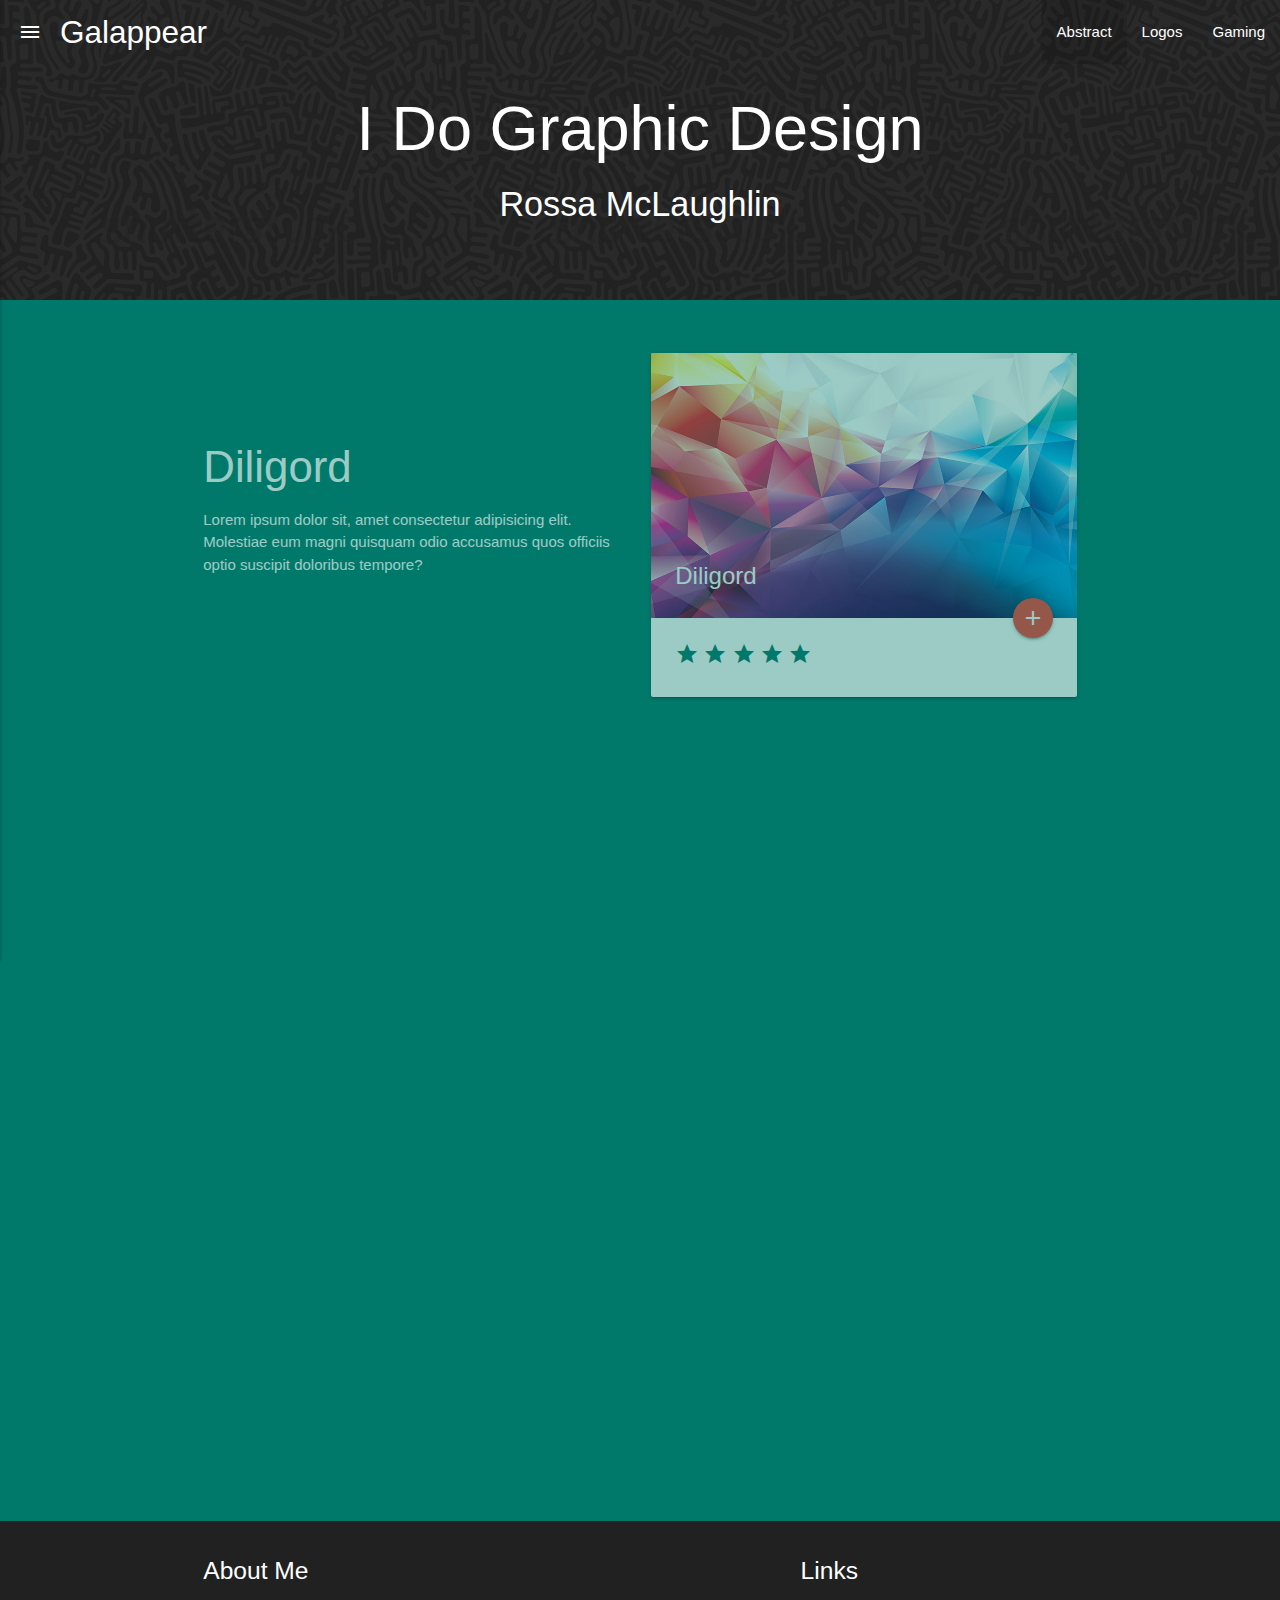
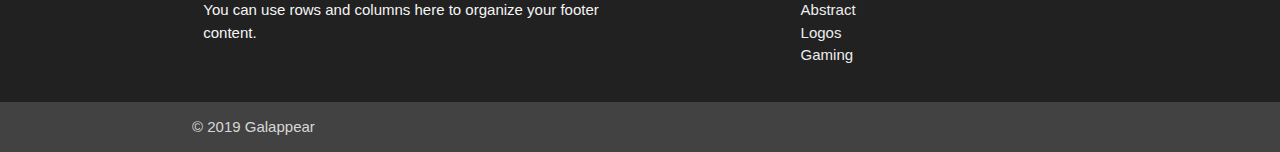
<file: index.html>
<!DOCTYPE html>
<html>
  <head>
    <!--Import Google Icon Font-->
    <link
      href="https://fonts.googleapis.com/icon?family=Material+Icons"
      rel="stylesheet"
    />
    <!--Import materialize.css-->
    <link
      type="text/css"
      rel="stylesheet"
      href="css/materialize.min.css"
      media="screen,projection"
    />
    <link type="text/css" rel="stylesheet" href="css/main.css" />

    <!--Let browser know website is optimized for mobile-->
    <meta name="viewport" content="width=device-width, initial-scale=1.0" />
    <title>Galappear</title>
  </head>

  <body>
    <!-- Header -->
    <header class="main-header">
      <nav class="transparent z-depth-0">
        <div class="nav-wrapper">
          <a
            href="#"
            data-activates="mobile-nav"
            class="sidenav-trigger show-on-large"
          >
            <i class="material-icons">menu</i>
          </a>
          <a href="index.html" class="brand-logo">
            Galappear
          </a>
          <ul class="right hide-on-med-and-down">
            <li class="active">
              <a href="index.html">Abstract</a>
            </li>
            <li>
              <a href="logos.html">Logos</a>
            </li>
            <li>
              <a href="gaming.html">Gaming</a>
            </li>
          </ul>
        </div>
        <ul class="sidenav" id="mobile-nav">
          <li>
            <a href="index.html">Abstract</a>
          </li>
          <li>
            <a href="logos.html">Logos</a>
          </li>
          <li>
            <a href="gaming.html">Gaming</a>
          </li>
        </ul>
      </nav>
      <h1 class="center">I Do Graphic Design</h1>
      <h4 class="center">Rossa McLaughlin</h4>
    </header>

    <!-- Section: Main -->
    <section class="section section-main">
      <div class="container">
        <!-- Row 1 -->
        <div class="row row-1">
          <div class="col m6 hide-on-small-only">
            <div class="img-content">
              <h3>Diligord</h3>
              Lorem ipsum dolor sit, amet consectetur adipisicing elit.
              Molestiae eum magni quisquam odio accusamus quos officiis optio
              suscipit doloribus tempore?
            </div>
          </div>
          <div class="col m6">
            <div class="card">
              <div class="card-image">
                <img src="img/gallery/abstract1.jpg" alt="" />
                <span class="card-title">Diligord</span>
                <a
                  href="#abstract1"
                  class="btn-floating halfway-fab waves-effect waves-light red modal-trigger"
                >
                  <i class="material-icons">add</i>
                </a>
              </div>
              <div class="card-content">
                <p>
                  <i class="material-icons">star</i>
                  <i class="material-icons">star</i>
                  <i class="material-icons">star</i>
                  <i class="material-icons">star</i>
                  <i class="material-icons">star</i>
                </p>
              </div>
            </div>
          </div>
        </div>

        <!-- Row 2 -->
        <div class="row row-2">
          <div class="col m6">
            <div class="card">
              <div class="card-image">
                <img src="img/gallery/abstract2.jpg" alt="" />
                <span class="card-title">Aleressa</span>
                <a
                  href="#abstract2"
                  class="btn-floating halfway-fab waves-effect waves-light red modal-trigger"
                >
                  <i class="material-icons">add</i>
                </a>
              </div>
              <div class="card-content">
                <p>
                  <i class="material-icons">star</i>
                  <i class="material-icons">star</i>
                  <i class="material-icons">star</i>
                  <i class="material-icons">star</i>
                  <i class="material-icons">star_half</i>
                </p>
              </div>
            </div>
          </div>
          <div class="col m6 hide-on-small-only">
            <div class="img-content">
              <h3>Aleressa</h3>
              Lorem ipsum dolor sit, amet consectetur adipisicing elit.
              Molestiae eum magni quisquam odio accusamus quos officiis optio
              suscipit doloribus tempore?
            </div>
          </div>
        </div>

        <!-- Row 3 -->
        <div class="row row-3">
          <div class="col m6 hide-on-small-only">
            <div class="img-content">
              <h3>Recogged</h3>
              Lorem ipsum dolor sit, amet consectetur adipisicing elit.
              Molestiae eum magni quisquam odio accusamus quos officiis optio
              suscipit doloribus tempore?
            </div>
          </div>
          <div class="col m6">
            <div class="card">
              <div class="card-image">
                <img src="img/gallery/abstract3.jpg" alt="" />
                <span class="card-title">Recogged</span>
                <a
                  href="#abstract3"
                  class="btn-floating halfway-fab waves-effect waves-light red modal-trigger"
                >
                  <i class="material-icons">add</i>
                </a>
              </div>
              <div class="card-content">
                <p>
                  <i class="material-icons">star</i>
                  <i class="material-icons">star</i>
                  <i class="material-icons">star</i>
                  <i class="material-icons">star</i>
                  <i class="material-icons">star</i>
                </p>
              </div>
            </div>
          </div>
        </div>
      </div>
    </section>

    <!-- Footer -->
    <footer class="page-footer">
      <div class="container">
        <div class="row">
          <div class="col l6 s12">
            <h5 class="white-text">About Me</h5>
            <p class="grey-text text-lighten-4">
              You can use rows and columns here to organize your footer content.
            </p>
          </div>
          <div class="col l4 offset-l2 s12">
            <h5 class="white-text">Links</h5>
            <ul>
              <li>
                <a class="grey-text text-lighten-3" href="index.html"
                  >Abstract</a
                >
              </li>
              <li>
                <a class="grey-text text-lighten-3" href="logos.html">Logos</a>
              </li>
              <li>
                <a class="grey-text text-lighten-3" href="gaming.html"
                  >Gaming</a
                >
              </li>
            </ul>
          </div>
        </div>
      </div>
      <div class="footer-copyright">
        <div class="container">
          © 2019 Galappear
        </div>
      </div>
    </footer>

    <!-- Modal 1 -->
    <div id="abstract1" class="modal">
      <div class="modal-content">
        <h4>Diligord</h4>
        <img src="img/gallery/abstract1.jpg" alt="" class="responsive-img" />
        Lorem ipsum dolor sit amet, consectetur adipisicing elit. Consequatur
        consectetur tenetur, exercitationem neque fuga fugit maiores. Facilis
        maxime deleniti fugiat.
      </div>
      <div class="modal-footer">
        <p>
          <i class="material-icons">star</i>
          <i class="material-icons">star</i>
          <i class="material-icons">star</i>
          <i class="material-icons">star</i>
          <i class="material-icons">star</i>
        </p>
      </div>
    </div>

    <!-- Modal 2 -->
    <div id="abstract2" class="modal">
      <div class="modal-content">
        <h4>Aleressa</h4>
        <img src="img/gallery/abstract2.jpg" alt="" class="responsive-img" />
        Lorem ipsum dolor sit amet, consectetur adipisicing elit. Consequatur
        consectetur tenetur, exercitationem neque fuga fugit maiores. Facilis
        maxime deleniti fugiat.
      </div>
      <div class="modal-footer">
        <p>
          <i class="material-icons">star</i>
          <i class="material-icons">star</i>
          <i class="material-icons">star</i>
          <i class="material-icons">star</i>
          <i class="material-icons">star_half</i>
        </p>
      </div>
    </div>

    <!-- Modal 3 -->
    <div id="abstract3" class="modal">
      <div class="modal-content">
        <h4>Recogged</h4>
        <img src="img/gallery/abstract3.jpg" alt="" class="responsive-img" />
        Lorem ipsum dolor sit amet, consectetur adipisicing elit. Consequatur
        consectetur tenetur, exercitationem neque fuga fugit maiores. Facilis
        maxime deleniti fugiat.
      </div>
      <div class="modal-footer">
        <p>
          <i class="material-icons">star</i>
          <i class="material-icons">star</i>
          <i class="material-icons">star</i>
          <i class="material-icons">star</i>
          <i class="material-icons">star</i>
        </p>
      </div>
    </div>

    <!--Import jQuery before materialize.js-->
    <script
      type="text/javascript"
      src="https://code.jquery.com/jquery-3.2.1.min.js"
    ></script>
    <script type="text/javascript" src="js/materialize.min.js"></script>
    <script>
      $(document).ready(function() {
        // Init Side Nav
        $(".sidenav-trigger").sideNav();

        // Init Modal
        $(".modal").modal();

        // Scrollfire
        const options = [
          {
            selector: ".row-1",
            offset: 50,
            callback: function(el) {
              Materialize.fadeInImage($(el));
            }
          },
          {
            selector: ".row-2",
            offset: 300,
            callback: function(el) {
              Materialize.fadeInImage($(el));
            }
          },
          {
            selector: ".row-3",
            offset: 400,
            callback: function(el) {
              Materialize.fadeInImage($(el));
            }
          }
        ];

        Materialize.scrollFire(options);
      });
    </script>
  </body>
</html>
</file>
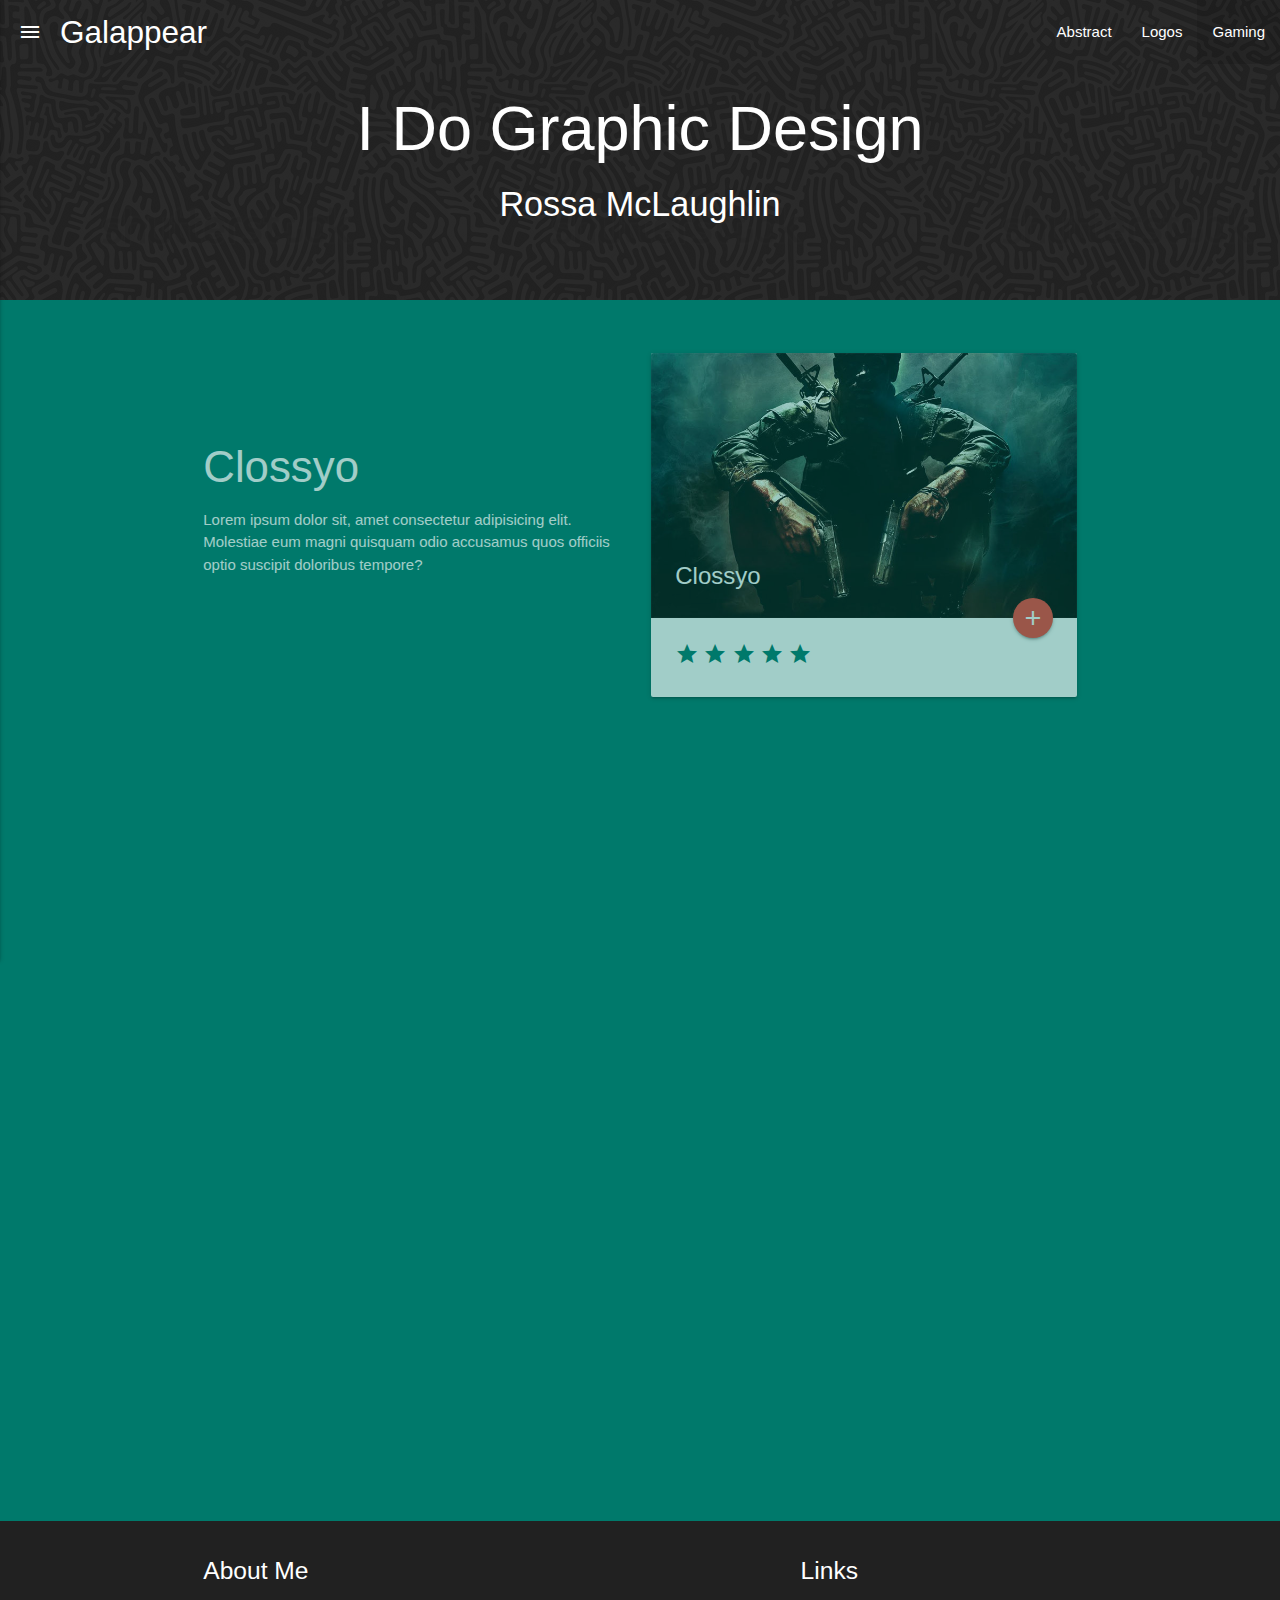
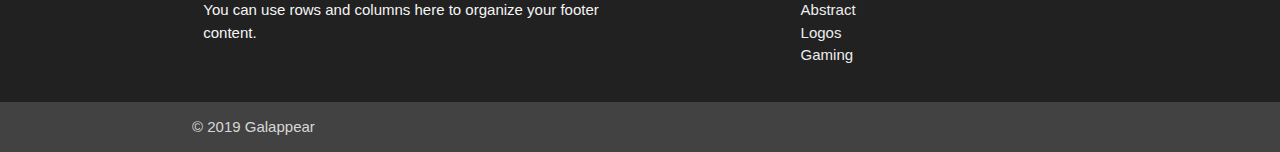
<file: gaming.html>
<!DOCTYPE html>
<html>
  <head>
    <!--Import Google Icon Font-->
    <link
      href="https://fonts.googleapis.com/icon?family=Material+Icons"
      rel="stylesheet"
    />
    <!--Import materialize.css-->
    <link
      type="text/css"
      rel="stylesheet"
      href="css/materialize.min.css"
      media="screen,projection"
    />
    <link type="text/css" rel="stylesheet" href="css/main.css" />

    <!--Let browser know website is optimized for mobile-->
    <meta name="viewport" content="width=device-width, initial-scale=1.0" />
    <title>Galappear</title>
  </head>

  <body>
    <!-- Header -->
    <header class="main-header">
      <nav class="transparent z-depth-0">
        <div class="nav-wrapper">
          <a
            href="#"
            data-activates="mobile-nav"
            class="sidenav-trigger show-on-large"
          >
            <i class="material-icons">menu</i>
          </a>
          <a href="index.html" class="brand-logo">
            Galappear
          </a>
          <ul class="right hide-on-med-and-down">
            <li>
              <a href="index.html">Abstract</a>
            </li>
            <li>
              <a href="logos.html">Logos</a>
            </li>
            <li class="active">
              <a href="gaming.html">Gaming</a>
            </li>
          </ul>
        </div>
        <ul class="sidenav" id="mobile-nav">
          <li>
            <a href="index.html">Abstract</a>
          </li>
          <li>
            <a href="logos.html">Logos</a>
          </li>
          <li>
            <a href="gaming.html">Gaming</a>
          </li>
        </ul>
      </nav>
      <h1 class="center">I Do Graphic Design</h1>
      <h4 class="center">Rossa McLaughlin</h4>
    </header>

    <!-- Section: Main -->
    <section class="section section-main">
      <div class="container">
        <!-- Row 1 -->
        <div class="row row-1">
          <div class="col m6 hide-on-small-only">
            <div class="img-content">
              <h3>Clossyo</h3>
              Lorem ipsum dolor sit, amet consectetur adipisicing elit.
              Molestiae eum magni quisquam odio accusamus quos officiis optio
              suscipit doloribus tempore?
            </div>
          </div>
          <div class="col m6">
            <div class="card">
              <div class="card-image">
                <img src="img/gallery/gaming1.jpg" alt="" />
                <span class="card-title">Clossyo</span>
                <a
                  href="#gaming1"
                  class="btn-floating halfway-fab waves-effect waves-light red modal-trigger"
                >
                  <i class="material-icons">add</i>
                </a>
              </div>
              <div class="card-content">
                <p>
                  <i class="material-icons">star</i>
                  <i class="material-icons">star</i>
                  <i class="material-icons">star</i>
                  <i class="material-icons">star</i>
                  <i class="material-icons">star</i>
                </p>
              </div>
            </div>
          </div>
        </div>

        <!-- Row 2 -->
        <div class="row row-2">
          <div class="col m6">
            <div class="card">
              <div class="card-image">
                <img src="img/gallery/gaming2.jpg" alt="" />
                <span class="card-title">Voyflen</span>
                <a
                  href="#gaming2"
                  class="btn-floating halfway-fab waves-effect waves-light red modal-trigger"
                >
                  <i class="material-icons">add</i>
                </a>
              </div>
              <div class="card-content">
                <p>
                  <i class="material-icons">star</i>
                  <i class="material-icons">star</i>
                  <i class="material-icons">star</i>
                  <i class="material-icons">star</i>
                  <i class="material-icons">star</i>
                </p>
              </div>
            </div>
          </div>
          <div class="col m6 hide-on-small-only">
            <div class="img-content">
              <h3>Voyflen</h3>
              Lorem ipsum dolor sit, amet consectetur adipisicing elit.
              Molestiae eum magni quisquam odio accusamus quos officiis optio
              suscipit doloribus tempore?
            </div>
          </div>
        </div>

        <!-- Row 3 -->
        <div class="row row-3">
          <div class="col m6 hide-on-small-only">
            <div class="img-content">
              <h3>Rendann</h3>
              Lorem ipsum dolor sit, amet consectetur adipisicing elit.
              Molestiae eum magni quisquam odio accusamus quos officiis optio
              suscipit doloribus tempore?
            </div>
          </div>
          <div class="col m6">
            <div class="card">
              <div class="card-image">
                <img src="img/gallery/gaming3.jpg" alt="" />
                <span class="card-title">Rendann</span>
                <a
                  href="#gaming3"
                  class="btn-floating halfway-fab waves-effect waves-light red modal-trigger"
                >
                  <i class="material-icons">add</i>
                </a>
              </div>
              <div class="card-content">
                <p>
                  <i class="material-icons">star</i>
                  <i class="material-icons">star</i>
                  <i class="material-icons">star</i>
                  <i class="material-icons">star</i>
                  <i class="material-icons">star</i>
                </p>
              </div>
            </div>
          </div>
        </div>
      </div>
    </section>

    <!-- Footer -->
    <footer class="page-footer">
      <div class="container">
        <div class="row">
          <div class="col l6 s12">
            <h5 class="white-text">About Me</h5>
            <p class="grey-text text-lighten-4">
              You can use rows and columns here to organize your footer content.
            </p>
          </div>
          <div class="col l4 offset-l2 s12">
            <h5 class="white-text">Links</h5>
            <ul>
              <li>
                <a class="grey-text text-lighten-3" href="index.html"
                  >Abstract</a
                >
              </li>
              <li>
                <a class="grey-text text-lighten-3" href="logos.html">Logos</a>
              </li>
              <li>
                <a class="grey-text text-lighten-3" href="gaming.html"
                  >Gaming</a
                >
              </li>
            </ul>
          </div>
        </div>
      </div>
      <div class="footer-copyright">
        <div class="container">
          © 2019 Galappear
        </div>
      </div>
    </footer>

    <!-- Modal 1 -->
    <div id="gaming1" class="modal">
      <div class="modal-content">
        <h4>Clossyo</h4>
        <img src="img/gallery/gaming1.jpg" alt="" class="responsive-img" />
        Lorem ipsum dolor sit amet, consectetur adipisicing elit. Consequatur
        consectetur tenetur, exercitationem neque fuga fugit maiores. Facilis
        maxime deleniti fugiat.
      </div>
      <div class="modal-footer">
        <p>
          <i class="material-icons">star</i>
          <i class="material-icons">star</i>
          <i class="material-icons">star</i>
          <i class="material-icons">star</i>
          <i class="material-icons">star_half</i>
        </p>
      </div>
    </div>

    <!-- Modal 2 -->
    <div id="gaming2" class="modal">
      <div class="modal-content">
        <h4>Voyflen</h4>
        <img src="img/gallery/gaming2.jpg" alt="" class="responsive-img" />
        Lorem ipsum dolor sit amet, consectetur adipisicing elit. Consequatur
        consectetur tenetur, exercitationem neque fuga fugit maiores. Facilis
        maxime deleniti fugiat.
      </div>
      <div class="modal-footer">
        <p>
          <i class="material-icons">star</i>
          <i class="material-icons">star</i>
          <i class="material-icons">star</i>
          <i class="material-icons">star</i>
          <i class="material-icons">star</i>
        </p>
      </div>
    </div>

    <!-- Modal 3 -->
    <div id="gaming3" class="modal">
      <div class="modal-content">
        <h4>Rendann</h4>
        <img src="img/gallery/gaming3.jpg" alt="" class="responsive-img" />
        Lorem ipsum dolor sit amet, consectetur adipisicing elit. Consequatur
        consectetur tenetur, exercitationem neque fuga fugit maiores. Facilis
        maxime deleniti fugiat.
      </div>
      <div class="modal-footer">
        <p>
          <i class="material-icons">star</i>
          <i class="material-icons">star</i>
          <i class="material-icons">star</i>
          <i class="material-icons">star</i>
          <i class="material-icons">star_half</i>
        </p>
      </div>
    </div>

    <!--Import jQuery before materialize.js-->
    <script
      type="text/javascript"
      src="https://code.jquery.com/jquery-3.2.1.min.js"
    ></script>
    <script type="text/javascript" src="js/materialize.min.js"></script>
    <script>
      $(document).ready(function() {
        // Init Side Nav
        $(".sidenav-trigger").sideNav();

        // Init Modal
        $(".modal").modal();

        // Scrollfire
        const options = [
          {
            selector: ".row-1",
            offset: 50,
            callback: function(el) {
              Materialize.fadeInImage($(el));
            }
          },
          {
            selector: ".row-2",
            offset: 300,
            callback: function(el) {
              Materialize.fadeInImage($(el));
            }
          },
          {
            selector: ".row-3",
            offset: 400,
            callback: function(el) {
              Materialize.fadeInImage($(el));
            }
          }
        ];

        Materialize.scrollFire(options);
      });
    </script>
  </body>
</html>
</file>
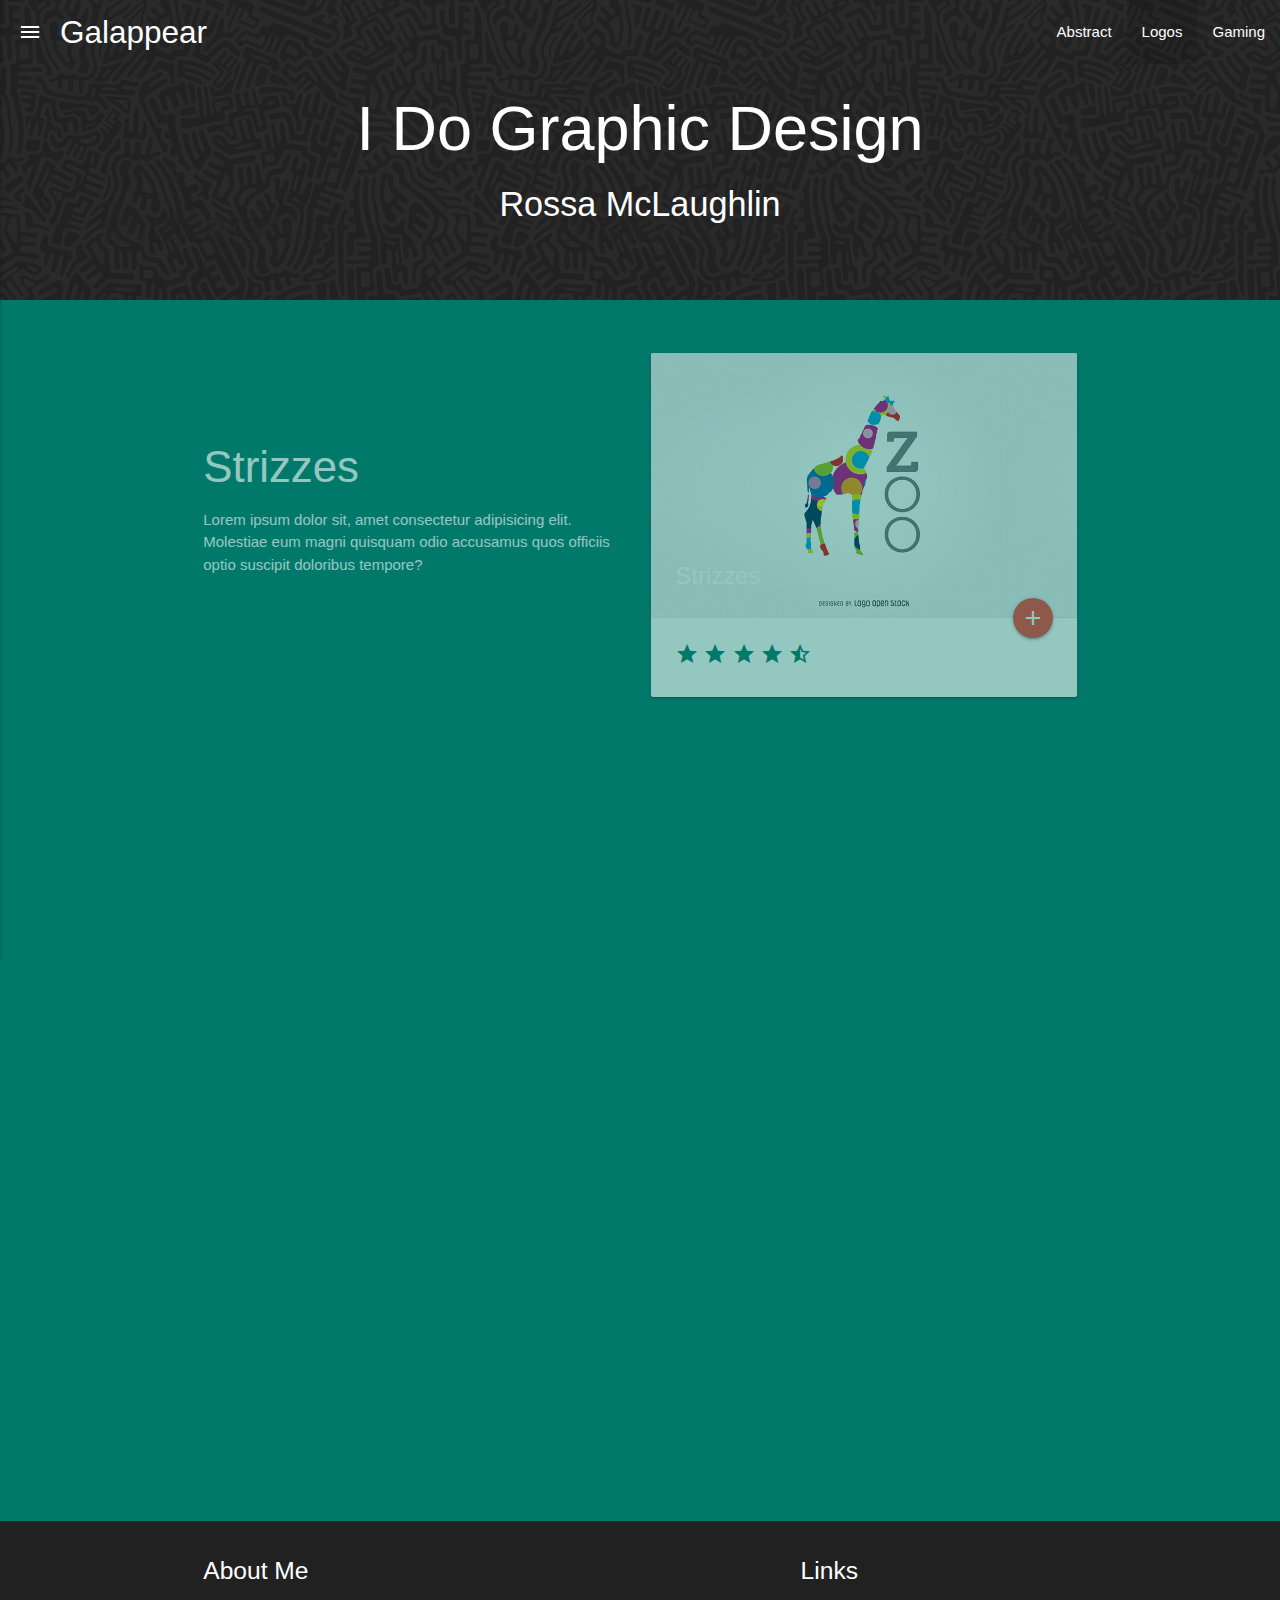
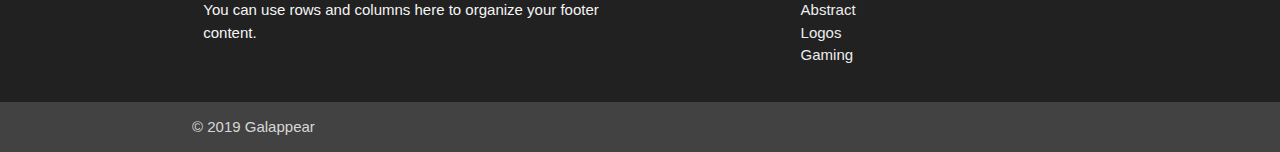
<file: logos.html>
<!DOCTYPE html>
<html>
  <head>
    <!--Import Google Icon Font-->
    <link
      href="https://fonts.googleapis.com/icon?family=Material+Icons"
      rel="stylesheet"
    />
    <!--Import materialize.css-->
    <link
      type="text/css"
      rel="stylesheet"
      href="css/materialize.min.css"
      media="screen,projection"
    />
    <link type="text/css" rel="stylesheet" href="css/main.css" />

    <!--Let browser know website is optimized for mobile-->
    <meta name="viewport" content="width=device-width, initial-scale=1.0" />
    <title>Galappear</title>
  </head>

  <body>
    <!-- Header -->
    <header class="main-header">
      <nav class="transparent z-depth-0">
        <div class="nav-wrapper">
          <a
            href="#"
            data-activates="mobile-nav"
            class="sidenav-trigger show-on-large"
          >
            <i class="material-icons">menu</i>
          </a>
          <a href="index.html" class="brand-logo">
            Galappear
          </a>
          <ul class="right hide-on-med-and-down">
            <li>
              <a href="index.html">Abstract</a>
            </li>
            <li class="active">
              <a href="logos.html">Logos</a>
            </li>
            <li>
              <a href="gaming.html">Gaming</a>
            </li>
          </ul>
        </div>
        <ul class="sidenav" id="mobile-nav">
          <li>
            <a href="index.html">Abstract</a>
          </li>
          <li>
            <a href="logos.html">Logos</a>
          </li>
          <li>
            <a href="gaming.html">Gaming</a>
          </li>
        </ul>
      </nav>
      <h1 class="center">I Do Graphic Design</h1>
      <h4 class="center">Rossa McLaughlin</h4>
    </header>

    <!-- Section: Main -->
    <section class="section section-main">
      <div class="container">
        <!-- Row 1 -->
        <div class="row row-1">
          <div class="col m6 hide-on-small-only">
            <div class="img-content">
              <h3>Strizzes</h3>
              Lorem ipsum dolor sit, amet consectetur adipisicing elit.
              Molestiae eum magni quisquam odio accusamus quos officiis optio
              suscipit doloribus tempore?
            </div>
          </div>
          <div class="col m6">
            <div class="card">
              <div class="card-image">
                <img src="img/gallery/logo1.jpg" alt="" />
                <span class="card-title">Strizzes</span>
                <a
                  href="#logo1"
                  class="btn-floating halfway-fab waves-effect waves-light red modal-trigger"
                >
                  <i class="material-icons">add</i>
                </a>
              </div>
              <div class="card-content">
                <p>
                  <i class="material-icons">star</i>
                  <i class="material-icons">star</i>
                  <i class="material-icons">star</i>
                  <i class="material-icons">star</i>
                  <i class="material-icons">star_half</i>
                </p>
              </div>
            </div>
          </div>
        </div>

        <!-- Row 2 -->
        <div class="row row-2">
          <div class="col m6">
            <div class="card">
              <div class="card-image">
                <img src="img/gallery/logo2.jpg" alt="" />
                <span class="card-title">Unix</span>
                <a
                  href="#logo2"
                  class="btn-floating halfway-fab waves-effect waves-light red modal-trigger"
                >
                  <i class="material-icons">add</i>
                </a>
              </div>
              <div class="card-content">
                <p>
                  <i class="material-icons">star</i>
                  <i class="material-icons">star</i>
                  <i class="material-icons">star</i>
                  <i class="material-icons">star</i>
                  <i class="material-icons">star</i>
                </p>
              </div>
            </div>
          </div>
          <div class="col m6 hide-on-small-only">
            <div class="img-content">
              <h3>Unix</h3>
              Lorem ipsum dolor sit, amet consectetur adipisicing elit.
              Molestiae eum magni quisquam odio accusamus quos officiis optio
              suscipit doloribus tempore?
            </div>
          </div>
        </div>

        <!-- Row 3 -->
        <div class="row row-3">
          <div class="col m6 hide-on-small-only">
            <div class="img-content">
              <h3>Hosting</h3>
              Lorem ipsum dolor sit, amet consectetur adipisicing elit.
              Molestiae eum magni quisquam odio accusamus quos officiis optio
              suscipit doloribus tempore?
            </div>
          </div>
          <div class="col m6">
            <div class="card">
              <div class="card-image">
                <img src="img/gallery/logo3.jpg" alt="" />
                <span class="card-title">Hosting</span>
                <a
                  href="#logo3"
                  class="btn-floating halfway-fab waves-effect waves-light red modal-trigger"
                >
                  <i class="material-icons">add</i>
                </a>
              </div>
              <div class="card-content">
                <p>
                  <i class="material-icons">star</i>
                  <i class="material-icons">star</i>
                  <i class="material-icons">star</i>
                  <i class="material-icons">star</i>
                  <i class="material-icons">star_half</i>
                </p>
              </div>
            </div>
          </div>
        </div>
      </div>
    </section>

    <!-- Footer -->
    <footer class="page-footer">
      <div class="container">
        <div class="row">
          <div class="col l6 s12">
            <h5 class="white-text">About Me</h5>
            <p class="grey-text text-lighten-4">
              You can use rows and columns here to organize your footer content.
            </p>
          </div>
          <div class="col l4 offset-l2 s12">
            <h5 class="white-text">Links</h5>
            <ul>
              <li>
                <a class="grey-text text-lighten-3" href="index.html"
                  >Abstract</a
                >
              </li>
              <li>
                <a class="grey-text text-lighten-3" href="logos.html">Logos</a>
              </li>
              <li>
                <a class="grey-text text-lighten-3" href="gaming.html"
                  >Gaming</a
                >
              </li>
            </ul>
          </div>
        </div>
      </div>
      <div class="footer-copyright">
        <div class="container">
          © 2019 Galappear
        </div>
      </div>
    </footer>

    <!-- Modal 1 -->
    <div id="logo1" class="modal">
      <div class="modal-content">
        <h4>Strizzes</h4>
        <img src="img/gallery/logo1.jpg" alt="" class="responsive-img" />
        Lorem ipsum dolor sit amet, consectetur adipisicing elit. Consequatur
        consectetur tenetur, exercitationem neque fuga fugit maiores. Facilis
        maxime deleniti fugiat.
      </div>
      <div class="modal-footer">
        <p>
          <i class="material-icons">star</i>
          <i class="material-icons">star</i>
          <i class="material-icons">star</i>
          <i class="material-icons">star</i>
          <i class="material-icons">star_half</i>
        </p>
      </div>
    </div>

    <!-- Modal 2 -->
    <div id="logo2" class="modal">
      <div class="modal-content">
        <h4>Unix</h4>
        <img src="img/gallery/logo2.jpg" alt="" class="responsive-img" />
        Lorem ipsum dolor sit amet, consectetur adipisicing elit. Consequatur
        consectetur tenetur, exercitationem neque fuga fugit maiores. Facilis
        maxime deleniti fugiat.
      </div>
      <div class="modal-footer">
        <p>
          <i class="material-icons">star</i>
          <i class="material-icons">star</i>
          <i class="material-icons">star</i>
          <i class="material-icons">star</i>
          <i class="material-icons">star</i>
        </p>
      </div>
    </div>

    <!-- Modal 3 -->
    <div id="logo3" class="modal">
      <div class="modal-content">
        <h4>Hosting</h4>
        <img src="img/gallery/logo3.jpg" alt="" class="responsive-img" />
        Lorem ipsum dolor sit amet, consectetur adipisicing elit. Consequatur
        consectetur tenetur, exercitationem neque fuga fugit maiores. Facilis
        maxime deleniti fugiat.
      </div>
      <div class="modal-footer">
        <p>
          <i class="material-icons">star</i>
          <i class="material-icons">star</i>
          <i class="material-icons">star</i>
          <i class="material-icons">star</i>
          <i class="material-icons">star_half</i>
        </p>
      </div>
    </div>

    <!--Import jQuery before materialize.js-->
    <script
      type="text/javascript"
      src="https://code.jquery.com/jquery-3.2.1.min.js"
    ></script>
    <script type="text/javascript" src="js/materialize.min.js"></script>
    <script>
      $(document).ready(function() {
        // Init Side Nav
        $(".sidenav-trigger").sideNav();

        // Init Modal
        $(".modal").modal();

        // Scrollfire
        const options = [
          {
            selector: ".row-1",
            offset: 50,
            callback: function(el) {
              Materialize.fadeInImage($(el));
            }
          },
          {
            selector: ".row-2",
            offset: 300,
            callback: function(el) {
              Materialize.fadeInImage($(el));
            }
          },
          {
            selector: ".row-3",
            offset: 400,
            callback: function(el) {
              Materialize.fadeInImage($(el));
            }
          }
        ];

        Materialize.scrollFire(options);
      });
    </script>
  </body>
</html>
</file>
<file: css/main.css>
.materialize-red {
  background-color: #e51c23 !important; }

.materialize-red-text {
  color: #e51c23 !important; }

.materialize-red.lighten-5 {
  background-color: #fdeaeb !important; }

.materialize-red-text.text-lighten-5 {
  color: #fdeaeb !important; }

.materialize-red.lighten-4 {
  background-color: #f8c1c3 !important; }

.materialize-red-text.text-lighten-4 {
  color: #f8c1c3 !important; }

.materialize-red.lighten-3 {
  background-color: #f3989b !important; }

.materialize-red-text.text-lighten-3 {
  color: #f3989b !important; }

.materialize-red.lighten-2 {
  background-color: #ee6e73 !important; }

.materialize-red-text.text-lighten-2 {
  color: #ee6e73 !important; }

.materialize-red.lighten-1 {
  background-color: #ea454b !important; }

.materialize-red-text.text-lighten-1 {
  color: #ea454b !important; }

.materialize-red.darken-1 {
  background-color: #d0181e !important; }

.materialize-red-text.text-darken-1 {
  color: #d0181e !important; }

.materialize-red.darken-2 {
  background-color: #b9151b !important; }

.materialize-red-text.text-darken-2 {
  color: #b9151b !important; }

.materialize-red.darken-3 {
  background-color: #a21318 !important; }

.materialize-red-text.text-darken-3 {
  color: #a21318 !important; }

.materialize-red.darken-4 {
  background-color: #8b1014 !important; }

.materialize-red-text.text-darken-4 {
  color: #8b1014 !important; }

.red {
  background-color: #F44336 !important; }

.red-text {
  color: #F44336 !important; }

.red.lighten-5 {
  background-color: #FFEBEE !important; }

.red-text.text-lighten-5 {
  color: #FFEBEE !important; }

.red.lighten-4 {
  background-color: #FFCDD2 !important; }

.red-text.text-lighten-4 {
  color: #FFCDD2 !important; }

.red.lighten-3 {
  background-color: #EF9A9A !important; }

.red-text.text-lighten-3 {
  color: #EF9A9A !important; }

.red.lighten-2 {
  background-color: #E57373 !important; }

.red-text.text-lighten-2 {
  color: #E57373 !important; }

.red.lighten-1 {
  background-color: #EF5350 !important; }

.red-text.text-lighten-1 {
  color: #EF5350 !important; }

.red.darken-1 {
  background-color: #E53935 !important; }

.red-text.text-darken-1 {
  color: #E53935 !important; }

.red.darken-2 {
  background-color: #D32F2F !important; }

.red-text.text-darken-2 {
  color: #D32F2F !important; }

.red.darken-3 {
  background-color: #C62828 !important; }

.red-text.text-darken-3 {
  color: #C62828 !important; }

.red.darken-4 {
  background-color: #B71C1C !important; }

.red-text.text-darken-4 {
  color: #B71C1C !important; }

.red.accent-1 {
  background-color: #FF8A80 !important; }

.red-text.text-accent-1 {
  color: #FF8A80 !important; }

.red.accent-2 {
  background-color: #FF5252 !important; }

.red-text.text-accent-2 {
  color: #FF5252 !important; }

.red.accent-3 {
  background-color: #FF1744 !important; }

.red-text.text-accent-3 {
  color: #FF1744 !important; }

.red.accent-4 {
  background-color: #D50000 !important; }

.red-text.text-accent-4 {
  color: #D50000 !important; }

.pink {
  background-color: #e91e63 !important; }

.pink-text {
  color: #e91e63 !important; }

.pink.lighten-5 {
  background-color: #fce4ec !important; }

.pink-text.text-lighten-5 {
  color: #fce4ec !important; }

.pink.lighten-4 {
  background-color: #f8bbd0 !important; }

.pink-text.text-lighten-4 {
  color: #f8bbd0 !important; }

.pink.lighten-3 {
  background-color: #f48fb1 !important; }

.pink-text.text-lighten-3 {
  color: #f48fb1 !important; }

.pink.lighten-2 {
  background-color: #f06292 !important; }

.pink-text.text-lighten-2 {
  color: #f06292 !important; }

.pink.lighten-1 {
  background-color: #ec407a !important; }

.pink-text.text-lighten-1 {
  color: #ec407a !important; }

.pink.darken-1 {
  background-color: #d81b60 !important; }

.pink-text.text-darken-1 {
  color: #d81b60 !important; }

.pink.darken-2 {
  background-color: #c2185b !important; }

.pink-text.text-darken-2 {
  color: #c2185b !important; }

.pink.darken-3 {
  background-color: #ad1457 !important; }

.pink-text.text-darken-3 {
  color: #ad1457 !important; }

.pink.darken-4 {
  background-color: #880e4f !important; }

.pink-text.text-darken-4 {
  color: #880e4f !important; }

.pink.accent-1 {
  background-color: #ff80ab !important; }

.pink-text.text-accent-1 {
  color: #ff80ab !important; }

.pink.accent-2 {
  background-color: #ff4081 !important; }

.pink-text.text-accent-2 {
  color: #ff4081 !important; }

.pink.accent-3 {
  background-color: #f50057 !important; }

.pink-text.text-accent-3 {
  color: #f50057 !important; }

.pink.accent-4 {
  background-color: #c51162 !important; }

.pink-text.text-accent-4 {
  color: #c51162 !important; }

.purple {
  background-color: #9c27b0 !important; }

.purple-text {
  color: #9c27b0 !important; }

.purple.lighten-5 {
  background-color: #f3e5f5 !important; }

.purple-text.text-lighten-5 {
  color: #f3e5f5 !important; }

.purple.lighten-4 {
  background-color: #e1bee7 !important; }

.purple-text.text-lighten-4 {
  color: #e1bee7 !important; }

.purple.lighten-3 {
  background-color: #ce93d8 !important; }

.purple-text.text-lighten-3 {
  color: #ce93d8 !important; }

.purple.lighten-2 {
  background-color: #ba68c8 !important; }

.purple-text.text-lighten-2 {
  color: #ba68c8 !important; }

.purple.lighten-1 {
  background-color: #ab47bc !important; }

.purple-text.text-lighten-1 {
  color: #ab47bc !important; }

.purple.darken-1 {
  background-color: #8e24aa !important; }

.purple-text.text-darken-1 {
  color: #8e24aa !important; }

.purple.darken-2 {
  background-color: #7b1fa2 !important; }

.purple-text.text-darken-2 {
  color: #7b1fa2 !important; }

.purple.darken-3 {
  background-color: #6a1b9a !important; }

.purple-text.text-darken-3 {
  color: #6a1b9a !important; }

.purple.darken-4 {
  background-color: #4a148c !important; }

.purple-text.text-darken-4 {
  color: #4a148c !important; }

.purple.accent-1 {
  background-color: #ea80fc !important; }

.purple-text.text-accent-1 {
  color: #ea80fc !important; }

.purple.accent-2 {
  background-color: #e040fb !important; }

.purple-text.text-accent-2 {
  color: #e040fb !important; }

.purple.accent-3 {
  background-color: #d500f9 !important; }

.purple-text.text-accent-3 {
  color: #d500f9 !important; }

.purple.accent-4 {
  background-color: #aa00ff !important; }

.purple-text.text-accent-4 {
  color: #aa00ff !important; }

.deep-purple {
  background-color: #673ab7 !important; }

.deep-purple-text {
  color: #673ab7 !important; }

.deep-purple.lighten-5 {
  background-color: #ede7f6 !important; }

.deep-purple-text.text-lighten-5 {
  color: #ede7f6 !important; }

.deep-purple.lighten-4 {
  background-color: #d1c4e9 !important; }

.deep-purple-text.text-lighten-4 {
  color: #d1c4e9 !important; }

.deep-purple.lighten-3 {
  background-color: #b39ddb !important; }

.deep-purple-text.text-lighten-3 {
  color: #b39ddb !important; }

.deep-purple.lighten-2 {
  background-color: #9575cd !important; }

.deep-purple-text.text-lighten-2 {
  color: #9575cd !important; }

.deep-purple.lighten-1 {
  background-color: #7e57c2 !important; }

.deep-purple-text.text-lighten-1 {
  color: #7e57c2 !important; }

.deep-purple.darken-1 {
  background-color: #5e35b1 !important; }

.deep-purple-text.text-darken-1 {
  color: #5e35b1 !important; }

.deep-purple.darken-2 {
  background-color: #512da8 !important; }

.deep-purple-text.text-darken-2 {
  color: #512da8 !important; }

.deep-purple.darken-3 {
  background-color: #4527a0 !important; }

.deep-purple-text.text-darken-3 {
  color: #4527a0 !important; }

.deep-purple.darken-4 {
  background-color: #311b92 !important; }

.deep-purple-text.text-darken-4 {
  color: #311b92 !important; }

.deep-purple.accent-1 {
  background-color: #b388ff !important; }

.deep-purple-text.text-accent-1 {
  color: #b388ff !important; }

.deep-purple.accent-2 {
  background-color: #7c4dff !important; }

.deep-purple-text.text-accent-2 {
  color: #7c4dff !important; }

.deep-purple.accent-3 {
  background-color: #651fff !important; }

.deep-purple-text.text-accent-3 {
  color: #651fff !important; }

.deep-purple.accent-4 {
  background-color: #6200ea !important; }

.deep-purple-text.text-accent-4 {
  color: #6200ea !important; }

.indigo {
  background-color: #3f51b5 !important; }

.indigo-text {
  color: #3f51b5 !important; }

.indigo.lighten-5 {
  background-color: #e8eaf6 !important; }

.indigo-text.text-lighten-5 {
  color: #e8eaf6 !important; }

.indigo.lighten-4 {
  background-color: #c5cae9 !important; }

.indigo-text.text-lighten-4 {
  color: #c5cae9 !important; }

.indigo.lighten-3 {
  background-color: #9fa8da !important; }

.indigo-text.text-lighten-3 {
  color: #9fa8da !important; }

.indigo.lighten-2 {
  background-color: #7986cb !important; }

.indigo-text.text-lighten-2 {
  color: #7986cb !important; }

.indigo.lighten-1 {
  background-color: #5c6bc0 !important; }

.indigo-text.text-lighten-1 {
  color: #5c6bc0 !important; }

.indigo.darken-1 {
  background-color: #3949ab !important; }

.indigo-text.text-darken-1 {
  color: #3949ab !important; }

.indigo.darken-2 {
  background-color: #303f9f !important; }

.indigo-text.text-darken-2 {
  color: #303f9f !important; }

.indigo.darken-3 {
  background-color: #283593 !important; }

.indigo-text.text-darken-3 {
  color: #283593 !important; }

.indigo.darken-4 {
  background-color: #1a237e !important; }

.indigo-text.text-darken-4 {
  color: #1a237e !important; }

.indigo.accent-1 {
  background-color: #8c9eff !important; }

.indigo-text.text-accent-1 {
  color: #8c9eff !important; }

.indigo.accent-2 {
  background-color: #536dfe !important; }

.indigo-text.text-accent-2 {
  color: #536dfe !important; }

.indigo.accent-3 {
  background-color: #3d5afe !important; }

.indigo-text.text-accent-3 {
  color: #3d5afe !important; }

.indigo.accent-4 {
  background-color: #304ffe !important; }

.indigo-text.text-accent-4 {
  color: #304ffe !important; }

.blue {
  background-color: #2196F3 !important; }

.blue-text {
  color: #2196F3 !important; }

.blue.lighten-5 {
  background-color: #E3F2FD !important; }

.blue-text.text-lighten-5 {
  color: #E3F2FD !important; }

.blue.lighten-4 {
  background-color: #BBDEFB !important; }

.blue-text.text-lighten-4 {
  color: #BBDEFB !important; }

.blue.lighten-3 {
  background-color: #90CAF9 !important; }

.blue-text.text-lighten-3 {
  color: #90CAF9 !important; }

.blue.lighten-2 {
  background-color: #64B5F6 !important; }

.blue-text.text-lighten-2 {
  color: #64B5F6 !important; }

.blue.lighten-1 {
  background-color: #42A5F5 !important; }

.blue-text.text-lighten-1 {
  color: #42A5F5 !important; }

.blue.darken-1 {
  background-color: #1E88E5 !important; }

.blue-text.text-darken-1 {
  color: #1E88E5 !important; }

.blue.darken-2 {
  background-color: #1976D2 !important; }

.blue-text.text-darken-2 {
  color: #1976D2 !important; }

.blue.darken-3 {
  background-color: #1565C0 !important; }

.blue-text.text-darken-3 {
  color: #1565C0 !important; }

.blue.darken-4 {
  background-color: #0D47A1 !important; }

.blue-text.text-darken-4 {
  color: #0D47A1 !important; }

.blue.accent-1 {
  background-color: #82B1FF !important; }

.blue-text.text-accent-1 {
  color: #82B1FF !important; }

.blue.accent-2 {
  background-color: #448AFF !important; }

.blue-text.text-accent-2 {
  color: #448AFF !important; }

.blue.accent-3 {
  background-color: #2979FF !important; }

.blue-text.text-accent-3 {
  color: #2979FF !important; }

.blue.accent-4 {
  background-color: #2962FF !important; }

.blue-text.text-accent-4 {
  color: #2962FF !important; }

.light-blue {
  background-color: #03a9f4 !important; }

.light-blue-text {
  color: #03a9f4 !important; }

.light-blue.lighten-5 {
  background-color: #e1f5fe !important; }

.light-blue-text.text-lighten-5 {
  color: #e1f5fe !important; }

.light-blue.lighten-4 {
  background-color: #b3e5fc !important; }

.light-blue-text.text-lighten-4 {
  color: #b3e5fc !important; }

.light-blue.lighten-3 {
  background-color: #81d4fa !important; }

.light-blue-text.text-lighten-3 {
  color: #81d4fa !important; }

.light-blue.lighten-2 {
  background-color: #4fc3f7 !important; }

.light-blue-text.text-lighten-2 {
  color: #4fc3f7 !important; }

.light-blue.lighten-1 {
  background-color: #29b6f6 !important; }

.light-blue-text.text-lighten-1 {
  color: #29b6f6 !important; }

.light-blue.darken-1 {
  background-color: #039be5 !important; }

.light-blue-text.text-darken-1 {
  color: #039be5 !important; }

.light-blue.darken-2 {
  background-color: #0288d1 !important; }

.light-blue-text.text-darken-2 {
  color: #0288d1 !important; }

.light-blue.darken-3 {
  background-color: #0277bd !important; }

.light-blue-text.text-darken-3 {
  color: #0277bd !important; }

.light-blue.darken-4 {
  background-color: #01579b !important; }

.light-blue-text.text-darken-4 {
  color: #01579b !important; }

.light-blue.accent-1 {
  background-color: #80d8ff !important; }

.light-blue-text.text-accent-1 {
  color: #80d8ff !important; }

.light-blue.accent-2 {
  background-color: #40c4ff !important; }

.light-blue-text.text-accent-2 {
  color: #40c4ff !important; }

.light-blue.accent-3 {
  background-color: #00b0ff !important; }

.light-blue-text.text-accent-3 {
  color: #00b0ff !important; }

.light-blue.accent-4 {
  background-color: #0091ea !important; }

.light-blue-text.text-accent-4 {
  color: #0091ea !important; }

.cyan {
  background-color: #00bcd4 !important; }

.cyan-text {
  color: #00bcd4 !important; }

.cyan.lighten-5 {
  background-color: #e0f7fa !important; }

.cyan-text.text-lighten-5 {
  color: #e0f7fa !important; }

.cyan.lighten-4 {
  background-color: #b2ebf2 !important; }

.cyan-text.text-lighten-4 {
  color: #b2ebf2 !important; }

.cyan.lighten-3 {
  background-color: #80deea !important; }

.cyan-text.text-lighten-3 {
  color: #80deea !important; }

.cyan.lighten-2 {
  background-color: #4dd0e1 !important; }

.cyan-text.text-lighten-2 {
  color: #4dd0e1 !important; }

.cyan.lighten-1 {
  background-color: #26c6da !important; }

.cyan-text.text-lighten-1 {
  color: #26c6da !important; }

.cyan.darken-1 {
  background-color: #00acc1 !important; }

.cyan-text.text-darken-1 {
  color: #00acc1 !important; }

.cyan.darken-2 {
  background-color: #0097a7 !important; }

.cyan-text.text-darken-2 {
  color: #0097a7 !important; }

.cyan.darken-3 {
  background-color: #00838f !important; }

.cyan-text.text-darken-3 {
  color: #00838f !important; }

.cyan.darken-4 {
  background-color: #006064 !important; }

.cyan-text.text-darken-4 {
  color: #006064 !important; }

.cyan.accent-1 {
  background-color: #84ffff !important; }

.cyan-text.text-accent-1 {
  color: #84ffff !important; }

.cyan.accent-2 {
  background-color: #18ffff !important; }

.cyan-text.text-accent-2 {
  color: #18ffff !important; }

.cyan.accent-3 {
  background-color: #00e5ff !important; }

.cyan-text.text-accent-3 {
  color: #00e5ff !important; }

.cyan.accent-4 {
  background-color: #00b8d4 !important; }

.cyan-text.text-accent-4 {
  color: #00b8d4 !important; }

.teal {
  background-color: #009688 !important; }

.teal-text {
  color: #009688 !important; }

.teal.lighten-5 {
  background-color: #e0f2f1 !important; }

.teal-text.text-lighten-5 {
  color: #e0f2f1 !important; }

.teal.lighten-4 {
  background-color: #b2dfdb !important; }

.teal-text.text-lighten-4 {
  color: #b2dfdb !important; }

.teal.lighten-3 {
  background-color: #80cbc4 !important; }

.teal-text.text-lighten-3 {
  color: #80cbc4 !important; }

.teal.lighten-2 {
  background-color: #4db6ac !important; }

.teal-text.text-lighten-2 {
  color: #4db6ac !important; }

.teal.lighten-1 {
  background-color: #26a69a !important; }

.teal-text.text-lighten-1 {
  color: #26a69a !important; }

.teal.darken-1 {
  background-color: #00897b !important; }

.teal-text.text-darken-1 {
  color: #00897b !important; }

.teal.darken-2 {
  background-color: #00796b !important; }

.teal-text.text-darken-2 {
  color: #00796b !important; }

.teal.darken-3 {
  background-color: #00695c !important; }

.teal-text.text-darken-3 {
  color: #00695c !important; }

.teal.darken-4 {
  background-color: #004d40 !important; }

.teal-text.text-darken-4 {
  color: #004d40 !important; }

.teal.accent-1 {
  background-color: #a7ffeb !important; }

.teal-text.text-accent-1 {
  color: #a7ffeb !important; }

.teal.accent-2 {
  background-color: #64ffda !important; }

.teal-text.text-accent-2 {
  color: #64ffda !important; }

.teal.accent-3 {
  background-color: #1de9b6 !important; }

.teal-text.text-accent-3 {
  color: #1de9b6 !important; }

.teal.accent-4 {
  background-color: #00bfa5 !important; }

.teal-text.text-accent-4 {
  color: #00bfa5 !important; }

.green {
  background-color: #4CAF50 !important; }

.green-text {
  color: #4CAF50 !important; }

.green.lighten-5 {
  background-color: #E8F5E9 !important; }

.green-text.text-lighten-5 {
  color: #E8F5E9 !important; }

.green.lighten-4 {
  background-color: #C8E6C9 !important; }

.green-text.text-lighten-4 {
  color: #C8E6C9 !important; }

.green.lighten-3 {
  background-color: #A5D6A7 !important; }

.green-text.text-lighten-3 {
  color: #A5D6A7 !important; }

.green.lighten-2 {
  background-color: #81C784 !important; }

.green-text.text-lighten-2 {
  color: #81C784 !important; }

.green.lighten-1 {
  background-color: #66BB6A !important; }

.green-text.text-lighten-1 {
  color: #66BB6A !important; }

.green.darken-1 {
  background-color: #43A047 !important; }

.green-text.text-darken-1 {
  color: #43A047 !important; }

.green.darken-2 {
  background-color: #388E3C !important; }

.green-text.text-darken-2 {
  color: #388E3C !important; }

.green.darken-3 {
  background-color: #2E7D32 !important; }

.green-text.text-darken-3 {
  color: #2E7D32 !important; }

.green.darken-4 {
  background-color: #1B5E20 !important; }

.green-text.text-darken-4 {
  color: #1B5E20 !important; }

.green.accent-1 {
  background-color: #B9F6CA !important; }

.green-text.text-accent-1 {
  color: #B9F6CA !important; }

.green.accent-2 {
  background-color: #69F0AE !important; }

.green-text.text-accent-2 {
  color: #69F0AE !important; }

.green.accent-3 {
  background-color: #00E676 !important; }

.green-text.text-accent-3 {
  color: #00E676 !important; }

.green.accent-4 {
  background-color: #00C853 !important; }

.green-text.text-accent-4 {
  color: #00C853 !important; }

.light-green {
  background-color: #8bc34a !important; }

.light-green-text {
  color: #8bc34a !important; }

.light-green.lighten-5 {
  background-color: #f1f8e9 !important; }

.light-green-text.text-lighten-5 {
  color: #f1f8e9 !important; }

.light-green.lighten-4 {
  background-color: #dcedc8 !important; }

.light-green-text.text-lighten-4 {
  color: #dcedc8 !important; }

.light-green.lighten-3 {
  background-color: #c5e1a5 !important; }

.light-green-text.text-lighten-3 {
  color: #c5e1a5 !important; }

.light-green.lighten-2 {
  background-color: #aed581 !important; }

.light-green-text.text-lighten-2 {
  color: #aed581 !important; }

.light-green.lighten-1 {
  background-color: #9ccc65 !important; }

.light-green-text.text-lighten-1 {
  color: #9ccc65 !important; }

.light-green.darken-1 {
  background-color: #7cb342 !important; }

.light-green-text.text-darken-1 {
  color: #7cb342 !important; }

.light-green.darken-2 {
  background-color: #689f38 !important; }

.light-green-text.text-darken-2 {
  color: #689f38 !important; }

.light-green.darken-3 {
  background-color: #558b2f !important; }

.light-green-text.text-darken-3 {
  color: #558b2f !important; }

.light-green.darken-4 {
  background-color: #33691e !important; }

.light-green-text.text-darken-4 {
  color: #33691e !important; }

.light-green.accent-1 {
  background-color: #ccff90 !important; }

.light-green-text.text-accent-1 {
  color: #ccff90 !important; }

.light-green.accent-2 {
  background-color: #b2ff59 !important; }

.light-green-text.text-accent-2 {
  color: #b2ff59 !important; }

.light-green.accent-3 {
  background-color: #76ff03 !important; }

.light-green-text.text-accent-3 {
  color: #76ff03 !important; }

.light-green.accent-4 {
  background-color: #64dd17 !important; }

.light-green-text.text-accent-4 {
  color: #64dd17 !important; }

.lime {
  background-color: #cddc39 !important; }

.lime-text {
  color: #cddc39 !important; }

.lime.lighten-5 {
  background-color: #f9fbe7 !important; }

.lime-text.text-lighten-5 {
  color: #f9fbe7 !important; }

.lime.lighten-4 {
  background-color: #f0f4c3 !important; }

.lime-text.text-lighten-4 {
  color: #f0f4c3 !important; }

.lime.lighten-3 {
  background-color: #e6ee9c !important; }

.lime-text.text-lighten-3 {
  color: #e6ee9c !important; }

.lime.lighten-2 {
  background-color: #dce775 !important; }

.lime-text.text-lighten-2 {
  color: #dce775 !important; }

.lime.lighten-1 {
  background-color: #d4e157 !important; }

.lime-text.text-lighten-1 {
  color: #d4e157 !important; }

.lime.darken-1 {
  background-color: #c0ca33 !important; }

.lime-text.text-darken-1 {
  color: #c0ca33 !important; }

.lime.darken-2 {
  background-color: #afb42b !important; }

.lime-text.text-darken-2 {
  color: #afb42b !important; }

.lime.darken-3 {
  background-color: #9e9d24 !important; }

.lime-text.text-darken-3 {
  color: #9e9d24 !important; }

.lime.darken-4 {
  background-color: #827717 !important; }

.lime-text.text-darken-4 {
  color: #827717 !important; }

.lime.accent-1 {
  background-color: #f4ff81 !important; }

.lime-text.text-accent-1 {
  color: #f4ff81 !important; }

.lime.accent-2 {
  background-color: #eeff41 !important; }

.lime-text.text-accent-2 {
  color: #eeff41 !important; }

.lime.accent-3 {
  background-color: #c6ff00 !important; }

.lime-text.text-accent-3 {
  color: #c6ff00 !important; }

.lime.accent-4 {
  background-color: #aeea00 !important; }

.lime-text.text-accent-4 {
  color: #aeea00 !important; }

.yellow {
  background-color: #ffeb3b !important; }

.yellow-text {
  color: #ffeb3b !important; }

.yellow.lighten-5 {
  background-color: #fffde7 !important; }

.yellow-text.text-lighten-5 {
  color: #fffde7 !important; }

.yellow.lighten-4 {
  background-color: #fff9c4 !important; }

.yellow-text.text-lighten-4 {
  color: #fff9c4 !important; }

.yellow.lighten-3 {
  background-color: #fff59d !important; }

.yellow-text.text-lighten-3 {
  color: #fff59d !important; }

.yellow.lighten-2 {
  background-color: #fff176 !important; }

.yellow-text.text-lighten-2 {
  color: #fff176 !important; }

.yellow.lighten-1 {
  background-color: #ffee58 !important; }

.yellow-text.text-lighten-1 {
  color: #ffee58 !important; }

.yellow.darken-1 {
  background-color: #fdd835 !important; }

.yellow-text.text-darken-1 {
  color: #fdd835 !important; }

.yellow.darken-2 {
  background-color: #fbc02d !important; }

.yellow-text.text-darken-2 {
  color: #fbc02d !important; }

.yellow.darken-3 {
  background-color: #f9a825 !important; }

.yellow-text.text-darken-3 {
  color: #f9a825 !important; }

.yellow.darken-4 {
  background-color: #f57f17 !important; }

.yellow-text.text-darken-4 {
  color: #f57f17 !important; }

.yellow.accent-1 {
  background-color: #ffff8d !important; }

.yellow-text.text-accent-1 {
  color: #ffff8d !important; }

.yellow.accent-2 {
  background-color: #ffff00 !important; }

.yellow-text.text-accent-2 {
  color: #ffff00 !important; }

.yellow.accent-3 {
  background-color: #ffea00 !important; }

.yellow-text.text-accent-3 {
  color: #ffea00 !important; }

.yellow.accent-4 {
  background-color: #ffd600 !important; }

.yellow-text.text-accent-4 {
  color: #ffd600 !important; }

.amber {
  background-color: #ffc107 !important; }

.amber-text {
  color: #ffc107 !important; }

.amber.lighten-5 {
  background-color: #fff8e1 !important; }

.amber-text.text-lighten-5 {
  color: #fff8e1 !important; }

.amber.lighten-4 {
  background-color: #ffecb3 !important; }

.amber-text.text-lighten-4 {
  color: #ffecb3 !important; }

.amber.lighten-3 {
  background-color: #ffe082 !important; }

.amber-text.text-lighten-3 {
  color: #ffe082 !important; }

.amber.lighten-2 {
  background-color: #ffd54f !important; }

.amber-text.text-lighten-2 {
  color: #ffd54f !important; }

.amber.lighten-1 {
  background-color: #ffca28 !important; }

.amber-text.text-lighten-1 {
  color: #ffca28 !important; }

.amber.darken-1 {
  background-color: #ffb300 !important; }

.amber-text.text-darken-1 {
  color: #ffb300 !important; }

.amber.darken-2 {
  background-color: #ffa000 !important; }

.amber-text.text-darken-2 {
  color: #ffa000 !important; }

.amber.darken-3 {
  background-color: #ff8f00 !important; }

.amber-text.text-darken-3 {
  color: #ff8f00 !important; }

.amber.darken-4 {
  background-color: #ff6f00 !important; }

.amber-text.text-darken-4 {
  color: #ff6f00 !important; }

.amber.accent-1 {
  background-color: #ffe57f !important; }

.amber-text.text-accent-1 {
  color: #ffe57f !important; }

.amber.accent-2 {
  background-color: #ffd740 !important; }

.amber-text.text-accent-2 {
  color: #ffd740 !important; }

.amber.accent-3 {
  background-color: #ffc400 !important; }

.amber-text.text-accent-3 {
  color: #ffc400 !important; }

.amber.accent-4 {
  background-color: #ffab00 !important; }

.amber-text.text-accent-4 {
  color: #ffab00 !important; }

.orange {
  background-color: #ff9800 !important; }

.orange-text {
  color: #ff9800 !important; }

.orange.lighten-5 {
  background-color: #fff3e0 !important; }

.orange-text.text-lighten-5 {
  color: #fff3e0 !important; }

.orange.lighten-4 {
  background-color: #ffe0b2 !important; }

.orange-text.text-lighten-4 {
  color: #ffe0b2 !important; }

.orange.lighten-3 {
  background-color: #ffcc80 !important; }

.orange-text.text-lighten-3 {
  color: #ffcc80 !important; }

.orange.lighten-2 {
  background-color: #ffb74d !important; }

.orange-text.text-lighten-2 {
  color: #ffb74d !important; }

.orange.lighten-1 {
  background-color: #ffa726 !important; }

.orange-text.text-lighten-1 {
  color: #ffa726 !important; }

.orange.darken-1 {
  background-color: #fb8c00 !important; }

.orange-text.text-darken-1 {
  color: #fb8c00 !important; }

.orange.darken-2 {
  background-color: #f57c00 !important; }

.orange-text.text-darken-2 {
  color: #f57c00 !important; }

.orange.darken-3 {
  background-color: #ef6c00 !important; }

.orange-text.text-darken-3 {
  color: #ef6c00 !important; }

.orange.darken-4 {
  background-color: #e65100 !important; }

.orange-text.text-darken-4 {
  color: #e65100 !important; }

.orange.accent-1 {
  background-color: #ffd180 !important; }

.orange-text.text-accent-1 {
  color: #ffd180 !important; }

.orange.accent-2 {
  background-color: #ffab40 !important; }

.orange-text.text-accent-2 {
  color: #ffab40 !important; }

.orange.accent-3 {
  background-color: #ff9100 !important; }

.orange-text.text-accent-3 {
  color: #ff9100 !important; }

.orange.accent-4 {
  background-color: #ff6d00 !important; }

.orange-text.text-accent-4 {
  color: #ff6d00 !important; }

.deep-orange {
  background-color: #ff5722 !important; }

.deep-orange-text {
  color: #ff5722 !important; }

.deep-orange.lighten-5 {
  background-color: #fbe9e7 !important; }

.deep-orange-text.text-lighten-5 {
  color: #fbe9e7 !important; }

.deep-orange.lighten-4 {
  background-color: #ffccbc !important; }

.deep-orange-text.text-lighten-4 {
  color: #ffccbc !important; }

.deep-orange.lighten-3 {
  background-color: #ffab91 !important; }

.deep-orange-text.text-lighten-3 {
  color: #ffab91 !important; }

.deep-orange.lighten-2 {
  background-color: #ff8a65 !important; }

.deep-orange-text.text-lighten-2 {
  color: #ff8a65 !important; }

.deep-orange.lighten-1 {
  background-color: #ff7043 !important; }

.deep-orange-text.text-lighten-1 {
  color: #ff7043 !important; }

.deep-orange.darken-1 {
  background-color: #f4511e !important; }

.deep-orange-text.text-darken-1 {
  color: #f4511e !important; }

.deep-orange.darken-2 {
  background-color: #e64a19 !important; }

.deep-orange-text.text-darken-2 {
  color: #e64a19 !important; }

.deep-orange.darken-3 {
  background-color: #d84315 !important; }

.deep-orange-text.text-darken-3 {
  color: #d84315 !important; }

.deep-orange.darken-4 {
  background-color: #bf360c !important; }

.deep-orange-text.text-darken-4 {
  color: #bf360c !important; }

.deep-orange.accent-1 {
  background-color: #ff9e80 !important; }

.deep-orange-text.text-accent-1 {
  color: #ff9e80 !important; }

.deep-orange.accent-2 {
  background-color: #ff6e40 !important; }

.deep-orange-text.text-accent-2 {
  color: #ff6e40 !important; }

.deep-orange.accent-3 {
  background-color: #ff3d00 !important; }

.deep-orange-text.text-accent-3 {
  color: #ff3d00 !important; }

.deep-orange.accent-4 {
  background-color: #dd2c00 !important; }

.deep-orange-text.text-accent-4 {
  color: #dd2c00 !important; }

.brown {
  background-color: #795548 !important; }

.brown-text {
  color: #795548 !important; }

.brown.lighten-5 {
  background-color: #efebe9 !important; }

.brown-text.text-lighten-5 {
  color: #efebe9 !important; }

.brown.lighten-4 {
  background-color: #d7ccc8 !important; }

.brown-text.text-lighten-4 {
  color: #d7ccc8 !important; }

.brown.lighten-3 {
  background-color: #bcaaa4 !important; }

.brown-text.text-lighten-3 {
  color: #bcaaa4 !important; }

.brown.lighten-2 {
  background-color: #a1887f !important; }

.brown-text.text-lighten-2 {
  color: #a1887f !important; }

.brown.lighten-1 {
  background-color: #8d6e63 !important; }

.brown-text.text-lighten-1 {
  color: #8d6e63 !important; }

.brown.darken-1 {
  background-color: #6d4c41 !important; }

.brown-text.text-darken-1 {
  color: #6d4c41 !important; }

.brown.darken-2 {
  background-color: #5d4037 !important; }

.brown-text.text-darken-2 {
  color: #5d4037 !important; }

.brown.darken-3 {
  background-color: #4e342e !important; }

.brown-text.text-darken-3 {
  color: #4e342e !important; }

.brown.darken-4 {
  background-color: #3e2723 !important; }

.brown-text.text-darken-4 {
  color: #3e2723 !important; }

.blue-grey {
  background-color: #607d8b !important; }

.blue-grey-text {
  color: #607d8b !important; }

.blue-grey.lighten-5 {
  background-color: #eceff1 !important; }

.blue-grey-text.text-lighten-5 {
  color: #eceff1 !important; }

.blue-grey.lighten-4 {
  background-color: #cfd8dc !important; }

.blue-grey-text.text-lighten-4 {
  color: #cfd8dc !important; }

.blue-grey.lighten-3 {
  background-color: #b0bec5 !important; }

.blue-grey-text.text-lighten-3 {
  color: #b0bec5 !important; }

.blue-grey.lighten-2 {
  background-color: #90a4ae !important; }

.blue-grey-text.text-lighten-2 {
  color: #90a4ae !important; }

.blue-grey.lighten-1 {
  background-color: #78909c !important; }

.blue-grey-text.text-lighten-1 {
  color: #78909c !important; }

.blue-grey.darken-1 {
  background-color: #546e7a !important; }

.blue-grey-text.text-darken-1 {
  color: #546e7a !important; }

.blue-grey.darken-2 {
  background-color: #455a64 !important; }

.blue-grey-text.text-darken-2 {
  color: #455a64 !important; }

.blue-grey.darken-3 {
  background-color: #37474f !important; }

.blue-grey-text.text-darken-3 {
  color: #37474f !important; }

.blue-grey.darken-4 {
  background-color: #263238 !important; }

.blue-grey-text.text-darken-4 {
  color: #263238 !important; }

.grey {
  background-color: #9e9e9e !important; }

.grey-text {
  color: #9e9e9e !important; }

.grey.lighten-5 {
  background-color: #fafafa !important; }

.grey-text.text-lighten-5 {
  color: #fafafa !important; }

.grey.lighten-4 {
  background-color: #f5f5f5 !important; }

.grey-text.text-lighten-4 {
  color: #f5f5f5 !important; }

.grey.lighten-3 {
  background-color: #eeeeee !important; }

.grey-text.text-lighten-3 {
  color: #eeeeee !important; }

.grey.lighten-2 {
  background-color: #e0e0e0 !important; }

.grey-text.text-lighten-2 {
  color: #e0e0e0 !important; }

.grey.lighten-1 {
  background-color: #bdbdbd !important; }

.grey-text.text-lighten-1 {
  color: #bdbdbd !important; }

.grey.darken-1 {
  background-color: #757575 !important; }

.grey-text.text-darken-1 {
  color: #757575 !important; }

.grey.darken-2 {
  background-color: #616161 !important; }

.grey-text.text-darken-2 {
  color: #616161 !important; }

.grey.darken-3 {
  background-color: #424242 !important; }

.grey-text.text-darken-3 {
  color: #424242 !important; }

.grey.darken-4 {
  background-color: #212121 !important; }

.grey-text.text-darken-4 {
  color: #212121 !important; }

.black {
  background-color: #000000 !important; }

.black-text {
  color: #000000 !important; }

.white {
  background-color: #FFFFFF !important; }

.white-text {
  color: #FFFFFF !important; }

.transparent {
  background-color: transparent !important; }

.transparent-text {
  color: transparent !important; }

/*! normalize.css v7.0.0 | MIT License | github.com/necolas/normalize.css */
/* Document
   ========================================================================== */
/**
 * 1. Correct the line height in all browsers.
 * 2. Prevent adjustments of font size after orientation changes in
 *    IE on Windows Phone and in iOS.
 */
html {
  line-height: 1.15;
  /* 1 */
  -ms-text-size-adjust: 100%;
  /* 2 */
  -webkit-text-size-adjust: 100%;
  /* 2 */ }

/* Sections
   ========================================================================== */
/**
 * Remove the margin in all browsers (opinionated).
 */
body {
  margin: 0; }

/**
 * Add the correct display in IE 9-.
 */
article,
aside,
footer,
header,
nav,
section {
  display: block; }

/**
 * Correct the font size and margin on `h1` elements within `section` and
 * `article` contexts in Chrome, Firefox, and Safari.
 */
h1 {
  font-size: 2em;
  margin: 0.67em 0; }

/* Grouping content
   ========================================================================== */
/**
 * Add the correct display in IE 9-.
 * 1. Add the correct display in IE.
 */
figcaption,
figure,
main {
  /* 1 */
  display: block; }

/**
 * Add the correct margin in IE 8.
 */
figure {
  margin: 1em 40px; }

/**
 * 1. Add the correct box sizing in Firefox.
 * 2. Show the overflow in Edge and IE.
 */
hr {
  box-sizing: content-box;
  /* 1 */
  height: 0;
  /* 1 */
  overflow: visible;
  /* 2 */ }

/**
 * 1. Correct the inheritance and scaling of font size in all browsers.
 * 2. Correct the odd `em` font sizing in all browsers.
 */
pre {
  font-family: monospace, monospace;
  /* 1 */
  font-size: 1em;
  /* 2 */ }

/* Text-level semantics
   ========================================================================== */
/**
 * 1. Remove the gray background on active links in IE 10.
 * 2. Remove gaps in links underline in iOS 8+ and Safari 8+.
 */
a {
  background-color: transparent;
  /* 1 */
  -webkit-text-decoration-skip: objects;
  /* 2 */ }

/**
 * 1. Remove the bottom border in Chrome 57- and Firefox 39-.
 * 2. Add the correct text decoration in Chrome, Edge, IE, Opera, and Safari.
 */
abbr[title] {
  border-bottom: none;
  /* 1 */
  text-decoration: underline;
  /* 2 */
  text-decoration: underline dotted;
  /* 2 */ }

/**
 * Prevent the duplicate application of `bolder` by the next rule in Safari 6.
 */
b,
strong {
  font-weight: inherit; }

/**
 * Add the correct font weight in Chrome, Edge, and Safari.
 */
b,
strong {
  font-weight: bolder; }

/**
 * 1. Correct the inheritance and scaling of font size in all browsers.
 * 2. Correct the odd `em` font sizing in all browsers.
 */
code,
kbd,
samp {
  font-family: monospace, monospace;
  /* 1 */
  font-size: 1em;
  /* 2 */ }

/**
 * Add the correct font style in Android 4.3-.
 */
dfn {
  font-style: italic; }

/**
 * Add the correct background and color in IE 9-.
 */
mark {
  background-color: #ff0;
  color: #000; }

/**
 * Add the correct font size in all browsers.
 */
small {
  font-size: 80%; }

/**
 * Prevent `sub` and `sup` elements from affecting the line height in
 * all browsers.
 */
sub,
sup {
  font-size: 75%;
  line-height: 0;
  position: relative;
  vertical-align: baseline; }

sub {
  bottom: -0.25em; }

sup {
  top: -0.5em; }

/* Embedded content
   ========================================================================== */
/**
 * Add the correct display in IE 9-.
 */
audio,
video {
  display: inline-block; }

/**
 * Add the correct display in iOS 4-7.
 */
audio:not([controls]) {
  display: none;
  height: 0; }

/**
 * Remove the border on images inside links in IE 10-.
 */
img {
  border-style: none; }

/**
 * Hide the overflow in IE.
 */
svg:not(:root) {
  overflow: hidden; }

/* Forms
   ========================================================================== */
/**
 * 1. Change the font styles in all browsers (opinionated).
 * 2. Remove the margin in Firefox and Safari.
 */
button,
input,
optgroup,
select,
textarea {
  font-family: sans-serif;
  /* 1 */
  font-size: 100%;
  /* 1 */
  line-height: 1.15;
  /* 1 */
  margin: 0;
  /* 2 */ }

/**
 * Show the overflow in IE.
 * 1. Show the overflow in Edge.
 */
button,
input {
  /* 1 */
  overflow: visible; }

/**
 * Remove the inheritance of text transform in Edge, Firefox, and IE.
 * 1. Remove the inheritance of text transform in Firefox.
 */
button,
select {
  /* 1 */
  text-transform: none; }

/**
 * 1. Prevent a WebKit bug where (2) destroys native `audio` and `video`
 *    controls in Android 4.
 * 2. Correct the inability to style clickable types in iOS and Safari.
 */
button,
html [type="button"],
[type="reset"],
[type="submit"] {
  -webkit-appearance: button;
  /* 2 */ }

/**
 * Remove the inner border and padding in Firefox.
 */
button::-moz-focus-inner,
[type="button"]::-moz-focus-inner,
[type="reset"]::-moz-focus-inner,
[type="submit"]::-moz-focus-inner {
  border-style: none;
  padding: 0; }

/**
 * Restore the focus styles unset by the previous rule.
 */
button:-moz-focusring,
[type="button"]:-moz-focusring,
[type="reset"]:-moz-focusring,
[type="submit"]:-moz-focusring {
  outline: 1px dotted ButtonText; }

/**
 * Correct the padding in Firefox.
 */
fieldset {
  padding: 0.35em 0.75em 0.625em; }

/**
 * 1. Correct the text wrapping in Edge and IE.
 * 2. Correct the color inheritance from `fieldset` elements in IE.
 * 3. Remove the padding so developers are not caught out when they zero out
 *    `fieldset` elements in all browsers.
 */
legend {
  box-sizing: border-box;
  /* 1 */
  color: inherit;
  /* 2 */
  display: table;
  /* 1 */
  max-width: 100%;
  /* 1 */
  padding: 0;
  /* 3 */
  white-space: normal;
  /* 1 */ }

/**
 * 1. Add the correct display in IE 9-.
 * 2. Add the correct vertical alignment in Chrome, Firefox, and Opera.
 */
progress {
  display: inline-block;
  /* 1 */
  vertical-align: baseline;
  /* 2 */ }

/**
 * Remove the default vertical scrollbar in IE.
 */
textarea {
  overflow: auto; }

/**
 * 1. Add the correct box sizing in IE 10-.
 * 2. Remove the padding in IE 10-.
 */
[type="checkbox"],
[type="radio"] {
  box-sizing: border-box;
  /* 1 */
  padding: 0;
  /* 2 */ }

/**
 * Correct the cursor style of increment and decrement buttons in Chrome.
 */
[type="number"]::-webkit-inner-spin-button,
[type="number"]::-webkit-outer-spin-button {
  height: auto; }

/**
 * 1. Correct the odd appearance in Chrome and Safari.
 * 2. Correct the outline style in Safari.
 */
[type="search"] {
  -webkit-appearance: textfield;
  /* 1 */
  outline-offset: -2px;
  /* 2 */ }

/**
 * Remove the inner padding and cancel buttons in Chrome and Safari on macOS.
 */
[type="search"]::-webkit-search-cancel-button,
[type="search"]::-webkit-search-decoration {
  -webkit-appearance: none; }

/**
 * 1. Correct the inability to style clickable types in iOS and Safari.
 * 2. Change font properties to `inherit` in Safari.
 */
::-webkit-file-upload-button {
  -webkit-appearance: button;
  /* 1 */
  font: inherit;
  /* 2 */ }

/* Interactive
   ========================================================================== */
/*
 * Add the correct display in IE 9-.
 * 1. Add the correct display in Edge, IE, and Firefox.
 */
details,
menu {
  display: block; }

/*
 * Add the correct display in all browsers.
 */
summary {
  display: list-item; }

/* Scripting
   ========================================================================== */
/**
 * Add the correct display in IE 9-.
 */
canvas {
  display: inline-block; }

/**
 * Add the correct display in IE.
 */
template {
  display: none; }

/* Hidden
   ========================================================================== */
/**
 * Add the correct display in IE 10-.
 */
[hidden] {
  display: none; }

html {
  box-sizing: border-box; }

*, *:before, *:after {
  box-sizing: inherit; }

button,
input,
optgroup,
select,
textarea {
  font-family: -apple-system, BlinkMacSystemFont, "Segoe UI", Roboto, Oxygen-Sans, Ubuntu, Cantarell, "Helvetica Neue", sans-serif; }

ul:not(.browser-default) {
  padding-left: 0;
  list-style-type: none; }
  ul:not(.browser-default) > li {
    list-style-type: none; }

a {
  color: #039be5;
  text-decoration: none;
  -webkit-tap-highlight-color: transparent; }

.valign-wrapper {
  display: flex;
  align-items: center; }

.clearfix {
  clear: both; }

.z-depth-0 {
  box-shadow: none !important; }

/* 2dp elevation modified*/
.z-depth-1, nav, .card-panel, .card, .toast, .btn, .btn-large, .btn-small, .btn-floating, .dropdown-content, .collapsible, .sidenav {
  box-shadow: 0 2px 2px 0 rgba(0, 0, 0, 0.14), 0 3px 1px -2px rgba(0, 0, 0, 0.12), 0 1px 5px 0 rgba(0, 0, 0, 0.2); }

.z-depth-1-half, .btn:hover, .btn-large:hover, .btn-small:hover, .btn-floating:hover {
  box-shadow: 0 3px 3px 0 rgba(0, 0, 0, 0.14), 0 1px 7px 0 rgba(0, 0, 0, 0.12), 0 3px 1px -1px rgba(0, 0, 0, 0.2); }

/* 6dp elevation modified*/
.z-depth-2 {
  box-shadow: 0 4px 5px 0 rgba(0, 0, 0, 0.14), 0 1px 10px 0 rgba(0, 0, 0, 0.12), 0 2px 4px -1px rgba(0, 0, 0, 0.3); }

/* 12dp elevation modified*/
.z-depth-3 {
  box-shadow: 0 8px 17px 2px rgba(0, 0, 0, 0.14), 0 3px 14px 2px rgba(0, 0, 0, 0.12), 0 5px 5px -3px rgba(0, 0, 0, 0.2); }

/* 16dp elevation */
.z-depth-4 {
  box-shadow: 0 16px 24px 2px rgba(0, 0, 0, 0.14), 0 6px 30px 5px rgba(0, 0, 0, 0.12), 0 8px 10px -7px rgba(0, 0, 0, 0.2); }

/* 24dp elevation */
.z-depth-5, .modal {
  box-shadow: 0 24px 38px 3px rgba(0, 0, 0, 0.14), 0 9px 46px 8px rgba(0, 0, 0, 0.12), 0 11px 15px -7px rgba(0, 0, 0, 0.2); }

.hoverable {
  transition: box-shadow .25s; }
  .hoverable:hover {
    box-shadow: 0 8px 17px 0 rgba(0, 0, 0, 0.2), 0 6px 20px 0 rgba(0, 0, 0, 0.19); }

.divider {
  height: 1px;
  overflow: hidden;
  background-color: #e0e0e0; }

blockquote {
  margin: 20px 0;
  padding-left: 1.5rem;
  border-left: 5px solid #00796b; }

i {
  line-height: inherit; }
  i.left {
    float: left;
    margin-right: 15px; }
  i.right {
    float: right;
    margin-left: 15px; }
  i.tiny {
    font-size: 1rem; }
  i.small {
    font-size: 2rem; }
  i.medium {
    font-size: 4rem; }
  i.large {
    font-size: 6rem; }

img.responsive-img,
video.responsive-video {
  max-width: 100%;
  height: auto; }

.pagination li {
  display: inline-block;
  border-radius: 2px;
  text-align: center;
  vertical-align: top;
  height: 30px; }
  .pagination li a {
    color: #444;
    display: inline-block;
    font-size: 1.2rem;
    padding: 0 10px;
    line-height: 30px; }
  .pagination li.active a {
    color: #fff; }
  .pagination li.active {
    background-color: #00796b; }
  .pagination li.disabled a {
    cursor: default;
    color: #999; }
  .pagination li i {
    font-size: 2rem; }
.pagination li.pages ul li {
  display: inline-block;
  float: none; }

@media only screen and (max-width: 992px) {
  .pagination {
    width: 100%; }
    .pagination li.prev,
    .pagination li.next {
      width: 10%; }
    .pagination li.pages {
      width: 80%;
      overflow: hidden;
      white-space: nowrap; } }
.breadcrumb {
  font-size: 18px;
  color: rgba(255, 255, 255, 0.7); }
  .breadcrumb i,
  .breadcrumb [class^="mdi-"], .breadcrumb [class*="mdi-"],
  .breadcrumb i.material-icons {
    display: inline-block;
    float: left;
    font-size: 24px; }
  .breadcrumb:before {
    content: '\E5CC';
    color: rgba(255, 255, 255, 0.7);
    vertical-align: top;
    display: inline-block;
    font-family: 'Material Icons';
    font-weight: normal;
    font-style: normal;
    font-size: 25px;
    margin: 0 10px 0 8px;
    -webkit-font-smoothing: antialiased; }
  .breadcrumb:first-child:before {
    display: none; }
  .breadcrumb:last-child {
    color: #fff; }

.parallax-container {
  position: relative;
  overflow: hidden;
  height: 500px; }
  .parallax-container .parallax {
    position: absolute;
    top: 0;
    left: 0;
    right: 0;
    bottom: 0;
    z-index: -1; }
    .parallax-container .parallax img {
      opacity: 0;
      position: absolute;
      left: 50%;
      bottom: 0;
      min-width: 100%;
      min-height: 100%;
      transform: translate3d(0, 0, 0);
      transform: translateX(-50%); }

.pin-top, .pin-bottom {
  position: relative; }

.pinned {
  position: fixed !important; }

/*********************
  Transition Classes
**********************/
ul.staggered-list li {
  opacity: 0; }

.fade-in {
  opacity: 0;
  transform-origin: 0 50%; }

/*********************
  Media Query Classes
**********************/
@media only screen and (max-width: 600px) {
  .hide-on-small-only, .hide-on-small-and-down {
    display: none !important; } }

@media only screen and (max-width: 992px) {
  .hide-on-med-and-down {
    display: none !important; } }

@media only screen and (min-width: 601px) {
  .hide-on-med-and-up {
    display: none !important; } }

@media only screen and (min-width: 600px) and (max-width: 992px) {
  .hide-on-med-only {
    display: none !important; } }

@media only screen and (min-width: 993px) {
  .hide-on-large-only {
    display: none !important; } }

@media only screen and (min-width: 1201px) {
  .hide-on-extra-large-only {
    display: none !important; } }

@media only screen and (min-width: 1201px) {
  .show-on-extra-large {
    display: block !important; } }

@media only screen and (min-width: 993px) {
  .show-on-large {
    display: block !important; } }

@media only screen and (min-width: 600px) and (max-width: 992px) {
  .show-on-medium {
    display: block !important; } }

@media only screen and (max-width: 600px) {
  .show-on-small {
    display: block !important; } }

@media only screen and (min-width: 601px) {
  .show-on-medium-and-up {
    display: block !important; } }

@media only screen and (max-width: 992px) {
  .show-on-medium-and-down {
    display: block !important; } }

@media only screen and (max-width: 600px) {
  .center-on-small-only {
    text-align: center; } }

.page-footer {
  padding-top: 20px;
  color: #fff;
  background-color: #00796b; }
  .page-footer .footer-copyright {
    overflow: hidden;
    min-height: 50px;
    display: flex;
    align-items: center;
    justify-content: space-between;
    padding: 10px 0px;
    color: rgba(255, 255, 255, 0.8);
    background-color: rgba(51, 51, 51, 0.08); }

table, th, td {
  border: none; }

table {
  width: 100%;
  display: table;
  border-collapse: collapse;
  border-spacing: 0; }
  table.striped tr {
    border-bottom: none; }
  table.striped > tbody > tr:nth-child(odd) {
    background-color: rgba(242, 242, 242, 0.5); }
  table.striped > tbody > tr > td {
    border-radius: 0; }
  table.highlight > tbody > tr {
    transition: background-color .25s ease; }
    table.highlight > tbody > tr:hover {
      background-color: rgba(242, 242, 242, 0.5); }
  table.centered thead tr th, table.centered tbody tr td {
    text-align: center; }

tr {
  border-bottom: 1px solid rgba(0, 0, 0, 0.12); }

td, th {
  padding: 15px 5px;
  display: table-cell;
  text-align: left;
  vertical-align: middle;
  border-radius: 2px; }

@media only screen and (max-width: 992px) {
  table.responsive-table {
    width: 100%;
    border-collapse: collapse;
    border-spacing: 0;
    display: block;
    position: relative;
    /* sort out borders */ }
    table.responsive-table td:empty:before {
      content: '\00a0'; }
    table.responsive-table th,
    table.responsive-table td {
      margin: 0;
      vertical-align: top; }
    table.responsive-table th {
      text-align: left; }
    table.responsive-table thead {
      display: block;
      float: left; }
      table.responsive-table thead tr {
        display: block;
        padding: 0 10px 0 0; }
        table.responsive-table thead tr th::before {
          content: "\00a0"; }
    table.responsive-table tbody {
      display: block;
      width: auto;
      position: relative;
      overflow-x: auto;
      white-space: nowrap; }
      table.responsive-table tbody tr {
        display: inline-block;
        vertical-align: top; }
    table.responsive-table th {
      display: block;
      text-align: right; }
    table.responsive-table td {
      display: block;
      min-height: 1.25em;
      text-align: left; }
    table.responsive-table tr {
      border-bottom: none;
      padding: 0 10px; }
    table.responsive-table thead {
      border: 0;
      border-right: 1px solid rgba(0, 0, 0, 0.12); } }
.collection {
  margin: 0.5rem 0 1rem 0;
  border: 1px solid #e0e0e0;
  border-radius: 2px;
  overflow: hidden;
  position: relative; }
  .collection .collection-item {
    background-color: #fff;
    line-height: 1.5rem;
    padding: 10px 20px;
    margin: 0;
    border-bottom: 1px solid #e0e0e0; }
    .collection .collection-item.avatar {
      min-height: 84px;
      padding-left: 72px;
      position: relative; }
      .collection .collection-item.avatar:not(.circle-clipper) > .circle,
      .collection .collection-item.avatar :not(.circle-clipper) > .circle {
        position: absolute;
        width: 42px;
        height: 42px;
        overflow: hidden;
        left: 15px;
        display: inline-block;
        vertical-align: middle; }
      .collection .collection-item.avatar i.circle {
        font-size: 18px;
        line-height: 42px;
        color: #fff;
        background-color: #999;
        text-align: center; }
      .collection .collection-item.avatar .title {
        font-size: 16px; }
      .collection .collection-item.avatar p {
        margin: 0; }
      .collection .collection-item.avatar .secondary-content {
        position: absolute;
        top: 16px;
        right: 16px; }
    .collection .collection-item:last-child {
      border-bottom: none; }
    .collection .collection-item.active {
      background-color: #212121;
      color: #adadad; }
      .collection .collection-item.active .secondary-content {
        color: #fff; }
  .collection a.collection-item {
    display: block;
    transition: .25s;
    color: #212121; }
    .collection a.collection-item:not(.active):hover {
      background-color: #ddd; }
  .collection.with-header .collection-header {
    background-color: #fff;
    border-bottom: 1px solid #e0e0e0;
    padding: 10px 20px; }
  .collection.with-header .collection-item {
    padding-left: 30px; }
  .collection.with-header .collection-item.avatar {
    padding-left: 72px; }

.secondary-content {
  float: right;
  color: #212121; }

.collapsible .collection {
  margin: 0;
  border: none; }

.video-container {
  position: relative;
  padding-bottom: 56.25%;
  height: 0;
  overflow: hidden; }
  .video-container iframe, .video-container object, .video-container embed {
    position: absolute;
    top: 0;
    left: 0;
    width: 100%;
    height: 100%; }

.progress {
  position: relative;
  height: 4px;
  display: block;
  width: 100%;
  background-color: #878787;
  border-radius: 2px;
  margin: 0.5rem 0 1rem 0;
  overflow: hidden; }
  .progress .determinate {
    position: absolute;
    top: 0;
    left: 0;
    bottom: 0;
    background-color: #212121;
    transition: width .3s linear; }
  .progress .indeterminate {
    background-color: #212121; }
    .progress .indeterminate:before {
      content: '';
      position: absolute;
      background-color: inherit;
      top: 0;
      left: 0;
      bottom: 0;
      will-change: left, right;
      animation: indeterminate 2.1s cubic-bezier(0.65, 0.815, 0.735, 0.395) infinite; }
    .progress .indeterminate:after {
      content: '';
      position: absolute;
      background-color: inherit;
      top: 0;
      left: 0;
      bottom: 0;
      will-change: left, right;
      animation: indeterminate-short 2.1s cubic-bezier(0.165, 0.84, 0.44, 1) infinite;
      animation-delay: 1.15s; }

@keyframes indeterminate {
  0% {
    left: -35%;
    right: 100%; }
  60% {
    left: 100%;
    right: -90%; }
  100% {
    left: 100%;
    right: -90%; } }
@keyframes indeterminate-short {
  0% {
    left: -200%;
    right: 100%; }
  60% {
    left: 107%;
    right: -8%; }
  100% {
    left: 107%;
    right: -8%; } }
/*******************
  Utility Classes
*******************/
.hide {
  display: none !important; }

.left-align {
  text-align: left; }

.right-align {
  text-align: right; }

.center, .center-align {
  text-align: center; }

.left {
  float: left !important; }

.right {
  float: right !important; }

.no-select, input[type=range],
input[type=range] + .thumb {
  user-select: none; }

.circle {
  border-radius: 50%; }

.center-block {
  display: block;
  margin-left: auto;
  margin-right: auto; }

.truncate {
  display: block;
  white-space: nowrap;
  overflow: hidden;
  text-overflow: ellipsis; }

.no-padding {
  padding: 0 !important; }

span.badge {
  min-width: 3rem;
  padding: 0 6px;
  margin-left: 14px;
  text-align: center;
  font-size: 1rem;
  line-height: 22px;
  height: 22px;
  color: #757575;
  float: right;
  box-sizing: border-box; }
  span.badge.new {
    font-weight: 300;
    font-size: 0.8rem;
    color: #fff;
    background-color: #212121;
    border-radius: 2px; }
  span.badge.new:after {
    content: " new"; }
  span.badge[data-badge-caption]::after {
    content: " " attr(data-badge-caption); }

nav ul a span.badge {
  display: inline-block;
  float: none;
  margin-left: 4px;
  line-height: 22px;
  height: 22px;
  -webkit-font-smoothing: auto; }

.collection-item span.badge {
  margin-top: calc(0.75rem - 11px); }

.collapsible span.badge {
  margin-left: auto; }

.sidenav span.badge {
  margin-top: calc(24px - 11px); }

table span.badge {
  display: inline-block;
  float: none;
  margin-left: auto; }

/* This is needed for some mobile phones to display the Google Icon font properly */
.material-icons {
  text-rendering: optimizeLegibility;
  font-feature-settings: 'liga'; }

.container {
  margin: 0 auto;
  max-width: 1280px;
  width: 90%; }

@media only screen and (min-width: 601px) {
  .container {
    width: 85%; } }
@media only screen and (min-width: 993px) {
  .container {
    width: 70%; } }
.col .row {
  margin-left: -0.75rem;
  margin-right: -0.75rem; }

.section {
  padding-top: 1rem;
  padding-bottom: 1rem; }
  .section.no-pad {
    padding: 0; }
  .section.no-pad-bot {
    padding-bottom: 0; }
  .section.no-pad-top {
    padding-top: 0; }

.row {
  margin-left: auto;
  margin-right: auto;
  margin-bottom: 20px; }
  .row:after {
    content: "";
    display: table;
    clear: both; }
  .row .col {
    float: left;
    box-sizing: border-box;
    padding: 0 0.75rem;
    min-height: 1px; }
    .row .col[class*="push-"], .row .col[class*="pull-"] {
      position: relative; }
    .row .col.s1 {
      width: 8.3333333333%;
      margin-left: auto;
      left: auto;
      right: auto; }
    .row .col.s2 {
      width: 16.6666666667%;
      margin-left: auto;
      left: auto;
      right: auto; }
    .row .col.s3 {
      width: 25%;
      margin-left: auto;
      left: auto;
      right: auto; }
    .row .col.s4 {
      width: 33.3333333333%;
      margin-left: auto;
      left: auto;
      right: auto; }
    .row .col.s5 {
      width: 41.6666666667%;
      margin-left: auto;
      left: auto;
      right: auto; }
    .row .col.s6 {
      width: 50%;
      margin-left: auto;
      left: auto;
      right: auto; }
    .row .col.s7 {
      width: 58.3333333333%;
      margin-left: auto;
      left: auto;
      right: auto; }
    .row .col.s8 {
      width: 66.6666666667%;
      margin-left: auto;
      left: auto;
      right: auto; }
    .row .col.s9 {
      width: 75%;
      margin-left: auto;
      left: auto;
      right: auto; }
    .row .col.s10 {
      width: 83.3333333333%;
      margin-left: auto;
      left: auto;
      right: auto; }
    .row .col.s11 {
      width: 91.6666666667%;
      margin-left: auto;
      left: auto;
      right: auto; }
    .row .col.s12 {
      width: 100%;
      margin-left: auto;
      left: auto;
      right: auto; }
    .row .col.offset-s1 {
      margin-left: 8.3333333333%; }
    .row .col.pull-s1 {
      right: 8.3333333333%; }
    .row .col.push-s1 {
      left: 8.3333333333%; }
    .row .col.offset-s2 {
      margin-left: 16.6666666667%; }
    .row .col.pull-s2 {
      right: 16.6666666667%; }
    .row .col.push-s2 {
      left: 16.6666666667%; }
    .row .col.offset-s3 {
      margin-left: 25%; }
    .row .col.pull-s3 {
      right: 25%; }
    .row .col.push-s3 {
      left: 25%; }
    .row .col.offset-s4 {
      margin-left: 33.3333333333%; }
    .row .col.pull-s4 {
      right: 33.3333333333%; }
    .row .col.push-s4 {
      left: 33.3333333333%; }
    .row .col.offset-s5 {
      margin-left: 41.6666666667%; }
    .row .col.pull-s5 {
      right: 41.6666666667%; }
    .row .col.push-s5 {
      left: 41.6666666667%; }
    .row .col.offset-s6 {
      margin-left: 50%; }
    .row .col.pull-s6 {
      right: 50%; }
    .row .col.push-s6 {
      left: 50%; }
    .row .col.offset-s7 {
      margin-left: 58.3333333333%; }
    .row .col.pull-s7 {
      right: 58.3333333333%; }
    .row .col.push-s7 {
      left: 58.3333333333%; }
    .row .col.offset-s8 {
      margin-left: 66.6666666667%; }
    .row .col.pull-s8 {
      right: 66.6666666667%; }
    .row .col.push-s8 {
      left: 66.6666666667%; }
    .row .col.offset-s9 {
      margin-left: 75%; }
    .row .col.pull-s9 {
      right: 75%; }
    .row .col.push-s9 {
      left: 75%; }
    .row .col.offset-s10 {
      margin-left: 83.3333333333%; }
    .row .col.pull-s10 {
      right: 83.3333333333%; }
    .row .col.push-s10 {
      left: 83.3333333333%; }
    .row .col.offset-s11 {
      margin-left: 91.6666666667%; }
    .row .col.pull-s11 {
      right: 91.6666666667%; }
    .row .col.push-s11 {
      left: 91.6666666667%; }
    .row .col.offset-s12 {
      margin-left: 100%; }
    .row .col.pull-s12 {
      right: 100%; }
    .row .col.push-s12 {
      left: 100%; }
    @media only screen and (min-width: 601px) {
      .row .col.m1 {
        width: 8.3333333333%;
        margin-left: auto;
        left: auto;
        right: auto; }
      .row .col.m2 {
        width: 16.6666666667%;
        margin-left: auto;
        left: auto;
        right: auto; }
      .row .col.m3 {
        width: 25%;
        margin-left: auto;
        left: auto;
        right: auto; }
      .row .col.m4 {
        width: 33.3333333333%;
        margin-left: auto;
        left: auto;
        right: auto; }
      .row .col.m5 {
        width: 41.6666666667%;
        margin-left: auto;
        left: auto;
        right: auto; }
      .row .col.m6 {
        width: 50%;
        margin-left: auto;
        left: auto;
        right: auto; }
      .row .col.m7 {
        width: 58.3333333333%;
        margin-left: auto;
        left: auto;
        right: auto; }
      .row .col.m8 {
        width: 66.6666666667%;
        margin-left: auto;
        left: auto;
        right: auto; }
      .row .col.m9 {
        width: 75%;
        margin-left: auto;
        left: auto;
        right: auto; }
      .row .col.m10 {
        width: 83.3333333333%;
        margin-left: auto;
        left: auto;
        right: auto; }
      .row .col.m11 {
        width: 91.6666666667%;
        margin-left: auto;
        left: auto;
        right: auto; }
      .row .col.m12 {
        width: 100%;
        margin-left: auto;
        left: auto;
        right: auto; }
      .row .col.offset-m1 {
        margin-left: 8.3333333333%; }
      .row .col.pull-m1 {
        right: 8.3333333333%; }
      .row .col.push-m1 {
        left: 8.3333333333%; }
      .row .col.offset-m2 {
        margin-left: 16.6666666667%; }
      .row .col.pull-m2 {
        right: 16.6666666667%; }
      .row .col.push-m2 {
        left: 16.6666666667%; }
      .row .col.offset-m3 {
        margin-left: 25%; }
      .row .col.pull-m3 {
        right: 25%; }
      .row .col.push-m3 {
        left: 25%; }
      .row .col.offset-m4 {
        margin-left: 33.3333333333%; }
      .row .col.pull-m4 {
        right: 33.3333333333%; }
      .row .col.push-m4 {
        left: 33.3333333333%; }
      .row .col.offset-m5 {
        margin-left: 41.6666666667%; }
      .row .col.pull-m5 {
        right: 41.6666666667%; }
      .row .col.push-m5 {
        left: 41.6666666667%; }
      .row .col.offset-m6 {
        margin-left: 50%; }
      .row .col.pull-m6 {
        right: 50%; }
      .row .col.push-m6 {
        left: 50%; }
      .row .col.offset-m7 {
        margin-left: 58.3333333333%; }
      .row .col.pull-m7 {
        right: 58.3333333333%; }
      .row .col.push-m7 {
        left: 58.3333333333%; }
      .row .col.offset-m8 {
        margin-left: 66.6666666667%; }
      .row .col.pull-m8 {
        right: 66.6666666667%; }
      .row .col.push-m8 {
        left: 66.6666666667%; }
      .row .col.offset-m9 {
        margin-left: 75%; }
      .row .col.pull-m9 {
        right: 75%; }
      .row .col.push-m9 {
        left: 75%; }
      .row .col.offset-m10 {
        margin-left: 83.3333333333%; }
      .row .col.pull-m10 {
        right: 83.3333333333%; }
      .row .col.push-m10 {
        left: 83.3333333333%; }
      .row .col.offset-m11 {
        margin-left: 91.6666666667%; }
      .row .col.pull-m11 {
        right: 91.6666666667%; }
      .row .col.push-m11 {
        left: 91.6666666667%; }
      .row .col.offset-m12 {
        margin-left: 100%; }
      .row .col.pull-m12 {
        right: 100%; }
      .row .col.push-m12 {
        left: 100%; } }
    @media only screen and (min-width: 993px) {
      .row .col.l1 {
        width: 8.3333333333%;
        margin-left: auto;
        left: auto;
        right: auto; }
      .row .col.l2 {
        width: 16.6666666667%;
        margin-left: auto;
        left: auto;
        right: auto; }
      .row .col.l3 {
        width: 25%;
        margin-left: auto;
        left: auto;
        right: auto; }
      .row .col.l4 {
        width: 33.3333333333%;
        margin-left: auto;
        left: auto;
        right: auto; }
      .row .col.l5 {
        width: 41.6666666667%;
        margin-left: auto;
        left: auto;
        right: auto; }
      .row .col.l6 {
        width: 50%;
        margin-left: auto;
        left: auto;
        right: auto; }
      .row .col.l7 {
        width: 58.3333333333%;
        margin-left: auto;
        left: auto;
        right: auto; }
      .row .col.l8 {
        width: 66.6666666667%;
        margin-left: auto;
        left: auto;
        right: auto; }
      .row .col.l9 {
        width: 75%;
        margin-left: auto;
        left: auto;
        right: auto; }
      .row .col.l10 {
        width: 83.3333333333%;
        margin-left: auto;
        left: auto;
        right: auto; }
      .row .col.l11 {
        width: 91.6666666667%;
        margin-left: auto;
        left: auto;
        right: auto; }
      .row .col.l12 {
        width: 100%;
        margin-left: auto;
        left: auto;
        right: auto; }
      .row .col.offset-l1 {
        margin-left: 8.3333333333%; }
      .row .col.pull-l1 {
        right: 8.3333333333%; }
      .row .col.push-l1 {
        left: 8.3333333333%; }
      .row .col.offset-l2 {
        margin-left: 16.6666666667%; }
      .row .col.pull-l2 {
        right: 16.6666666667%; }
      .row .col.push-l2 {
        left: 16.6666666667%; }
      .row .col.offset-l3 {
        margin-left: 25%; }
      .row .col.pull-l3 {
        right: 25%; }
      .row .col.push-l3 {
        left: 25%; }
      .row .col.offset-l4 {
        margin-left: 33.3333333333%; }
      .row .col.pull-l4 {
        right: 33.3333333333%; }
      .row .col.push-l4 {
        left: 33.3333333333%; }
      .row .col.offset-l5 {
        margin-left: 41.6666666667%; }
      .row .col.pull-l5 {
        right: 41.6666666667%; }
      .row .col.push-l5 {
        left: 41.6666666667%; }
      .row .col.offset-l6 {
        margin-left: 50%; }
      .row .col.pull-l6 {
        right: 50%; }
      .row .col.push-l6 {
        left: 50%; }
      .row .col.offset-l7 {
        margin-left: 58.3333333333%; }
      .row .col.pull-l7 {
        right: 58.3333333333%; }
      .row .col.push-l7 {
        left: 58.3333333333%; }
      .row .col.offset-l8 {
        margin-left: 66.6666666667%; }
      .row .col.pull-l8 {
        right: 66.6666666667%; }
      .row .col.push-l8 {
        left: 66.6666666667%; }
      .row .col.offset-l9 {
        margin-left: 75%; }
      .row .col.pull-l9 {
        right: 75%; }
      .row .col.push-l9 {
        left: 75%; }
      .row .col.offset-l10 {
        margin-left: 83.3333333333%; }
      .row .col.pull-l10 {
        right: 83.3333333333%; }
      .row .col.push-l10 {
        left: 83.3333333333%; }
      .row .col.offset-l11 {
        margin-left: 91.6666666667%; }
      .row .col.pull-l11 {
        right: 91.6666666667%; }
      .row .col.push-l11 {
        left: 91.6666666667%; }
      .row .col.offset-l12 {
        margin-left: 100%; }
      .row .col.pull-l12 {
        right: 100%; }
      .row .col.push-l12 {
        left: 100%; } }
    @media only screen and (min-width: 1201px) {
      .row .col.xl1 {
        width: 8.3333333333%;
        margin-left: auto;
        left: auto;
        right: auto; }
      .row .col.xl2 {
        width: 16.6666666667%;
        margin-left: auto;
        left: auto;
        right: auto; }
      .row .col.xl3 {
        width: 25%;
        margin-left: auto;
        left: auto;
        right: auto; }
      .row .col.xl4 {
        width: 33.3333333333%;
        margin-left: auto;
        left: auto;
        right: auto; }
      .row .col.xl5 {
        width: 41.6666666667%;
        margin-left: auto;
        left: auto;
        right: auto; }
      .row .col.xl6 {
        width: 50%;
        margin-left: auto;
        left: auto;
        right: auto; }
      .row .col.xl7 {
        width: 58.3333333333%;
        margin-left: auto;
        left: auto;
        right: auto; }
      .row .col.xl8 {
        width: 66.6666666667%;
        margin-left: auto;
        left: auto;
        right: auto; }
      .row .col.xl9 {
        width: 75%;
        margin-left: auto;
        left: auto;
        right: auto; }
      .row .col.xl10 {
        width: 83.3333333333%;
        margin-left: auto;
        left: auto;
        right: auto; }
      .row .col.xl11 {
        width: 91.6666666667%;
        margin-left: auto;
        left: auto;
        right: auto; }
      .row .col.xl12 {
        width: 100%;
        margin-left: auto;
        left: auto;
        right: auto; }
      .row .col.offset-xl1 {
        margin-left: 8.3333333333%; }
      .row .col.pull-xl1 {
        right: 8.3333333333%; }
      .row .col.push-xl1 {
        left: 8.3333333333%; }
      .row .col.offset-xl2 {
        margin-left: 16.6666666667%; }
      .row .col.pull-xl2 {
        right: 16.6666666667%; }
      .row .col.push-xl2 {
        left: 16.6666666667%; }
      .row .col.offset-xl3 {
        margin-left: 25%; }
      .row .col.pull-xl3 {
        right: 25%; }
      .row .col.push-xl3 {
        left: 25%; }
      .row .col.offset-xl4 {
        margin-left: 33.3333333333%; }
      .row .col.pull-xl4 {
        right: 33.3333333333%; }
      .row .col.push-xl4 {
        left: 33.3333333333%; }
      .row .col.offset-xl5 {
        margin-left: 41.6666666667%; }
      .row .col.pull-xl5 {
        right: 41.6666666667%; }
      .row .col.push-xl5 {
        left: 41.6666666667%; }
      .row .col.offset-xl6 {
        margin-left: 50%; }
      .row .col.pull-xl6 {
        right: 50%; }
      .row .col.push-xl6 {
        left: 50%; }
      .row .col.offset-xl7 {
        margin-left: 58.3333333333%; }
      .row .col.pull-xl7 {
        right: 58.3333333333%; }
      .row .col.push-xl7 {
        left: 58.3333333333%; }
      .row .col.offset-xl8 {
        margin-left: 66.6666666667%; }
      .row .col.pull-xl8 {
        right: 66.6666666667%; }
      .row .col.push-xl8 {
        left: 66.6666666667%; }
      .row .col.offset-xl9 {
        margin-left: 75%; }
      .row .col.pull-xl9 {
        right: 75%; }
      .row .col.push-xl9 {
        left: 75%; }
      .row .col.offset-xl10 {
        margin-left: 83.3333333333%; }
      .row .col.pull-xl10 {
        right: 83.3333333333%; }
      .row .col.push-xl10 {
        left: 83.3333333333%; }
      .row .col.offset-xl11 {
        margin-left: 91.6666666667%; }
      .row .col.pull-xl11 {
        right: 91.6666666667%; }
      .row .col.push-xl11 {
        left: 91.6666666667%; }
      .row .col.offset-xl12 {
        margin-left: 100%; }
      .row .col.pull-xl12 {
        right: 100%; }
      .row .col.push-xl12 {
        left: 100%; } }

nav {
  color: #fff;
  background-color: #00796b;
  width: 100%;
  height: 56px;
  line-height: 56px; }
  nav.nav-extended {
    height: auto; }
    nav.nav-extended .nav-wrapper {
      min-height: 56px;
      height: auto; }
    nav.nav-extended .nav-content {
      position: relative;
      line-height: normal; }
  nav a {
    color: #fff; }
  nav i,
  nav [class^="mdi-"], nav [class*="mdi-"],
  nav i.material-icons {
    display: block;
    font-size: 24px;
    height: 56px;
    line-height: 56px; }
  nav .nav-wrapper {
    position: relative;
    height: 100%; }
  @media only screen and (min-width: 993px) {
    nav a.sidenav-trigger {
      display: none; } }
  nav .sidenav-trigger {
    float: left;
    position: relative;
    z-index: 1;
    height: 56px;
    margin: 0 18px; }
    nav .sidenav-trigger i {
      height: 56px;
      line-height: 56px; }
  nav .brand-logo {
    position: absolute;
    color: #fff;
    display: inline-block;
    font-size: 2.1rem;
    padding: 0; }
    nav .brand-logo.center {
      left: 50%;
      transform: translateX(-50%); }
    @media only screen and (max-width: 992px) {
      nav .brand-logo {
        left: 50%;
        transform: translateX(-50%); }
        nav .brand-logo.left, nav .brand-logo.right {
          padding: 0;
          transform: none; }
        nav .brand-logo.left {
          left: 0.5rem; }
        nav .brand-logo.right {
          right: 0.5rem;
          left: auto; } }
    nav .brand-logo.right {
      right: 0.5rem;
      padding: 0; }
    nav .brand-logo i,
    nav .brand-logo [class^="mdi-"], nav .brand-logo [class*="mdi-"],
    nav .brand-logo i.material-icons {
      float: left;
      margin-right: 15px; }
  nav .nav-title {
    display: inline-block;
    font-size: 32px;
    padding: 28px 0; }
  nav ul {
    margin: 0; }
    nav ul li {
      transition: background-color .3s;
      float: left;
      padding: 0; }
      nav ul li.active {
        background-color: rgba(0, 0, 0, 0.1); }
    nav ul a {
      transition: background-color .3s;
      font-size: 1rem;
      color: #fff;
      display: block;
      padding: 0 15px;
      cursor: pointer; }
      nav ul a.btn, nav ul a.btn-large, nav ul a.btn-small, nav ul a.btn-large, nav ul a.btn-flat, nav ul a.btn-floating {
        margin-top: -2px;
        margin-left: 15px;
        margin-right: 15px; }
        nav ul a.btn > .material-icons, nav ul a.btn-large > .material-icons, nav ul a.btn-small > .material-icons, nav ul a.btn-large > .material-icons, nav ul a.btn-flat > .material-icons, nav ul a.btn-floating > .material-icons {
          height: inherit;
          line-height: inherit; }
      nav ul a:hover {
        background-color: rgba(0, 0, 0, 0.1); }
    nav ul.left {
      float: left; }
  nav form {
    height: 100%; }
  nav .input-field {
    margin: 0;
    height: 100%; }
    nav .input-field input {
      height: 100%;
      font-size: 1.2rem;
      border: none;
      padding-left: 2rem; }
      nav .input-field input:focus, nav .input-field input[type=text]:valid, nav .input-field input[type=password]:valid, nav .input-field input[type=email]:valid, nav .input-field input[type=url]:valid, nav .input-field input[type=date]:valid {
        border: none;
        box-shadow: none; }
    nav .input-field label {
      top: 0;
      left: 0; }
      nav .input-field label i {
        color: rgba(255, 255, 255, 0.7);
        transition: color .3s; }
      nav .input-field label.active i {
        color: #fff; }

.navbar-fixed {
  position: relative;
  height: 56px;
  z-index: 997; }
  .navbar-fixed nav {
    position: fixed; }

@media only screen and (min-width: 601px) {
  nav.nav-extended .nav-wrapper {
    min-height: 64px; }

  nav, nav .nav-wrapper i, nav a.sidenav-trigger, nav a.sidenav-trigger i {
    height: 64px;
    line-height: 64px; }

  .navbar-fixed {
    height: 64px; } }
a {
  text-decoration: none; }

html {
  line-height: 1.5;
  font-family: -apple-system, BlinkMacSystemFont, "Segoe UI", Roboto, Oxygen-Sans, Ubuntu, Cantarell, "Helvetica Neue", sans-serif;
  font-weight: normal;
  color: rgba(0, 0, 0, 0.87); }
  @media only screen and (min-width: 0) {
    html {
      font-size: 14px; } }
  @media only screen and (min-width: 992px) {
    html {
      font-size: 14.5px; } }
  @media only screen and (min-width: 1200px) {
    html {
      font-size: 15px; } }

h1, h2, h3, h4, h5, h6 {
  font-weight: 400;
  line-height: 1.3; }

h1 a, h2 a, h3 a, h4 a, h5 a, h6 a {
  font-weight: inherit; }

h1 {
  font-size: 4.2rem;
  line-height: 110%;
  margin: 2.8rem 0 1.68rem 0; }

h2 {
  font-size: 3.56rem;
  line-height: 110%;
  margin: 2.3733333333rem 0 1.424rem 0; }

h3 {
  font-size: 2.92rem;
  line-height: 110%;
  margin: 1.9466666667rem 0 1.168rem 0; }

h4 {
  font-size: 2.28rem;
  line-height: 110%;
  margin: 1.52rem 0 0.912rem 0; }

h5 {
  font-size: 1.64rem;
  line-height: 110%;
  margin: 1.0933333333rem 0 0.656rem 0; }

h6 {
  font-size: 1.15rem;
  line-height: 110%;
  margin: 0.7666666667rem 0 0.46rem 0; }

em {
  font-style: italic; }

strong {
  font-weight: 500; }

small {
  font-size: 75%; }

.light {
  font-weight: 300; }

.thin {
  font-weight: 200; }

@media only screen and (min-width: 360px) {
  .flow-text {
    font-size: 1.2rem; } }
@media only screen and (min-width: 390px) {
  .flow-text {
    font-size: 1.224rem; } }
@media only screen and (min-width: 420px) {
  .flow-text {
    font-size: 1.248rem; } }
@media only screen and (min-width: 450px) {
  .flow-text {
    font-size: 1.272rem; } }
@media only screen and (min-width: 480px) {
  .flow-text {
    font-size: 1.296rem; } }
@media only screen and (min-width: 510px) {
  .flow-text {
    font-size: 1.32rem; } }
@media only screen and (min-width: 540px) {
  .flow-text {
    font-size: 1.344rem; } }
@media only screen and (min-width: 570px) {
  .flow-text {
    font-size: 1.368rem; } }
@media only screen and (min-width: 600px) {
  .flow-text {
    font-size: 1.392rem; } }
@media only screen and (min-width: 630px) {
  .flow-text {
    font-size: 1.416rem; } }
@media only screen and (min-width: 660px) {
  .flow-text {
    font-size: 1.44rem; } }
@media only screen and (min-width: 690px) {
  .flow-text {
    font-size: 1.464rem; } }
@media only screen and (min-width: 720px) {
  .flow-text {
    font-size: 1.488rem; } }
@media only screen and (min-width: 750px) {
  .flow-text {
    font-size: 1.512rem; } }
@media only screen and (min-width: 780px) {
  .flow-text {
    font-size: 1.536rem; } }
@media only screen and (min-width: 810px) {
  .flow-text {
    font-size: 1.56rem; } }
@media only screen and (min-width: 840px) {
  .flow-text {
    font-size: 1.584rem; } }
@media only screen and (min-width: 870px) {
  .flow-text {
    font-size: 1.608rem; } }
@media only screen and (min-width: 900px) {
  .flow-text {
    font-size: 1.632rem; } }
@media only screen and (min-width: 930px) {
  .flow-text {
    font-size: 1.656rem; } }
@media only screen and (min-width: 960px) {
  .flow-text {
    font-size: 1.68rem; } }
@media only screen and (max-width: 360px) {
  .flow-text {
    font-size: 1.2rem; } }

.scale-transition {
  transition: transform 0.3s cubic-bezier(0.53, 0.01, 0.36, 1.63) !important; }
  .scale-transition.scale-out {
    transform: scale(0);
    transition: transform .2s !important; }
  .scale-transition.scale-in {
    transform: scale(1); }

.card-panel {
  transition: box-shadow .25s;
  padding: 24px;
  margin: 0.5rem 0 1rem 0;
  border-radius: 2px;
  background-color: #fff; }

.card {
  position: relative;
  margin: 0.5rem 0 1rem 0;
  background-color: #fff;
  transition: box-shadow .25s;
  border-radius: 2px; }
  .card .card-title {
    font-size: 24px;
    font-weight: 300; }
    .card .card-title.activator {
      cursor: pointer; }
  .card.small, .card.medium, .card.large {
    position: relative; }
    .card.small .card-image, .card.medium .card-image, .card.large .card-image {
      max-height: 60%;
      overflow: hidden; }
    .card.small .card-image + .card-content, .card.medium .card-image + .card-content, .card.large .card-image + .card-content {
      max-height: 40%; }
    .card.small .card-content, .card.medium .card-content, .card.large .card-content {
      max-height: 100%;
      overflow: hidden; }
    .card.small .card-action, .card.medium .card-action, .card.large .card-action {
      position: absolute;
      bottom: 0;
      left: 0;
      right: 0; }
  .card.small {
    height: 300px; }
  .card.medium {
    height: 400px; }
  .card.large {
    height: 500px; }
  .card.horizontal {
    display: flex; }
    .card.horizontal.small .card-image, .card.horizontal.medium .card-image, .card.horizontal.large .card-image {
      height: 100%;
      max-height: none;
      overflow: visible; }
      .card.horizontal.small .card-image img, .card.horizontal.medium .card-image img, .card.horizontal.large .card-image img {
        height: 100%; }
    .card.horizontal .card-image {
      max-width: 50%; }
      .card.horizontal .card-image img {
        border-radius: 2px 0 0 2px;
        max-width: 100%;
        width: auto; }
    .card.horizontal .card-stacked {
      display: flex;
      flex-direction: column;
      flex: 1;
      position: relative; }
      .card.horizontal .card-stacked .card-content {
        flex-grow: 1; }
  .card.sticky-action .card-action {
    z-index: 2; }
  .card.sticky-action .card-reveal {
    z-index: 1;
    padding-bottom: 64px; }
  .card .card-image {
    position: relative; }
    .card .card-image img {
      display: block;
      border-radius: 2px 2px 0 0;
      position: relative;
      left: 0;
      right: 0;
      top: 0;
      bottom: 0;
      width: 100%; }
    .card .card-image .card-title {
      color: #fff;
      position: absolute;
      bottom: 0;
      left: 0;
      max-width: 100%;
      padding: 24px; }
  .card .card-content {
    padding: 24px;
    border-radius: 0 0 2px 2px; }
    .card .card-content p {
      margin: 0; }
    .card .card-content .card-title {
      display: block;
      line-height: 32px;
      margin-bottom: 8px; }
      .card .card-content .card-title i {
        line-height: 32px; }
  .card .card-action {
    background-color: inherit;
    border-top: 1px solid rgba(160, 160, 160, 0.2);
    position: relative;
    padding: 16px 24px; }
    .card .card-action:last-child {
      border-radius: 0 0 2px 2px; }
    .card .card-action a:not(.btn):not(.btn-large):not(.btn-small):not(.btn-large):not(.btn-floating) {
      color: #ffab40;
      margin-right: 24px;
      transition: color .3s ease;
      text-transform: uppercase; }
      .card .card-action a:not(.btn):not(.btn-large):not(.btn-small):not(.btn-large):not(.btn-floating):hover {
        color: #ffd8a6; }
  .card .card-reveal {
    padding: 24px;
    position: absolute;
    background-color: #fff;
    width: 100%;
    overflow-y: auto;
    left: 0;
    top: 100%;
    height: 100%;
    z-index: 3;
    display: none; }
    .card .card-reveal .card-title {
      cursor: pointer;
      display: block; }

#toast-container {
  display: block;
  position: fixed;
  z-index: 10000; }
  @media only screen and (max-width: 600px) {
    #toast-container {
      min-width: 100%;
      bottom: 0%; } }
  @media only screen and (min-width: 601px) and (max-width: 992px) {
    #toast-container {
      left: 5%;
      bottom: 7%;
      max-width: 90%; } }
  @media only screen and (min-width: 993px) {
    #toast-container {
      top: 10%;
      right: 7%;
      max-width: 86%; } }

.toast {
  border-radius: 2px;
  top: 35px;
  width: auto;
  margin-top: 10px;
  position: relative;
  max-width: 100%;
  height: auto;
  min-height: 48px;
  line-height: 1.5em;
  background-color: #323232;
  padding: 10px 25px;
  font-size: 1.1rem;
  font-weight: 300;
  color: #fff;
  display: flex;
  align-items: center;
  justify-content: space-between;
  cursor: default; }
  .toast .toast-action {
    color: #eeff41;
    font-weight: 500;
    margin-right: -25px;
    margin-left: 3rem; }
  .toast.rounded {
    border-radius: 24px; }
  @media only screen and (max-width: 600px) {
    .toast {
      width: 100%;
      border-radius: 0; } }

.tabs {
  position: relative;
  overflow-x: auto;
  overflow-y: hidden;
  height: 48px;
  width: 100%;
  background-color: #fff;
  margin: 0 auto;
  white-space: nowrap; }
  .tabs.tabs-transparent {
    background-color: transparent; }
    .tabs.tabs-transparent .tab a,
    .tabs.tabs-transparent .tab.disabled a,
    .tabs.tabs-transparent .tab.disabled a:hover {
      color: rgba(255, 255, 255, 0.7); }
    .tabs.tabs-transparent .tab a:hover,
    .tabs.tabs-transparent .tab a.active {
      color: #fff; }
    .tabs.tabs-transparent .indicator {
      background-color: #fff; }
  .tabs.tabs-fixed-width {
    display: flex; }
    .tabs.tabs-fixed-width .tab {
      flex-grow: 1; }
  .tabs .tab {
    display: inline-block;
    text-align: center;
    line-height: 48px;
    height: 48px;
    padding: 0;
    margin: 0;
    text-transform: uppercase; }
    .tabs .tab a {
      color: rgba(0, 121, 107, 0.7);
      display: block;
      width: 100%;
      height: 100%;
      padding: 0 24px;
      font-size: 14px;
      text-overflow: ellipsis;
      overflow: hidden;
      transition: color .28s ease, background-color .28s ease; }
      .tabs .tab a:focus, .tabs .tab a:focus.active {
        background-color: rgba(0, 198, 175, 0.2);
        outline: none; }
      .tabs .tab a:hover, .tabs .tab a.active {
        background-color: transparent;
        color: #00796b; }
    .tabs .tab.disabled a, .tabs .tab.disabled a:hover {
      color: rgba(0, 121, 107, 0.4);
      cursor: default; }
  .tabs .indicator {
    position: absolute;
    bottom: 0;
    height: 2px;
    background-color: #00c6af;
    will-change: left, right; }

@media only screen and (max-width: 992px) {
  .tabs {
    display: flex; }
    .tabs .tab {
      flex-grow: 1; }
      .tabs .tab a {
        padding: 0 12px; } }
.material-tooltip {
  padding: 10px 8px;
  font-size: 1rem;
  z-index: 2000;
  background-color: transparent;
  border-radius: 2px;
  color: #fff;
  min-height: 36px;
  line-height: 120%;
  opacity: 0;
  position: absolute;
  text-align: center;
  max-width: calc(100% - 4px);
  overflow: hidden;
  left: 0;
  top: 0;
  pointer-events: none;
  visibility: hidden;
  background-color: #323232; }

.backdrop {
  position: absolute;
  opacity: 0;
  height: 7px;
  width: 14px;
  border-radius: 0 0 50% 50%;
  background-color: #323232;
  z-index: -1;
  transform-origin: 50% 0%;
  visibility: hidden; }

.btn, .btn-large, .btn-small,
.btn-flat {
  border: none;
  border-radius: 2px;
  display: inline-block;
  height: 36px;
  line-height: 36px;
  padding: 0 16px;
  text-transform: uppercase;
  vertical-align: middle;
  -webkit-tap-highlight-color: transparent; }

.btn.disabled, .disabled.btn-large, .disabled.btn-small,
.btn-floating.disabled,
.btn-large.disabled,
.btn-small.disabled,
.btn-flat.disabled,
.btn:disabled,
.btn-large:disabled,
.btn-small:disabled,
.btn-floating:disabled,
.btn-large:disabled,
.btn-small:disabled,
.btn-flat:disabled,
.btn[disabled],
[disabled].btn-large,
[disabled].btn-small,
.btn-floating[disabled],
.btn-large[disabled],
.btn-small[disabled],
.btn-flat[disabled] {
  pointer-events: none;
  background-color: #dfdfdf !important;
  box-shadow: none;
  color: #9f9f9f !important;
  cursor: default; }
  .btn.disabled:hover, .disabled.btn-large:hover, .disabled.btn-small:hover,
  .btn-floating.disabled:hover,
  .btn-large.disabled:hover,
  .btn-small.disabled:hover,
  .btn-flat.disabled:hover,
  .btn:disabled:hover,
  .btn-large:disabled:hover,
  .btn-small:disabled:hover,
  .btn-floating:disabled:hover,
  .btn-large:disabled:hover,
  .btn-small:disabled:hover,
  .btn-flat:disabled:hover,
  .btn[disabled]:hover,
  [disabled].btn-large:hover,
  [disabled].btn-small:hover,
  .btn-floating[disabled]:hover,
  .btn-large[disabled]:hover,
  .btn-small[disabled]:hover,
  .btn-flat[disabled]:hover {
    background-color: #dfdfdf !important;
    color: #9f9f9f !important; }

.btn, .btn-large, .btn-small,
.btn-floating,
.btn-large,
.btn-small,
.btn-flat {
  font-size: 14px;
  outline: 0; }
  .btn i, .btn-large i, .btn-small i,
  .btn-floating i,
  .btn-large i,
  .btn-small i,
  .btn-flat i {
    font-size: 1.3rem;
    line-height: inherit; }

.btn:focus, .btn-large:focus, .btn-small:focus,
.btn-floating:focus {
  background-color: #080808; }

.btn, .btn-large, .btn-small {
  text-decoration: none;
  color: #fff;
  background-color: #212121;
  text-align: center;
  letter-spacing: .5px;
  transition: background-color .2s ease-out;
  cursor: pointer; }
  .btn:hover, .btn-large:hover, .btn-small:hover {
    background-color: #2e2e2e; }

.btn-floating {
  display: inline-block;
  color: #fff;
  position: relative;
  overflow: hidden;
  z-index: 1;
  width: 40px;
  height: 40px;
  line-height: 40px;
  padding: 0;
  background-color: #212121;
  border-radius: 50%;
  transition: background-color .3s;
  cursor: pointer;
  vertical-align: middle; }
  .btn-floating:hover {
    background-color: #212121; }
  .btn-floating:before {
    border-radius: 0; }
  .btn-floating.btn-large {
    width: 56px;
    height: 56px;
    padding: 0; }
    .btn-floating.btn-large.halfway-fab {
      bottom: -28px; }
    .btn-floating.btn-large i {
      line-height: 56px; }
  .btn-floating.btn-small {
    width: 32.4px;
    height: 32.4px; }
    .btn-floating.btn-small.halfway-fab {
      bottom: -16.2px; }
    .btn-floating.btn-small i {
      line-height: 32.4px; }
  .btn-floating.halfway-fab {
    position: absolute;
    right: 24px;
    bottom: -20px; }
    .btn-floating.halfway-fab.left {
      right: auto;
      left: 24px; }
  .btn-floating i {
    width: inherit;
    display: inline-block;
    text-align: center;
    color: #fff;
    font-size: 1.6rem;
    line-height: 40px; }

button.btn-floating {
  border: none; }

.fixed-action-btn {
  position: fixed;
  right: 23px;
  bottom: 23px;
  padding-top: 15px;
  margin-bottom: 0;
  z-index: 997; }
  .fixed-action-btn.active ul {
    visibility: visible; }
  .fixed-action-btn.direction-left, .fixed-action-btn.direction-right {
    padding: 0 0 0 15px; }
    .fixed-action-btn.direction-left ul, .fixed-action-btn.direction-right ul {
      text-align: right;
      right: 64px;
      top: 50%;
      transform: translateY(-50%);
      height: 100%;
      left: auto;
      /*width 100% only goes to width of button container */
      width: 500px; }
      .fixed-action-btn.direction-left ul li, .fixed-action-btn.direction-right ul li {
        display: inline-block;
        margin: 7.5px 15px 0 0; }
  .fixed-action-btn.direction-right {
    padding: 0 15px 0 0; }
    .fixed-action-btn.direction-right ul {
      text-align: left;
      direction: rtl;
      left: 64px;
      right: auto; }
      .fixed-action-btn.direction-right ul li {
        margin: 7.5px 0 0 15px; }
  .fixed-action-btn.direction-bottom {
    padding: 0 0 15px 0; }
    .fixed-action-btn.direction-bottom ul {
      top: 64px;
      bottom: auto;
      display: flex;
      flex-direction: column-reverse; }
      .fixed-action-btn.direction-bottom ul li {
        margin: 15px 0 0 0; }
  .fixed-action-btn.toolbar {
    padding: 0;
    height: 56px; }
    .fixed-action-btn.toolbar.active > a i {
      opacity: 0; }
    .fixed-action-btn.toolbar ul {
      display: flex;
      top: 0;
      bottom: 0;
      z-index: 1; }
      .fixed-action-btn.toolbar ul li {
        flex: 1;
        display: inline-block;
        margin: 0;
        height: 100%;
        transition: none; }
        .fixed-action-btn.toolbar ul li a {
          display: block;
          overflow: hidden;
          position: relative;
          width: 100%;
          height: 100%;
          background-color: transparent;
          box-shadow: none;
          color: #fff;
          line-height: 56px;
          z-index: 1; }
          .fixed-action-btn.toolbar ul li a i {
            line-height: inherit; }
  .fixed-action-btn ul {
    left: 0;
    right: 0;
    text-align: center;
    position: absolute;
    bottom: 64px;
    margin: 0;
    visibility: hidden; }
    .fixed-action-btn ul li {
      margin-bottom: 15px; }
    .fixed-action-btn ul a.btn-floating {
      opacity: 0; }
  .fixed-action-btn .fab-backdrop {
    position: absolute;
    top: 0;
    left: 0;
    z-index: -1;
    width: 40px;
    height: 40px;
    background-color: #212121;
    border-radius: 50%;
    transform: scale(0); }

.btn-flat {
  box-shadow: none;
  background-color: transparent;
  color: #343434;
  cursor: pointer;
  transition: background-color .2s; }
  .btn-flat:focus, .btn-flat:hover {
    box-shadow: none; }
  .btn-flat:focus {
    background-color: rgba(0, 0, 0, 0.1); }
  .btn-flat.disabled, .btn-flat.btn-flat[disabled] {
    background-color: transparent !important;
    color: #b3b3b3 !important;
    cursor: default; }

.btn-large {
  height: 54px;
  line-height: 54px;
  font-size: 15px;
  padding: 0 28px; }
  .btn-large i {
    font-size: 1.6rem; }

.btn-small {
  height: 32.4px;
  line-height: 32.4px;
  font-size: 13px; }
  .btn-small i {
    font-size: 1.2rem; }

.btn-block {
  display: block; }

.dropdown-content {
  background-color: #fff;
  margin: 0;
  display: none;
  min-width: 100px;
  overflow-y: auto;
  opacity: 0;
  position: absolute;
  left: 0;
  top: 0;
  z-index: 9999;
  transform-origin: 0 0; }
  .dropdown-content:focus {
    outline: 0; }
  .dropdown-content li {
    clear: both;
    color: rgba(0, 0, 0, 0.87);
    cursor: pointer;
    min-height: 50px;
    line-height: 1.5rem;
    width: 100%;
    text-align: left; }
    .dropdown-content li:hover, .dropdown-content li.active {
      background-color: #eee; }
    .dropdown-content li:focus {
      outline: none; }
    .dropdown-content li.divider {
      min-height: 0;
      height: 1px; }
    .dropdown-content li > a, .dropdown-content li > span {
      font-size: 16px;
      color: #212121;
      display: block;
      line-height: 22px;
      padding: 14px 16px; }
    .dropdown-content li > span > label {
      top: 1px;
      left: 0;
      height: 18px; }
    .dropdown-content li > a > i {
      height: inherit;
      line-height: inherit;
      float: left;
      margin: 0 24px 0 0;
      width: 24px; }

body.keyboard-focused .dropdown-content li:focus {
  background-color: #dadada; }

.input-field.col .dropdown-content [type="checkbox"] + label {
  top: 1px;
  left: 0;
  height: 18px;
  transform: none; }

.dropdown-trigger {
  cursor: pointer; }

/*!
 * Waves v0.6.0
 * http://fian.my.id/Waves
 *
 * Copyright 2014 Alfiana E. Sibuea and other contributors
 * Released under the MIT license
 * https://github.com/fians/Waves/blob/master/LICENSE
 */
.waves-effect {
  position: relative;
  cursor: pointer;
  display: inline-block;
  overflow: hidden;
  user-select: none;
  -webkit-tap-highlight-color: transparent;
  vertical-align: middle;
  z-index: 1;
  transition: .3s ease-out; }
  .waves-effect .waves-ripple {
    position: absolute;
    border-radius: 50%;
    width: 20px;
    height: 20px;
    margin-top: -10px;
    margin-left: -10px;
    opacity: 0;
    background: rgba(0, 0, 0, 0.2);
    transition: all 0.7s ease-out;
    transition-property: transform, opacity;
    transform: scale(0);
    pointer-events: none; }
  .waves-effect.waves-light .waves-ripple {
    background-color: rgba(255, 255, 255, 0.45); }
  .waves-effect.waves-red .waves-ripple {
    background-color: rgba(244, 67, 54, 0.7); }
  .waves-effect.waves-yellow .waves-ripple {
    background-color: rgba(255, 235, 59, 0.7); }
  .waves-effect.waves-orange .waves-ripple {
    background-color: rgba(255, 152, 0, 0.7); }
  .waves-effect.waves-purple .waves-ripple {
    background-color: rgba(156, 39, 176, 0.7); }
  .waves-effect.waves-green .waves-ripple {
    background-color: rgba(76, 175, 80, 0.7); }
  .waves-effect.waves-teal .waves-ripple {
    background-color: rgba(0, 150, 136, 0.7); }
  .waves-effect input[type="button"], .waves-effect input[type="reset"], .waves-effect input[type="submit"] {
    border: 0;
    font-style: normal;
    font-size: inherit;
    text-transform: inherit;
    background: none; }
  .waves-effect img {
    position: relative;
    z-index: -1; }

.waves-notransition {
  transition: none !important; }

.waves-circle {
  transform: translateZ(0);
  -webkit-mask-image: -webkit-radial-gradient(circle, white 100%, black 100%); }

.waves-input-wrapper {
  border-radius: 0.2em;
  vertical-align: bottom; }
  .waves-input-wrapper .waves-button-input {
    position: relative;
    top: 0;
    left: 0;
    z-index: 1; }

.waves-circle {
  text-align: center;
  width: 2.5em;
  height: 2.5em;
  line-height: 2.5em;
  border-radius: 50%;
  -webkit-mask-image: none; }

.waves-block {
  display: block; }

/* Firefox Bug: link not triggered */
.waves-effect .waves-ripple {
  z-index: -1; }

.modal {
  display: none;
  position: fixed;
  left: 0;
  right: 0;
  background-color: #fafafa;
  padding: 0;
  max-height: 70%;
  width: 55%;
  margin: auto;
  overflow-y: auto;
  border-radius: 2px;
  will-change: top, opacity; }
  .modal:focus {
    outline: none; }
  @media only screen and (max-width: 992px) {
    .modal {
      width: 80%; } }
  .modal h1, .modal h2, .modal h3, .modal h4 {
    margin-top: 0; }
  .modal .modal-content {
    padding: 24px; }
  .modal .modal-close {
    cursor: pointer; }
  .modal .modal-footer {
    border-radius: 0 0 2px 2px;
    background-color: #fafafa;
    padding: 4px 6px;
    height: 56px;
    width: 100%;
    text-align: right; }
    .modal .modal-footer .btn, .modal .modal-footer .btn-large, .modal .modal-footer .btn-small, .modal .modal-footer .btn-flat {
      margin: 6px 0; }

.modal-overlay {
  position: fixed;
  z-index: 999;
  top: -25%;
  left: 0;
  bottom: 0;
  right: 0;
  height: 125%;
  width: 100%;
  background: #000;
  display: none;
  will-change: opacity; }

.modal.modal-fixed-footer {
  padding: 0;
  height: 70%; }
  .modal.modal-fixed-footer .modal-content {
    position: absolute;
    height: calc(100% - 56px);
    max-height: 100%;
    width: 100%;
    overflow-y: auto; }
  .modal.modal-fixed-footer .modal-footer {
    border-top: 1px solid rgba(0, 0, 0, 0.1);
    position: absolute;
    bottom: 0; }

.modal.bottom-sheet {
  top: auto;
  bottom: -100%;
  margin: 0;
  width: 100%;
  max-height: 45%;
  border-radius: 0;
  will-change: bottom, opacity; }

.collapsible {
  border-top: 1px solid #ddd;
  border-right: 1px solid #ddd;
  border-left: 1px solid #ddd;
  margin: 0.5rem 0 1rem 0; }

.collapsible-header {
  display: flex;
  cursor: pointer;
  -webkit-tap-highlight-color: transparent;
  line-height: 1.5;
  padding: 1rem;
  background-color: #fff;
  border-bottom: 1px solid #ddd; }
  .collapsible-header:focus {
    outline: 0; }
  .collapsible-header i {
    width: 2rem;
    font-size: 1.6rem;
    display: inline-block;
    text-align: center;
    margin-right: 1rem; }

.keyboard-focused .collapsible-header:focus {
  background-color: #eee; }

.collapsible-body {
  display: none;
  border-bottom: 1px solid #ddd;
  box-sizing: border-box;
  padding: 2rem; }

.sidenav .collapsible,
.sidenav.fixed .collapsible {
  border: none;
  box-shadow: none; }
  .sidenav .collapsible li,
  .sidenav.fixed .collapsible li {
    padding: 0; }
.sidenav .collapsible-header,
.sidenav.fixed .collapsible-header {
  background-color: transparent;
  border: none;
  line-height: inherit;
  height: inherit;
  padding: 0 16px; }
  .sidenav .collapsible-header:hover,
  .sidenav.fixed .collapsible-header:hover {
    background-color: rgba(0, 0, 0, 0.05); }
  .sidenav .collapsible-header i,
  .sidenav.fixed .collapsible-header i {
    line-height: inherit; }
.sidenav .collapsible-body,
.sidenav.fixed .collapsible-body {
  border: 0;
  background-color: #fff; }
  .sidenav .collapsible-body li a,
  .sidenav.fixed .collapsible-body li a {
    padding: 0 23.5px 0 31px; }

.collapsible.popout {
  border: none;
  box-shadow: none; }
  .collapsible.popout > li {
    box-shadow: 0 2px 5px 0 rgba(0, 0, 0, 0.16), 0 2px 10px 0 rgba(0, 0, 0, 0.12);
    margin: 0 24px;
    transition: margin 0.35s cubic-bezier(0.25, 0.46, 0.45, 0.94); }
  .collapsible.popout > li.active {
    box-shadow: 0 5px 11px 0 rgba(0, 0, 0, 0.18), 0 4px 15px 0 rgba(0, 0, 0, 0.15);
    margin: 16px 0; }

.chip {
  display: inline-block;
  height: 32px;
  font-size: 13px;
  font-weight: 500;
  color: rgba(0, 0, 0, 0.6);
  line-height: 32px;
  padding: 0 12px;
  border-radius: 16px;
  background-color: #e4e4e4;
  margin-bottom: 5px;
  margin-right: 5px; }
  .chip:focus {
    outline: none;
    background-color: #26a69a;
    color: #fff; }
  .chip > img {
    float: left;
    margin: 0 8px 0 -12px;
    height: 32px;
    width: 32px;
    border-radius: 50%; }
  .chip .close {
    cursor: pointer;
    float: right;
    font-size: 16px;
    line-height: 32px;
    padding-left: 8px; }

.chips {
  border: none;
  border-bottom: 1px solid #9e9e9e;
  box-shadow: none;
  margin: 0 0 8px 0;
  min-height: 45px;
  outline: none;
  transition: all .3s; }
  .chips.focus {
    border-bottom: 1px solid #26a69a;
    box-shadow: 0 1px 0 0 #26a69a; }
  .chips:hover {
    cursor: text; }
  .chips .input {
    background: none;
    border: 0;
    color: rgba(0, 0, 0, 0.6);
    display: inline-block;
    font-size: 16px;
    height: 3rem;
    line-height: 32px;
    outline: 0;
    margin: 0;
    padding: 0 !important;
    width: 120px !important; }
  .chips .input:focus {
    border: 0 !important;
    box-shadow: none !important; }
  .chips .autocomplete-content {
    margin-top: 0;
    margin-bottom: 0; }

.prefix ~ .chips {
  margin-left: 3rem;
  width: 92%;
  width: calc(100% - 3rem); }

.chips:empty ~ label {
  font-size: 0.8rem;
  transform: translateY(-140%); }

.materialboxed {
  display: block;
  cursor: zoom-in;
  position: relative;
  transition: opacity .4s;
  -webkit-backface-visibility: hidden; }
  .materialboxed:hover:not(.active) {
    opacity: .8; }
  .materialboxed.active {
    cursor: zoom-out; }

#materialbox-overlay {
  position: fixed;
  top: 0;
  right: 0;
  bottom: 0;
  left: 0;
  background-color: #292929;
  z-index: 1000;
  will-change: opacity; }

.materialbox-caption {
  position: fixed;
  display: none;
  color: #fff;
  line-height: 50px;
  bottom: 0;
  left: 0;
  width: 100%;
  text-align: center;
  padding: 0% 15%;
  height: 50px;
  z-index: 1000;
  -webkit-font-smoothing: antialiased; }

select:focus {
  outline: 1px solid #999999; }

button:focus {
  outline: none;
  background-color: #2b2b2b; }

label {
  font-size: 0.8rem;
  color: #9e9e9e; }

/* Text Inputs + Textarea
   ========================================================================== */
/* Style Placeholders */
::placeholder {
  color: #d1d1d1; }

/* Text inputs */
input:not([type]),
input[type=text]:not(.browser-default),
input[type=password]:not(.browser-default),
input[type=email]:not(.browser-default),
input[type=url]:not(.browser-default),
input[type=time]:not(.browser-default),
input[type=date]:not(.browser-default),
input[type=datetime]:not(.browser-default),
input[type=datetime-local]:not(.browser-default),
input[type=tel]:not(.browser-default),
input[type=number]:not(.browser-default),
input[type=search]:not(.browser-default),
textarea.materialize-textarea {
  background-color: transparent;
  border: none;
  border-bottom: 1px solid #9e9e9e;
  border-radius: 0;
  outline: none;
  height: 3rem;
  width: 100%;
  font-size: 16px;
  margin: 0 0 8px 0;
  padding: 0;
  box-shadow: none;
  box-sizing: content-box;
  transition: box-shadow .3s, border .3s; }
  input:not([type]):disabled, input:not([type])[readonly="readonly"],
  input[type=text]:not(.browser-default):disabled,
  input[type=text]:not(.browser-default)[readonly="readonly"],
  input[type=password]:not(.browser-default):disabled,
  input[type=password]:not(.browser-default)[readonly="readonly"],
  input[type=email]:not(.browser-default):disabled,
  input[type=email]:not(.browser-default)[readonly="readonly"],
  input[type=url]:not(.browser-default):disabled,
  input[type=url]:not(.browser-default)[readonly="readonly"],
  input[type=time]:not(.browser-default):disabled,
  input[type=time]:not(.browser-default)[readonly="readonly"],
  input[type=date]:not(.browser-default):disabled,
  input[type=date]:not(.browser-default)[readonly="readonly"],
  input[type=datetime]:not(.browser-default):disabled,
  input[type=datetime]:not(.browser-default)[readonly="readonly"],
  input[type=datetime-local]:not(.browser-default):disabled,
  input[type=datetime-local]:not(.browser-default)[readonly="readonly"],
  input[type=tel]:not(.browser-default):disabled,
  input[type=tel]:not(.browser-default)[readonly="readonly"],
  input[type=number]:not(.browser-default):disabled,
  input[type=number]:not(.browser-default)[readonly="readonly"],
  input[type=search]:not(.browser-default):disabled,
  input[type=search]:not(.browser-default)[readonly="readonly"],
  textarea.materialize-textarea:disabled,
  textarea.materialize-textarea[readonly="readonly"] {
    color: rgba(0, 0, 0, 0.42);
    border-bottom: 1px dotted rgba(0, 0, 0, 0.42); }
  input:not([type]):disabled + label, input:not([type])[readonly="readonly"] + label,
  input[type=text]:not(.browser-default):disabled + label,
  input[type=text]:not(.browser-default)[readonly="readonly"] + label,
  input[type=password]:not(.browser-default):disabled + label,
  input[type=password]:not(.browser-default)[readonly="readonly"] + label,
  input[type=email]:not(.browser-default):disabled + label,
  input[type=email]:not(.browser-default)[readonly="readonly"] + label,
  input[type=url]:not(.browser-default):disabled + label,
  input[type=url]:not(.browser-default)[readonly="readonly"] + label,
  input[type=time]:not(.browser-default):disabled + label,
  input[type=time]:not(.browser-default)[readonly="readonly"] + label,
  input[type=date]:not(.browser-default):disabled + label,
  input[type=date]:not(.browser-default)[readonly="readonly"] + label,
  input[type=datetime]:not(.browser-default):disabled + label,
  input[type=datetime]:not(.browser-default)[readonly="readonly"] + label,
  input[type=datetime-local]:not(.browser-default):disabled + label,
  input[type=datetime-local]:not(.browser-default)[readonly="readonly"] + label,
  input[type=tel]:not(.browser-default):disabled + label,
  input[type=tel]:not(.browser-default)[readonly="readonly"] + label,
  input[type=number]:not(.browser-default):disabled + label,
  input[type=number]:not(.browser-default)[readonly="readonly"] + label,
  input[type=search]:not(.browser-default):disabled + label,
  input[type=search]:not(.browser-default)[readonly="readonly"] + label,
  textarea.materialize-textarea:disabled + label,
  textarea.materialize-textarea[readonly="readonly"] + label {
    color: rgba(0, 0, 0, 0.42); }
  input:not([type]):focus:not([readonly]),
  input[type=text]:not(.browser-default):focus:not([readonly]),
  input[type=password]:not(.browser-default):focus:not([readonly]),
  input[type=email]:not(.browser-default):focus:not([readonly]),
  input[type=url]:not(.browser-default):focus:not([readonly]),
  input[type=time]:not(.browser-default):focus:not([readonly]),
  input[type=date]:not(.browser-default):focus:not([readonly]),
  input[type=datetime]:not(.browser-default):focus:not([readonly]),
  input[type=datetime-local]:not(.browser-default):focus:not([readonly]),
  input[type=tel]:not(.browser-default):focus:not([readonly]),
  input[type=number]:not(.browser-default):focus:not([readonly]),
  input[type=search]:not(.browser-default):focus:not([readonly]),
  textarea.materialize-textarea:focus:not([readonly]) {
    border-bottom: 1px solid #212121;
    box-shadow: 0 1px 0 0 #212121; }
  input:not([type]):focus:not([readonly]) + label,
  input[type=text]:not(.browser-default):focus:not([readonly]) + label,
  input[type=password]:not(.browser-default):focus:not([readonly]) + label,
  input[type=email]:not(.browser-default):focus:not([readonly]) + label,
  input[type=url]:not(.browser-default):focus:not([readonly]) + label,
  input[type=time]:not(.browser-default):focus:not([readonly]) + label,
  input[type=date]:not(.browser-default):focus:not([readonly]) + label,
  input[type=datetime]:not(.browser-default):focus:not([readonly]) + label,
  input[type=datetime-local]:not(.browser-default):focus:not([readonly]) + label,
  input[type=tel]:not(.browser-default):focus:not([readonly]) + label,
  input[type=number]:not(.browser-default):focus:not([readonly]) + label,
  input[type=search]:not(.browser-default):focus:not([readonly]) + label,
  textarea.materialize-textarea:focus:not([readonly]) + label {
    color: #212121; }
  input:not([type]):focus.valid ~ label,
  input[type=text]:not(.browser-default):focus.valid ~ label,
  input[type=password]:not(.browser-default):focus.valid ~ label,
  input[type=email]:not(.browser-default):focus.valid ~ label,
  input[type=url]:not(.browser-default):focus.valid ~ label,
  input[type=time]:not(.browser-default):focus.valid ~ label,
  input[type=date]:not(.browser-default):focus.valid ~ label,
  input[type=datetime]:not(.browser-default):focus.valid ~ label,
  input[type=datetime-local]:not(.browser-default):focus.valid ~ label,
  input[type=tel]:not(.browser-default):focus.valid ~ label,
  input[type=number]:not(.browser-default):focus.valid ~ label,
  input[type=search]:not(.browser-default):focus.valid ~ label,
  textarea.materialize-textarea:focus.valid ~ label {
    color: #4CAF50; }
  input:not([type]):focus.invalid ~ label,
  input[type=text]:not(.browser-default):focus.invalid ~ label,
  input[type=password]:not(.browser-default):focus.invalid ~ label,
  input[type=email]:not(.browser-default):focus.invalid ~ label,
  input[type=url]:not(.browser-default):focus.invalid ~ label,
  input[type=time]:not(.browser-default):focus.invalid ~ label,
  input[type=date]:not(.browser-default):focus.invalid ~ label,
  input[type=datetime]:not(.browser-default):focus.invalid ~ label,
  input[type=datetime-local]:not(.browser-default):focus.invalid ~ label,
  input[type=tel]:not(.browser-default):focus.invalid ~ label,
  input[type=number]:not(.browser-default):focus.invalid ~ label,
  input[type=search]:not(.browser-default):focus.invalid ~ label,
  textarea.materialize-textarea:focus.invalid ~ label {
    color: #F44336; }
  input:not([type]).validate + label,
  input[type=text]:not(.browser-default).validate + label,
  input[type=password]:not(.browser-default).validate + label,
  input[type=email]:not(.browser-default).validate + label,
  input[type=url]:not(.browser-default).validate + label,
  input[type=time]:not(.browser-default).validate + label,
  input[type=date]:not(.browser-default).validate + label,
  input[type=datetime]:not(.browser-default).validate + label,
  input[type=datetime-local]:not(.browser-default).validate + label,
  input[type=tel]:not(.browser-default).validate + label,
  input[type=number]:not(.browser-default).validate + label,
  input[type=search]:not(.browser-default).validate + label,
  textarea.materialize-textarea.validate + label {
    width: 100%; }

/* Validation Sass Placeholders */
input.valid:not([type]), input.valid:not([type]):focus,
input[type=text].valid:not(.browser-default),
input[type=text].valid:not(.browser-default):focus,
input[type=password].valid:not(.browser-default),
input[type=password].valid:not(.browser-default):focus,
input[type=email].valid:not(.browser-default),
input[type=email].valid:not(.browser-default):focus,
input[type=url].valid:not(.browser-default),
input[type=url].valid:not(.browser-default):focus,
input[type=time].valid:not(.browser-default),
input[type=time].valid:not(.browser-default):focus,
input[type=date].valid:not(.browser-default),
input[type=date].valid:not(.browser-default):focus,
input[type=datetime].valid:not(.browser-default),
input[type=datetime].valid:not(.browser-default):focus,
input[type=datetime-local].valid:not(.browser-default),
input[type=datetime-local].valid:not(.browser-default):focus,
input[type=tel].valid:not(.browser-default),
input[type=tel].valid:not(.browser-default):focus,
input[type=number].valid:not(.browser-default),
input[type=number].valid:not(.browser-default):focus,
input[type=search].valid:not(.browser-default),
input[type=search].valid:not(.browser-default):focus,
textarea.materialize-textarea.valid,
textarea.materialize-textarea.valid:focus, .select-wrapper.valid > input.select-dropdown {
  border-bottom: 1px solid #4CAF50;
  box-shadow: 0 1px 0 0 #4CAF50; }

input.invalid:not([type]), input.invalid:not([type]):focus,
input[type=text].invalid:not(.browser-default),
input[type=text].invalid:not(.browser-default):focus,
input[type=password].invalid:not(.browser-default),
input[type=password].invalid:not(.browser-default):focus,
input[type=email].invalid:not(.browser-default),
input[type=email].invalid:not(.browser-default):focus,
input[type=url].invalid:not(.browser-default),
input[type=url].invalid:not(.browser-default):focus,
input[type=time].invalid:not(.browser-default),
input[type=time].invalid:not(.browser-default):focus,
input[type=date].invalid:not(.browser-default),
input[type=date].invalid:not(.browser-default):focus,
input[type=datetime].invalid:not(.browser-default),
input[type=datetime].invalid:not(.browser-default):focus,
input[type=datetime-local].invalid:not(.browser-default),
input[type=datetime-local].invalid:not(.browser-default):focus,
input[type=tel].invalid:not(.browser-default),
input[type=tel].invalid:not(.browser-default):focus,
input[type=number].invalid:not(.browser-default),
input[type=number].invalid:not(.browser-default):focus,
input[type=search].invalid:not(.browser-default),
input[type=search].invalid:not(.browser-default):focus,
textarea.materialize-textarea.invalid,
textarea.materialize-textarea.invalid:focus, .select-wrapper.invalid > input.select-dropdown, .select-wrapper.invalid > input.select-dropdown:focus {
  border-bottom: 1px solid #F44336;
  box-shadow: 0 1px 0 0 #F44336; }

input:not([type]).valid ~ .helper-text[data-success], input:not([type]):focus.valid ~ .helper-text[data-success], input:not([type]).invalid ~ .helper-text[data-error], input:not([type]):focus.invalid ~ .helper-text[data-error],
input[type=text]:not(.browser-default).valid ~ .helper-text[data-success],
input[type=text]:not(.browser-default):focus.valid ~ .helper-text[data-success],
input[type=text]:not(.browser-default).invalid ~ .helper-text[data-error],
input[type=text]:not(.browser-default):focus.invalid ~ .helper-text[data-error],
input[type=password]:not(.browser-default).valid ~ .helper-text[data-success],
input[type=password]:not(.browser-default):focus.valid ~ .helper-text[data-success],
input[type=password]:not(.browser-default).invalid ~ .helper-text[data-error],
input[type=password]:not(.browser-default):focus.invalid ~ .helper-text[data-error],
input[type=email]:not(.browser-default).valid ~ .helper-text[data-success],
input[type=email]:not(.browser-default):focus.valid ~ .helper-text[data-success],
input[type=email]:not(.browser-default).invalid ~ .helper-text[data-error],
input[type=email]:not(.browser-default):focus.invalid ~ .helper-text[data-error],
input[type=url]:not(.browser-default).valid ~ .helper-text[data-success],
input[type=url]:not(.browser-default):focus.valid ~ .helper-text[data-success],
input[type=url]:not(.browser-default).invalid ~ .helper-text[data-error],
input[type=url]:not(.browser-default):focus.invalid ~ .helper-text[data-error],
input[type=time]:not(.browser-default).valid ~ .helper-text[data-success],
input[type=time]:not(.browser-default):focus.valid ~ .helper-text[data-success],
input[type=time]:not(.browser-default).invalid ~ .helper-text[data-error],
input[type=time]:not(.browser-default):focus.invalid ~ .helper-text[data-error],
input[type=date]:not(.browser-default).valid ~ .helper-text[data-success],
input[type=date]:not(.browser-default):focus.valid ~ .helper-text[data-success],
input[type=date]:not(.browser-default).invalid ~ .helper-text[data-error],
input[type=date]:not(.browser-default):focus.invalid ~ .helper-text[data-error],
input[type=datetime]:not(.browser-default).valid ~ .helper-text[data-success],
input[type=datetime]:not(.browser-default):focus.valid ~ .helper-text[data-success],
input[type=datetime]:not(.browser-default).invalid ~ .helper-text[data-error],
input[type=datetime]:not(.browser-default):focus.invalid ~ .helper-text[data-error],
input[type=datetime-local]:not(.browser-default).valid ~ .helper-text[data-success],
input[type=datetime-local]:not(.browser-default):focus.valid ~ .helper-text[data-success],
input[type=datetime-local]:not(.browser-default).invalid ~ .helper-text[data-error],
input[type=datetime-local]:not(.browser-default):focus.invalid ~ .helper-text[data-error],
input[type=tel]:not(.browser-default).valid ~ .helper-text[data-success],
input[type=tel]:not(.browser-default):focus.valid ~ .helper-text[data-success],
input[type=tel]:not(.browser-default).invalid ~ .helper-text[data-error],
input[type=tel]:not(.browser-default):focus.invalid ~ .helper-text[data-error],
input[type=number]:not(.browser-default).valid ~ .helper-text[data-success],
input[type=number]:not(.browser-default):focus.valid ~ .helper-text[data-success],
input[type=number]:not(.browser-default).invalid ~ .helper-text[data-error],
input[type=number]:not(.browser-default):focus.invalid ~ .helper-text[data-error],
input[type=search]:not(.browser-default).valid ~ .helper-text[data-success],
input[type=search]:not(.browser-default):focus.valid ~ .helper-text[data-success],
input[type=search]:not(.browser-default).invalid ~ .helper-text[data-error],
input[type=search]:not(.browser-default):focus.invalid ~ .helper-text[data-error],
textarea.materialize-textarea.valid ~ .helper-text[data-success],
textarea.materialize-textarea:focus.valid ~ .helper-text[data-success],
textarea.materialize-textarea.invalid ~ .helper-text[data-error],
textarea.materialize-textarea:focus.invalid ~ .helper-text[data-error], .select-wrapper.valid .helper-text[data-success], .select-wrapper.invalid ~ .helper-text[data-error] {
  color: transparent;
  user-select: none;
  pointer-events: none; }

input:not([type]).valid ~ .helper-text:after, input:not([type]):focus.valid ~ .helper-text:after,
input[type=text]:not(.browser-default).valid ~ .helper-text:after,
input[type=text]:not(.browser-default):focus.valid ~ .helper-text:after,
input[type=password]:not(.browser-default).valid ~ .helper-text:after,
input[type=password]:not(.browser-default):focus.valid ~ .helper-text:after,
input[type=email]:not(.browser-default).valid ~ .helper-text:after,
input[type=email]:not(.browser-default):focus.valid ~ .helper-text:after,
input[type=url]:not(.browser-default).valid ~ .helper-text:after,
input[type=url]:not(.browser-default):focus.valid ~ .helper-text:after,
input[type=time]:not(.browser-default).valid ~ .helper-text:after,
input[type=time]:not(.browser-default):focus.valid ~ .helper-text:after,
input[type=date]:not(.browser-default).valid ~ .helper-text:after,
input[type=date]:not(.browser-default):focus.valid ~ .helper-text:after,
input[type=datetime]:not(.browser-default).valid ~ .helper-text:after,
input[type=datetime]:not(.browser-default):focus.valid ~ .helper-text:after,
input[type=datetime-local]:not(.browser-default).valid ~ .helper-text:after,
input[type=datetime-local]:not(.browser-default):focus.valid ~ .helper-text:after,
input[type=tel]:not(.browser-default).valid ~ .helper-text:after,
input[type=tel]:not(.browser-default):focus.valid ~ .helper-text:after,
input[type=number]:not(.browser-default).valid ~ .helper-text:after,
input[type=number]:not(.browser-default):focus.valid ~ .helper-text:after,
input[type=search]:not(.browser-default).valid ~ .helper-text:after,
input[type=search]:not(.browser-default):focus.valid ~ .helper-text:after,
textarea.materialize-textarea.valid ~ .helper-text:after,
textarea.materialize-textarea:focus.valid ~ .helper-text:after, .select-wrapper.valid ~ .helper-text:after {
  content: attr(data-success);
  color: #4CAF50; }

input:not([type]).invalid ~ .helper-text:after, input:not([type]):focus.invalid ~ .helper-text:after,
input[type=text]:not(.browser-default).invalid ~ .helper-text:after,
input[type=text]:not(.browser-default):focus.invalid ~ .helper-text:after,
input[type=password]:not(.browser-default).invalid ~ .helper-text:after,
input[type=password]:not(.browser-default):focus.invalid ~ .helper-text:after,
input[type=email]:not(.browser-default).invalid ~ .helper-text:after,
input[type=email]:not(.browser-default):focus.invalid ~ .helper-text:after,
input[type=url]:not(.browser-default).invalid ~ .helper-text:after,
input[type=url]:not(.browser-default):focus.invalid ~ .helper-text:after,
input[type=time]:not(.browser-default).invalid ~ .helper-text:after,
input[type=time]:not(.browser-default):focus.invalid ~ .helper-text:after,
input[type=date]:not(.browser-default).invalid ~ .helper-text:after,
input[type=date]:not(.browser-default):focus.invalid ~ .helper-text:after,
input[type=datetime]:not(.browser-default).invalid ~ .helper-text:after,
input[type=datetime]:not(.browser-default):focus.invalid ~ .helper-text:after,
input[type=datetime-local]:not(.browser-default).invalid ~ .helper-text:after,
input[type=datetime-local]:not(.browser-default):focus.invalid ~ .helper-text:after,
input[type=tel]:not(.browser-default).invalid ~ .helper-text:after,
input[type=tel]:not(.browser-default):focus.invalid ~ .helper-text:after,
input[type=number]:not(.browser-default).invalid ~ .helper-text:after,
input[type=number]:not(.browser-default):focus.invalid ~ .helper-text:after,
input[type=search]:not(.browser-default).invalid ~ .helper-text:after,
input[type=search]:not(.browser-default):focus.invalid ~ .helper-text:after,
textarea.materialize-textarea.invalid ~ .helper-text:after,
textarea.materialize-textarea:focus.invalid ~ .helper-text:after, .select-wrapper.invalid ~ .helper-text:after {
  content: attr(data-error);
  color: #F44336; }

input:not([type]) + label:after,
input[type=text]:not(.browser-default) + label:after,
input[type=password]:not(.browser-default) + label:after,
input[type=email]:not(.browser-default) + label:after,
input[type=url]:not(.browser-default) + label:after,
input[type=time]:not(.browser-default) + label:after,
input[type=date]:not(.browser-default) + label:after,
input[type=datetime]:not(.browser-default) + label:after,
input[type=datetime-local]:not(.browser-default) + label:after,
input[type=tel]:not(.browser-default) + label:after,
input[type=number]:not(.browser-default) + label:after,
input[type=search]:not(.browser-default) + label:after,
textarea.materialize-textarea + label:after, .select-wrapper + label:after {
  display: block;
  content: "";
  position: absolute;
  top: 100%;
  left: 0;
  opacity: 0;
  transition: .2s opacity ease-out, .2s color ease-out; }

.input-field {
  position: relative;
  margin-top: 1rem;
  margin-bottom: 1rem; }
  .input-field.inline {
    display: inline-block;
    vertical-align: middle;
    margin-left: 5px; }
    .input-field.inline input,
    .input-field.inline .select-dropdown {
      margin-bottom: 1rem; }
  .input-field.col label {
    left: 0.75rem; }
  .input-field.col .prefix ~ label,
  .input-field.col .prefix ~ .validate ~ label {
    width: calc(100% - 3rem - 1.5rem); }
  .input-field > label {
    color: #9e9e9e;
    position: absolute;
    top: 0;
    left: 0;
    font-size: 1rem;
    cursor: text;
    transition: transform .2s ease-out, color .2s ease-out;
    transform-origin: 0% 100%;
    text-align: initial;
    transform: translateY(12px); }
    .input-field > label:not(.label-icon).active {
      transform: translateY(-14px) scale(0.8);
      transform-origin: 0 0; }
  .input-field > input[type]:-webkit-autofill:not(.browser-default):not([type="search"]) + label, .input-field > input[type=date]:not(.browser-default) + label, .input-field > input[type=time]:not(.browser-default) + label {
    transform: translateY(-14px) scale(0.8);
    transform-origin: 0 0; }
  .input-field .helper-text {
    position: relative;
    min-height: 18px;
    display: block;
    font-size: 12px;
    color: rgba(0, 0, 0, 0.54); }
    .input-field .helper-text::after {
      opacity: 1;
      position: absolute;
      top: 0;
      left: 0; }
  .input-field .prefix {
    position: absolute;
    width: 3rem;
    font-size: 2rem;
    transition: color .2s;
    top: 0.5rem; }
    .input-field .prefix.active {
      color: #212121; }
  .input-field .prefix ~ input,
  .input-field .prefix ~ textarea,
  .input-field .prefix ~ label,
  .input-field .prefix ~ .validate ~ label,
  .input-field .prefix ~ .helper-text,
  .input-field .prefix ~ .autocomplete-content {
    margin-left: 3rem;
    width: 92%;
    width: calc(100% - 3rem); }
  .input-field .prefix ~ label {
    margin-left: 3rem; }
  @media only screen and (max-width: 992px) {
    .input-field .prefix ~ input {
      width: 86%;
      width: calc(100% - 3rem); } }
  @media only screen and (max-width: 600px) {
    .input-field .prefix ~ input {
      width: 80%;
      width: calc(100% - 3rem); } }

/* Search Field */
.input-field input[type=search] {
  display: block;
  line-height: inherit;
  transition: .3s background-color; }
  .nav-wrapper .input-field input[type=search] {
    height: inherit;
    padding-left: 4rem;
    width: calc(100% - 4rem);
    border: 0;
    box-shadow: none; }
  .input-field input[type=search]:focus:not(.browser-default) {
    background-color: #fff;
    border: 0;
    box-shadow: none;
    color: #444; }
    .input-field input[type=search]:focus:not(.browser-default) + label i, .input-field input[type=search]:focus:not(.browser-default) ~ .mdi-navigation-close, .input-field input[type=search]:focus:not(.browser-default) ~ .material-icons {
      color: #444; }
  .input-field input[type=search] + .label-icon {
    transform: none;
    left: 1rem; }
  .input-field input[type=search] ~ .mdi-navigation-close, .input-field input[type=search] ~ .material-icons {
    position: absolute;
    top: 0;
    right: 1rem;
    color: transparent;
    cursor: pointer;
    font-size: 2rem;
    transition: .3s color; }

/* Textarea */
textarea {
  width: 100%;
  height: 3rem;
  background-color: transparent; }
  textarea.materialize-textarea {
    line-height: normal;
    overflow-y: hidden;
    /* prevents scroll bar flash */
    padding: .8rem 0 .8rem 0;
    /* prevents text jump on Enter keypress */
    resize: none;
    min-height: 3rem;
    box-sizing: border-box; }

.hiddendiv {
  visibility: hidden;
  white-space: pre-wrap;
  word-wrap: break-word;
  overflow-wrap: break-word;
  /* future version of deprecated 'word-wrap' */
  padding-top: 1.2rem;
  /* prevents text jump on Enter keypress */
  position: absolute;
  top: 0;
  z-index: -1; }

/* Autocomplete */
.autocomplete-content li .highlight {
  color: #444; }
.autocomplete-content li img {
  height: 40px;
  width: 40px;
  margin: 5px 15px; }

/* Character Counter */
.character-counter {
  min-height: 18px; }

/* Radio Buttons
   ========================================================================== */
[type="radio"]:not(:checked),
[type="radio"]:checked {
  position: absolute;
  opacity: 0;
  pointer-events: none; }

[type="radio"]:not(:checked) + span,
[type="radio"]:checked + span {
  position: relative;
  padding-left: 35px;
  cursor: pointer;
  display: inline-block;
  height: 25px;
  line-height: 25px;
  font-size: 1rem;
  transition: .28s ease;
  user-select: none; }

[type="radio"] + span:before,
[type="radio"] + span:after {
  content: '';
  position: absolute;
  left: 0;
  top: 0;
  margin: 4px;
  width: 16px;
  height: 16px;
  z-index: 0;
  transition: .28s ease; }

/* Unchecked styles */
[type="radio"]:not(:checked) + span:before,
[type="radio"]:not(:checked) + span:after,
[type="radio"]:checked + span:before,
[type="radio"]:checked + span:after,
[type="radio"].with-gap:checked + span:before,
[type="radio"].with-gap:checked + span:after {
  border-radius: 50%; }

[type="radio"]:not(:checked) + span:before,
[type="radio"]:not(:checked) + span:after {
  border: 2px solid #5a5a5a; }

[type="radio"]:not(:checked) + span:after {
  transform: scale(0); }

/* Checked styles */
[type="radio"]:checked + span:before {
  border: 2px solid transparent; }

[type="radio"]:checked + span:after,
[type="radio"].with-gap:checked + span:before,
[type="radio"].with-gap:checked + span:after {
  border: 2px solid #212121; }

[type="radio"]:checked + span:after,
[type="radio"].with-gap:checked + span:after {
  background-color: #212121; }

[type="radio"]:checked + span:after {
  transform: scale(1.02); }

/* Radio With gap */
[type="radio"].with-gap:checked + span:after {
  transform: scale(0.5); }

/* Focused styles */
[type="radio"].tabbed:focus + span:before {
  box-shadow: 0 0 0 10px rgba(0, 0, 0, 0.1); }

/* Disabled Radio With gap */
[type="radio"].with-gap:disabled:checked + span:before {
  border: 2px solid rgba(0, 0, 0, 0.42); }

[type="radio"].with-gap:disabled:checked + span:after {
  border: none;
  background-color: rgba(0, 0, 0, 0.42); }

/* Disabled style */
[type="radio"]:disabled:not(:checked) + span:before,
[type="radio"]:disabled:checked + span:before {
  background-color: transparent;
  border-color: rgba(0, 0, 0, 0.42); }

[type="radio"]:disabled + span {
  color: rgba(0, 0, 0, 0.42); }

[type="radio"]:disabled:not(:checked) + span:before {
  border-color: rgba(0, 0, 0, 0.42); }

[type="radio"]:disabled:checked + span:after {
  background-color: rgba(0, 0, 0, 0.42);
  border-color: #949494; }

/* Checkboxes
   ========================================================================== */
/* Remove default checkbox */
[type="checkbox"]:not(:checked),
[type="checkbox"]:checked {
  position: absolute;
  opacity: 0;
  pointer-events: none; }

[type="checkbox"] {
  /* checkbox aspect */ }
  [type="checkbox"] + span:not(.lever) {
    position: relative;
    padding-left: 35px;
    cursor: pointer;
    display: inline-block;
    height: 25px;
    line-height: 25px;
    font-size: 1rem;
    user-select: none; }
  [type="checkbox"] + span:not(.lever):before, [type="checkbox"]:not(.filled-in) + span:not(.lever):after {
    content: '';
    position: absolute;
    top: 0;
    left: 0;
    width: 18px;
    height: 18px;
    z-index: 0;
    border: 2px solid #5a5a5a;
    border-radius: 1px;
    margin-top: 3px;
    transition: .2s; }
  [type="checkbox"]:not(.filled-in) + span:not(.lever):after {
    border: 0;
    transform: scale(0); }
  [type="checkbox"]:not(:checked):disabled + span:not(.lever):before {
    border: none;
    background-color: rgba(0, 0, 0, 0.42); }
  [type="checkbox"].tabbed:focus + span:not(.lever):after {
    transform: scale(1);
    border: 0;
    border-radius: 50%;
    box-shadow: 0 0 0 10px rgba(0, 0, 0, 0.1);
    background-color: rgba(0, 0, 0, 0.1); }

[type="checkbox"]:checked + span:not(.lever):before {
  top: -4px;
  left: -5px;
  width: 12px;
  height: 22px;
  border-top: 2px solid transparent;
  border-left: 2px solid transparent;
  border-right: 2px solid #212121;
  border-bottom: 2px solid #212121;
  transform: rotate(40deg);
  backface-visibility: hidden;
  transform-origin: 100% 100%; }
[type="checkbox"]:checked:disabled + span:before {
  border-right: 2px solid rgba(0, 0, 0, 0.42);
  border-bottom: 2px solid rgba(0, 0, 0, 0.42); }

/* Indeterminate checkbox */
[type="checkbox"]:indeterminate + span:not(.lever):before {
  top: -11px;
  left: -12px;
  width: 10px;
  height: 22px;
  border-top: none;
  border-left: none;
  border-right: 2px solid #212121;
  border-bottom: none;
  transform: rotate(90deg);
  backface-visibility: hidden;
  transform-origin: 100% 100%; }
[type="checkbox"]:indeterminate:disabled + span:not(.lever):before {
  border-right: 2px solid rgba(0, 0, 0, 0.42);
  background-color: transparent; }

[type="checkbox"].filled-in + span:not(.lever):after {
  border-radius: 2px; }
[type="checkbox"].filled-in + span:not(.lever):before,
[type="checkbox"].filled-in + span:not(.lever):after {
  content: '';
  left: 0;
  position: absolute;
  /* .1s delay is for check animation */
  transition: border .25s, background-color .25s, width .20s .1s, height .20s .1s, top .20s .1s, left .20s .1s;
  z-index: 1; }
[type="checkbox"].filled-in:not(:checked) + span:not(.lever):before {
  width: 0;
  height: 0;
  border: 3px solid transparent;
  left: 6px;
  top: 10px;
  transform: rotateZ(37deg);
  transform-origin: 100% 100%; }
[type="checkbox"].filled-in:not(:checked) + span:not(.lever):after {
  height: 20px;
  width: 20px;
  background-color: transparent;
  border: 2px solid #5a5a5a;
  top: 0px;
  z-index: 0; }
[type="checkbox"].filled-in:checked + span:not(.lever):before {
  top: 0;
  left: 1px;
  width: 8px;
  height: 13px;
  border-top: 2px solid transparent;
  border-left: 2px solid transparent;
  border-right: 2px solid #fff;
  border-bottom: 2px solid #fff;
  transform: rotateZ(37deg);
  transform-origin: 100% 100%; }
[type="checkbox"].filled-in:checked + span:not(.lever):after {
  top: 0;
  width: 20px;
  height: 20px;
  border: 2px solid #212121;
  background-color: #212121;
  z-index: 0; }
[type="checkbox"].filled-in.tabbed:focus + span:not(.lever):after {
  border-radius: 2px;
  border-color: #5a5a5a;
  background-color: rgba(0, 0, 0, 0.1); }
[type="checkbox"].filled-in.tabbed:checked:focus + span:not(.lever):after {
  border-radius: 2px;
  background-color: #212121;
  border-color: #212121; }
[type="checkbox"].filled-in:disabled:not(:checked) + span:not(.lever):before {
  background-color: transparent;
  border: 2px solid transparent; }
[type="checkbox"].filled-in:disabled:not(:checked) + span:not(.lever):after {
  border-color: transparent;
  background-color: #949494; }
[type="checkbox"].filled-in:disabled:checked + span:not(.lever):before {
  background-color: transparent; }
[type="checkbox"].filled-in:disabled:checked + span:not(.lever):after {
  background-color: #949494;
  border-color: #949494; }

/* Switch
   ========================================================================== */
.switch,
.switch * {
  -webkit-tap-highlight-color: transparent;
  user-select: none; }

.switch label {
  cursor: pointer; }

.switch label input[type=checkbox] {
  opacity: 0;
  width: 0;
  height: 0; }
  .switch label input[type=checkbox]:checked + .lever {
    background-color: #616161; }
    .switch label input[type=checkbox]:checked + .lever:before, .switch label input[type=checkbox]:checked + .lever:after {
      left: 18px; }
    .switch label input[type=checkbox]:checked + .lever:after {
      background-color: #212121; }

.switch label .lever {
  content: "";
  display: inline-block;
  position: relative;
  width: 36px;
  height: 14px;
  background-color: rgba(0, 0, 0, 0.38);
  border-radius: 15px;
  margin-right: 10px;
  transition: background 0.3s ease;
  vertical-align: middle;
  margin: 0 16px; }
  .switch label .lever:before, .switch label .lever:after {
    content: "";
    position: absolute;
    display: inline-block;
    width: 20px;
    height: 20px;
    border-radius: 50%;
    left: 0;
    top: -3px;
    transition: left 0.3s ease, background .3s ease, box-shadow 0.1s ease, transform .1s ease; }
  .switch label .lever:before {
    background-color: rgba(33, 33, 33, 0.15); }
  .switch label .lever:after {
    background-color: #f1f1f1;
    box-shadow: 0px 3px 1px -2px rgba(0, 0, 0, 0.2), 0px 2px 2px 0px rgba(0, 0, 0, 0.14), 0px 1px 5px 0px rgba(0, 0, 0, 0.12); }

input[type=checkbox]:checked:not(:disabled) ~ .lever:active::before,
input[type=checkbox]:checked:not(:disabled).tabbed:focus ~ .lever::before {
  transform: scale(2.4);
  background-color: rgba(33, 33, 33, 0.15); }

input[type=checkbox]:not(:disabled) ~ .lever:active:before,
input[type=checkbox]:not(:disabled).tabbed:focus ~ .lever::before {
  transform: scale(2.4);
  background-color: rgba(0, 0, 0, 0.08); }

.switch input[type=checkbox][disabled] + .lever {
  cursor: default;
  background-color: rgba(0, 0, 0, 0.12); }

.switch label input[type=checkbox][disabled] + .lever:after,
.switch label input[type=checkbox][disabled]:checked + .lever:after {
  background-color: #949494; }

/* Select Field
   ========================================================================== */
select {
  display: none; }

select.browser-default {
  display: block; }

select {
  background-color: rgba(255, 255, 255, 0.9);
  width: 100%;
  padding: 5px;
  border: 1px solid #f2f2f2;
  border-radius: 2px;
  height: 3rem; }

.select-label {
  position: absolute; }

.select-wrapper {
  position: relative; }
  .select-wrapper.valid + label, .select-wrapper.invalid + label {
    width: 100%;
    pointer-events: none; }
  .select-wrapper input.select-dropdown {
    position: relative;
    cursor: pointer;
    background-color: transparent;
    border: none;
    border-bottom: 1px solid #9e9e9e;
    outline: none;
    height: 3rem;
    line-height: 3rem;
    width: 100%;
    font-size: 16px;
    margin: 0 0 8px 0;
    padding: 0;
    display: block;
    user-select: none;
    z-index: 1; }
    .select-wrapper input.select-dropdown:focus {
      border-bottom: 1px solid #212121; }
  .select-wrapper .caret {
    position: absolute;
    right: 0;
    top: 0;
    bottom: 0;
    margin: auto 0;
    z-index: 0;
    fill: rgba(0, 0, 0, 0.87); }
  .select-wrapper + label {
    position: absolute;
    top: -26px;
    font-size: 0.8rem; }

select:disabled {
  color: rgba(0, 0, 0, 0.42); }

.select-wrapper.disabled + label {
  color: rgba(0, 0, 0, 0.42); }
.select-wrapper.disabled .caret {
  fill: rgba(0, 0, 0, 0.42); }

.select-wrapper input.select-dropdown:disabled {
  color: rgba(0, 0, 0, 0.42);
  cursor: default;
  user-select: none; }

.select-wrapper i {
  color: rgba(0, 0, 0, 0.3); }

.select-dropdown li.disabled,
.select-dropdown li.disabled > span,
.select-dropdown li.optgroup {
  color: rgba(0, 0, 0, 0.3);
  background-color: transparent; }

body.keyboard-focused .select-dropdown.dropdown-content li:focus {
  background-color: rgba(0, 0, 0, 0.08); }

.select-dropdown.dropdown-content li:hover {
  background-color: rgba(0, 0, 0, 0.08); }
.select-dropdown.dropdown-content li.selected {
  background-color: rgba(0, 0, 0, 0.03); }

.prefix ~ .select-wrapper {
  margin-left: 3rem;
  width: 92%;
  width: calc(100% - 3rem); }

.prefix ~ label {
  margin-left: 3rem; }

.select-dropdown li img {
  height: 40px;
  width: 40px;
  margin: 5px 15px;
  float: right; }

.select-dropdown li.optgroup {
  border-top: 1px solid #eee; }
  .select-dropdown li.optgroup.selected > span {
    color: rgba(0, 0, 0, 0.7); }
  .select-dropdown li.optgroup > span {
    color: rgba(0, 0, 0, 0.4); }
  .select-dropdown li.optgroup ~ li.optgroup-option {
    padding-left: 1rem; }

/* File Input
   ========================================================================== */
.file-field {
  position: relative; }
  .file-field .file-path-wrapper {
    overflow: hidden;
    padding-left: 10px; }
  .file-field input.file-path {
    width: 100%; }
  .file-field .btn, .file-field .btn-large, .file-field .btn-small {
    float: left;
    height: 3rem;
    line-height: 3rem; }
  .file-field span {
    cursor: pointer; }
  .file-field input[type=file] {
    position: absolute;
    top: 0;
    right: 0;
    left: 0;
    bottom: 0;
    width: 100%;
    margin: 0;
    padding: 0;
    font-size: 20px;
    cursor: pointer;
    opacity: 0;
    filter: alpha(opacity=0); }
    .file-field input[type=file]::-webkit-file-upload-button {
      display: none; }

/* Range
   ========================================================================== */
.range-field {
  position: relative; }

input[type=range],
input[type=range] + .thumb {
  cursor: pointer; }

input[type=range] {
  position: relative;
  background-color: transparent;
  border: none;
  outline: none;
  width: 100%;
  margin: 15px 0;
  padding: 0; }
  input[type=range]:focus {
    outline: none; }

input[type=range] + .thumb {
  position: absolute;
  top: 10px;
  left: 0;
  border: none;
  height: 0;
  width: 0;
  border-radius: 50%;
  background-color: #212121;
  margin-left: 7px;
  transform-origin: 50% 50%;
  transform: rotate(-45deg); }
  input[type=range] + .thumb .value {
    display: block;
    width: 30px;
    text-align: center;
    color: #212121;
    font-size: 0;
    transform: rotate(45deg); }
  input[type=range] + .thumb.active {
    border-radius: 50% 50% 50% 0; }
    input[type=range] + .thumb.active .value {
      color: #fff;
      margin-left: -1px;
      margin-top: 8px;
      font-size: 10px; }

input[type=range] {
  -webkit-appearance: none; }

input[type=range]::-webkit-slider-runnable-track {
  height: 3px;
  background: #c2c0c2;
  border: none; }

input[type=range]::-webkit-slider-thumb {
  border: none;
  height: 14px;
  width: 14px;
  border-radius: 50%;
  background: #212121;
  transition: box-shadow .3s;
  -webkit-appearance: none;
  background-color: #212121;
  transform-origin: 50% 50%;
  margin: -5px 0 0 0; }

.keyboard-focused input[type=range]:focus:not(.active)::-webkit-slider-thumb {
  box-shadow: 0 0 0 10px rgba(33, 33, 33, 0.26); }

input[type=range] {
  /* fix for FF unable to apply focus style bug  */
  border: 1px solid white;
  /*required for proper track sizing in FF*/ }

input[type=range]::-moz-range-track {
  height: 3px;
  background: #c2c0c2;
  border: none; }

input[type=range]::-moz-focus-inner {
  border: 0; }

input[type=range]::-moz-range-thumb {
  border: none;
  height: 14px;
  width: 14px;
  border-radius: 50%;
  background: #212121;
  transition: box-shadow .3s;
  margin-top: -5px; }

input[type=range]:-moz-focusring {
  outline: 1px solid #fff;
  outline-offset: -1px; }

.keyboard-focused input[type=range]:focus:not(.active)::-moz-range-thumb {
  box-shadow: 0 0 0 10px rgba(33, 33, 33, 0.26); }

input[type=range]::-ms-track {
  height: 3px;
  background: transparent;
  border-color: transparent;
  border-width: 6px 0;
  /*remove default tick marks*/
  color: transparent; }

input[type=range]::-ms-fill-lower {
  background: #777; }

input[type=range]::-ms-fill-upper {
  background: #ddd; }

input[type=range]::-ms-thumb {
  border: none;
  height: 14px;
  width: 14px;
  border-radius: 50%;
  background: #212121;
  transition: box-shadow .3s; }

.keyboard-focused input[type=range]:focus:not(.active)::-ms-thumb {
  box-shadow: 0 0 0 10px rgba(33, 33, 33, 0.26); }

/***************
    Nav List
***************/
.table-of-contents.fixed {
  position: fixed; }
.table-of-contents li {
  padding: 2px 0; }
.table-of-contents a {
  display: inline-block;
  font-weight: 300;
  color: #757575;
  padding-left: 16px;
  height: 1.5rem;
  line-height: 1.5rem;
  letter-spacing: .4;
  display: inline-block; }
  .table-of-contents a:hover {
    color: #a8a8a8;
    padding-left: 15px;
    border-left: 1px solid #00796b; }
  .table-of-contents a.active {
    font-weight: 500;
    padding-left: 14px;
    border-left: 2px solid #00796b; }

.sidenav {
  position: fixed;
  width: 300px;
  left: 0;
  top: 0;
  margin: 0;
  transform: translateX(-100%);
  height: 100%;
  height: calc(100% + 60px);
  height: -moz-calc(100%);
  padding-bottom: 60px;
  background-color: #212121;
  z-index: 999;
  overflow-y: auto;
  will-change: transform;
  backface-visibility: hidden;
  transform: translateX(-105%); }
  .sidenav.right-aligned {
    right: 0;
    transform: translateX(105%);
    left: auto;
    transform: translateX(100%); }
  .sidenav .collapsible {
    margin: 0; }
  .sidenav li {
    float: none;
    line-height: 48px; }
    .sidenav li.active {
      background-color: rgba(0, 0, 0, 0.05); }
  .sidenav li > a {
    color: rgba(255, 255, 255, 0.87);
    display: block;
    font-size: 14px;
    font-weight: 500;
    height: 48px;
    line-height: 48px;
    padding: 0 32px; }
    .sidenav li > a:hover {
      background-color: rgba(0, 0, 0, 0.05); }
    .sidenav li > a.btn, .sidenav li > a.btn-large, .sidenav li > a.btn-small, .sidenav li > a.btn-large, .sidenav li > a.btn-flat, .sidenav li > a.btn-floating {
      margin: 10px 15px; }
    .sidenav li > a.btn, .sidenav li > a.btn-large, .sidenav li > a.btn-small, .sidenav li > a.btn-large, .sidenav li > a.btn-floating {
      color: #fff; }
    .sidenav li > a.btn-flat {
      color: #343434; }
    .sidenav li > a.btn:hover, .sidenav li > a.btn-large:hover, .sidenav li > a.btn-small:hover, .sidenav li > a.btn-large:hover {
      background-color: #2e2e2e; }
    .sidenav li > a.btn-floating:hover {
      background-color: #212121; }
    .sidenav li > a > i, .sidenav li > a > [class^="mdi-"], .sidenav li > a li > a > [class*="mdi-"], .sidenav li > a > i.material-icons {
      float: left;
      height: 48px;
      line-height: 48px;
      margin: 0 32px 0 0;
      width: 24px;
      color: rgba(0, 0, 0, 0.54); }
  .sidenav .divider {
    margin: 8px 0 0 0; }
  .sidenav .subheader {
    cursor: initial;
    pointer-events: none;
    color: rgba(0, 0, 0, 0.54);
    font-size: 14px;
    font-weight: 500;
    line-height: 48px; }
    .sidenav .subheader:hover {
      background-color: transparent; }
  .sidenav .user-view {
    position: relative;
    padding: 32px 32px 0;
    margin-bottom: 8px; }
    .sidenav .user-view > a {
      height: auto;
      padding: 0; }
      .sidenav .user-view > a:hover {
        background-color: transparent; }
    .sidenav .user-view .background {
      overflow: hidden;
      position: absolute;
      top: 0;
      right: 0;
      bottom: 0;
      left: 0;
      z-index: -1; }
    .sidenav .user-view .circle, .sidenav .user-view .name, .sidenav .user-view .email {
      display: block; }
    .sidenav .user-view .circle {
      height: 64px;
      width: 64px; }
    .sidenav .user-view .name,
    .sidenav .user-view .email {
      font-size: 14px;
      line-height: 24px; }
    .sidenav .user-view .name {
      margin-top: 16px;
      font-weight: 500; }
    .sidenav .user-view .email {
      padding-bottom: 16px;
      font-weight: 400; }

.drag-target {
  height: 100%;
  width: 10px;
  position: fixed;
  top: 0;
  z-index: 998; }
  .drag-target.right-aligned {
    right: 0; }

.sidenav.sidenav-fixed {
  left: 0;
  transform: translateX(0);
  position: fixed; }
  .sidenav.sidenav-fixed.right-aligned {
    right: 0;
    left: auto; }

@media only screen and (max-width: 992px) {
  .sidenav.sidenav-fixed {
    transform: translateX(-105%); }
    .sidenav.sidenav-fixed.right-aligned {
      transform: translateX(105%); }
  .sidenav > a {
    padding: 0 16px; }
  .sidenav .user-view {
    padding: 16px 16px 0; } }
.sidenav .collapsible-body > ul:not(.collapsible) > li.active,
.sidenav.sidenav-fixed .collapsible-body > ul:not(.collapsible) > li.active {
  background-color: #00796b; }
  .sidenav .collapsible-body > ul:not(.collapsible) > li.active a,
  .sidenav.sidenav-fixed .collapsible-body > ul:not(.collapsible) > li.active a {
    color: #212121; }

.sidenav .collapsible-body {
  padding: 0; }

.sidenav-overlay {
  position: fixed;
  top: 0;
  left: 0;
  right: 0;
  opacity: 0;
  height: 120vh;
  background-color: rgba(0, 0, 0, 0.5);
  z-index: 997;
  display: none; }

/*
    @license
    Copyright (c) 2014 The Polymer Project Authors. All rights reserved.
    This code may only be used under the BSD style license found at http://polymer.github.io/LICENSE.txt
    The complete set of authors may be found at http://polymer.github.io/AUTHORS.txt
    The complete set of contributors may be found at http://polymer.github.io/CONTRIBUTORS.txt
    Code distributed by Google as part of the polymer project is also
    subject to an additional IP rights grant found at http://polymer.github.io/PATENTS.txt
 */
/**************************/
/* STYLES FOR THE SPINNER */
/**************************/
/*
 * Constants:
 *      STROKEWIDTH = 3px
 *      ARCSIZE     = 270 degrees (amount of circle the arc takes up)
 *      ARCTIME     = 1333ms (time it takes to expand and contract arc)
 *      ARCSTARTROT = 216 degrees (how much the start location of the arc
 *                                should rotate each time, 216 gives us a
 *                                5 pointed star shape (it's 360/5 * 3).
 *                                For a 7 pointed star, we might do
 *                                360/7 * 3 = 154.286)
 *      CONTAINERWIDTH = 28px
 *      SHRINK_TIME = 400ms
 */
.preloader-wrapper {
  display: inline-block;
  position: relative;
  width: 50px;
  height: 50px; }
  .preloader-wrapper.small {
    width: 36px;
    height: 36px; }
  .preloader-wrapper.big {
    width: 64px;
    height: 64px; }
  .preloader-wrapper.active {
    /* duration: 360 * ARCTIME / (ARCSTARTROT + (360-ARCSIZE)) */
    -webkit-animation: container-rotate 1568ms linear infinite;
    animation: container-rotate 1568ms linear infinite; }

@-webkit-keyframes container-rotate {
  to {
    -webkit-transform: rotate(360deg); } }
@keyframes container-rotate {
  to {
    transform: rotate(360deg); } }
.spinner-layer {
  position: absolute;
  width: 100%;
  height: 100%;
  opacity: 0;
  border-color: #212121; }

.spinner-blue,
.spinner-blue-only {
  border-color: #4285f4; }

.spinner-red,
.spinner-red-only {
  border-color: #db4437; }

.spinner-yellow,
.spinner-yellow-only {
  border-color: #f4b400; }

.spinner-green,
.spinner-green-only {
  border-color: #0f9d58; }

/**
 * IMPORTANT NOTE ABOUT CSS ANIMATION PROPERTIES (keanulee):
 *
 * iOS Safari (tested on iOS 8.1) does not handle animation-delay very well - it doesn't
 * guarantee that the animation will start _exactly_ after that value. So we avoid using
 * animation-delay and instead set custom keyframes for each color (as redundant as it
 * seems).
 *
 * We write out each animation in full (instead of separating animation-name,
 * animation-duration, etc.) because under the polyfill, Safari does not recognize those
 * specific properties properly, treats them as -webkit-animation, and overrides the
 * other animation rules. See https://github.com/Polymer/platform/issues/53.
 */
.active .spinner-layer.spinner-blue {
  /* durations: 4 * ARCTIME */
  -webkit-animation: fill-unfill-rotate 5332ms cubic-bezier(0.4, 0, 0.2, 1) infinite both, blue-fade-in-out 5332ms cubic-bezier(0.4, 0, 0.2, 1) infinite both;
  animation: fill-unfill-rotate 5332ms cubic-bezier(0.4, 0, 0.2, 1) infinite both, blue-fade-in-out 5332ms cubic-bezier(0.4, 0, 0.2, 1) infinite both; }

.active .spinner-layer.spinner-red {
  /* durations: 4 * ARCTIME */
  -webkit-animation: fill-unfill-rotate 5332ms cubic-bezier(0.4, 0, 0.2, 1) infinite both, red-fade-in-out 5332ms cubic-bezier(0.4, 0, 0.2, 1) infinite both;
  animation: fill-unfill-rotate 5332ms cubic-bezier(0.4, 0, 0.2, 1) infinite both, red-fade-in-out 5332ms cubic-bezier(0.4, 0, 0.2, 1) infinite both; }

.active .spinner-layer.spinner-yellow {
  /* durations: 4 * ARCTIME */
  -webkit-animation: fill-unfill-rotate 5332ms cubic-bezier(0.4, 0, 0.2, 1) infinite both, yellow-fade-in-out 5332ms cubic-bezier(0.4, 0, 0.2, 1) infinite both;
  animation: fill-unfill-rotate 5332ms cubic-bezier(0.4, 0, 0.2, 1) infinite both, yellow-fade-in-out 5332ms cubic-bezier(0.4, 0, 0.2, 1) infinite both; }

.active .spinner-layer.spinner-green {
  /* durations: 4 * ARCTIME */
  -webkit-animation: fill-unfill-rotate 5332ms cubic-bezier(0.4, 0, 0.2, 1) infinite both, green-fade-in-out 5332ms cubic-bezier(0.4, 0, 0.2, 1) infinite both;
  animation: fill-unfill-rotate 5332ms cubic-bezier(0.4, 0, 0.2, 1) infinite both, green-fade-in-out 5332ms cubic-bezier(0.4, 0, 0.2, 1) infinite both; }

.active .spinner-layer,
.active .spinner-layer.spinner-blue-only,
.active .spinner-layer.spinner-red-only,
.active .spinner-layer.spinner-yellow-only,
.active .spinner-layer.spinner-green-only {
  /* durations: 4 * ARCTIME */
  opacity: 1;
  -webkit-animation: fill-unfill-rotate 5332ms cubic-bezier(0.4, 0, 0.2, 1) infinite both;
  animation: fill-unfill-rotate 5332ms cubic-bezier(0.4, 0, 0.2, 1) infinite both; }

@-webkit-keyframes fill-unfill-rotate {
  12.5% {
    -webkit-transform: rotate(135deg); }
  /* 0.5 * ARCSIZE */
  25% {
    -webkit-transform: rotate(270deg); }
  /* 1   * ARCSIZE */
  37.5% {
    -webkit-transform: rotate(405deg); }
  /* 1.5 * ARCSIZE */
  50% {
    -webkit-transform: rotate(540deg); }
  /* 2   * ARCSIZE */
  62.5% {
    -webkit-transform: rotate(675deg); }
  /* 2.5 * ARCSIZE */
  75% {
    -webkit-transform: rotate(810deg); }
  /* 3   * ARCSIZE */
  87.5% {
    -webkit-transform: rotate(945deg); }
  /* 3.5 * ARCSIZE */
  to {
    -webkit-transform: rotate(1080deg); }
  /* 4   * ARCSIZE */ }
@keyframes fill-unfill-rotate {
  12.5% {
    transform: rotate(135deg); }
  /* 0.5 * ARCSIZE */
  25% {
    transform: rotate(270deg); }
  /* 1   * ARCSIZE */
  37.5% {
    transform: rotate(405deg); }
  /* 1.5 * ARCSIZE */
  50% {
    transform: rotate(540deg); }
  /* 2   * ARCSIZE */
  62.5% {
    transform: rotate(675deg); }
  /* 2.5 * ARCSIZE */
  75% {
    transform: rotate(810deg); }
  /* 3   * ARCSIZE */
  87.5% {
    transform: rotate(945deg); }
  /* 3.5 * ARCSIZE */
  to {
    transform: rotate(1080deg); }
  /* 4   * ARCSIZE */ }
@-webkit-keyframes blue-fade-in-out {
  from {
    opacity: 1; }
  25% {
    opacity: 1; }
  26% {
    opacity: 0; }
  89% {
    opacity: 0; }
  90% {
    opacity: 1; }
  100% {
    opacity: 1; } }
@keyframes blue-fade-in-out {
  from {
    opacity: 1; }
  25% {
    opacity: 1; }
  26% {
    opacity: 0; }
  89% {
    opacity: 0; }
  90% {
    opacity: 1; }
  100% {
    opacity: 1; } }
@-webkit-keyframes red-fade-in-out {
  from {
    opacity: 0; }
  15% {
    opacity: 0; }
  25% {
    opacity: 1; }
  50% {
    opacity: 1; }
  51% {
    opacity: 0; } }
@keyframes red-fade-in-out {
  from {
    opacity: 0; }
  15% {
    opacity: 0; }
  25% {
    opacity: 1; }
  50% {
    opacity: 1; }
  51% {
    opacity: 0; } }
@-webkit-keyframes yellow-fade-in-out {
  from {
    opacity: 0; }
  40% {
    opacity: 0; }
  50% {
    opacity: 1; }
  75% {
    opacity: 1; }
  76% {
    opacity: 0; } }
@keyframes yellow-fade-in-out {
  from {
    opacity: 0; }
  40% {
    opacity: 0; }
  50% {
    opacity: 1; }
  75% {
    opacity: 1; }
  76% {
    opacity: 0; } }
@-webkit-keyframes green-fade-in-out {
  from {
    opacity: 0; }
  65% {
    opacity: 0; }
  75% {
    opacity: 1; }
  90% {
    opacity: 1; }
  100% {
    opacity: 0; } }
@keyframes green-fade-in-out {
  from {
    opacity: 0; }
  65% {
    opacity: 0; }
  75% {
    opacity: 1; }
  90% {
    opacity: 1; }
  100% {
    opacity: 0; } }
/**
 * Patch the gap that appear between the two adjacent div.circle-clipper while the
 * spinner is rotating (appears on Chrome 38, Safari 7.1, and IE 11).
 */
.gap-patch {
  position: absolute;
  top: 0;
  left: 45%;
  width: 10%;
  height: 100%;
  overflow: hidden;
  border-color: inherit; }

.gap-patch .circle {
  width: 1000%;
  left: -450%; }

.circle-clipper {
  display: inline-block;
  position: relative;
  width: 50%;
  height: 100%;
  overflow: hidden;
  border-color: inherit; }
  .circle-clipper .circle {
    width: 200%;
    height: 100%;
    border-width: 3px;
    /* STROKEWIDTH */
    border-style: solid;
    border-color: inherit;
    border-bottom-color: transparent !important;
    border-radius: 50%;
    -webkit-animation: none;
    animation: none;
    position: absolute;
    top: 0;
    right: 0;
    bottom: 0; }
  .circle-clipper.left .circle {
    left: 0;
    border-right-color: transparent !important;
    -webkit-transform: rotate(129deg);
    transform: rotate(129deg); }
  .circle-clipper.right .circle {
    left: -100%;
    border-left-color: transparent !important;
    -webkit-transform: rotate(-129deg);
    transform: rotate(-129deg); }

.active .circle-clipper.left .circle {
  /* duration: ARCTIME */
  -webkit-animation: left-spin 1333ms cubic-bezier(0.4, 0, 0.2, 1) infinite both;
  animation: left-spin 1333ms cubic-bezier(0.4, 0, 0.2, 1) infinite both; }

.active .circle-clipper.right .circle {
  /* duration: ARCTIME */
  -webkit-animation: right-spin 1333ms cubic-bezier(0.4, 0, 0.2, 1) infinite both;
  animation: right-spin 1333ms cubic-bezier(0.4, 0, 0.2, 1) infinite both; }

@-webkit-keyframes left-spin {
  from {
    -webkit-transform: rotate(130deg); }
  50% {
    -webkit-transform: rotate(-5deg); }
  to {
    -webkit-transform: rotate(130deg); } }
@keyframes left-spin {
  from {
    transform: rotate(130deg); }
  50% {
    transform: rotate(-5deg); }
  to {
    transform: rotate(130deg); } }
@-webkit-keyframes right-spin {
  from {
    -webkit-transform: rotate(-130deg); }
  50% {
    -webkit-transform: rotate(5deg); }
  to {
    -webkit-transform: rotate(-130deg); } }
@keyframes right-spin {
  from {
    transform: rotate(-130deg); }
  50% {
    transform: rotate(5deg); }
  to {
    transform: rotate(-130deg); } }
#spinnerContainer.cooldown {
  /* duration: SHRINK_TIME */
  -webkit-animation: container-rotate 1568ms linear infinite, fade-out 400ms cubic-bezier(0.4, 0, 0.2, 1);
  animation: container-rotate 1568ms linear infinite, fade-out 400ms cubic-bezier(0.4, 0, 0.2, 1); }

@-webkit-keyframes fade-out {
  from {
    opacity: 1; }
  to {
    opacity: 0; } }
@keyframes fade-out {
  from {
    opacity: 1; }
  to {
    opacity: 0; } }
.slider {
  position: relative;
  height: 400px;
  width: 100%; }
  .slider.fullscreen {
    height: 100%;
    width: 100%;
    position: absolute;
    top: 0;
    left: 0;
    right: 0;
    bottom: 0; }
    .slider.fullscreen ul.slides {
      height: 100%; }
    .slider.fullscreen ul.indicators {
      z-index: 2;
      bottom: 30px; }
  .slider .slides {
    background-color: #9e9e9e;
    margin: 0;
    height: 400px; }
    .slider .slides li {
      opacity: 0;
      position: absolute;
      top: 0;
      left: 0;
      z-index: 1;
      width: 100%;
      height: inherit;
      overflow: hidden; }
      .slider .slides li img {
        height: 100%;
        width: 100%;
        background-size: cover;
        background-position: center; }
      .slider .slides li .caption {
        color: #fff;
        position: absolute;
        top: 15%;
        left: 15%;
        width: 70%;
        opacity: 0; }
        .slider .slides li .caption p {
          color: #e0e0e0; }
      .slider .slides li.active {
        z-index: 2; }
  .slider .indicators {
    position: absolute;
    text-align: center;
    left: 0;
    right: 0;
    bottom: 0;
    margin: 0; }
    .slider .indicators .indicator-item {
      display: inline-block;
      position: relative;
      cursor: pointer;
      height: 16px;
      width: 16px;
      margin: 0 12px;
      background-color: #e0e0e0;
      transition: background-color .3s;
      border-radius: 50%; }
      .slider .indicators .indicator-item.active {
        background-color: #4CAF50; }

.carousel {
  overflow: hidden;
  position: relative;
  width: 100%;
  height: 400px;
  perspective: 500px;
  transform-style: preserve-3d;
  transform-origin: 0% 50%; }
  .carousel.carousel-slider {
    top: 0;
    left: 0; }
    .carousel.carousel-slider .carousel-fixed-item {
      position: absolute;
      left: 0;
      right: 0;
      bottom: 20px;
      z-index: 1; }
      .carousel.carousel-slider .carousel-fixed-item.with-indicators {
        bottom: 68px; }
    .carousel.carousel-slider .carousel-item {
      width: 100%;
      height: 100%;
      min-height: 400px;
      position: absolute;
      top: 0;
      left: 0; }
      .carousel.carousel-slider .carousel-item h2 {
        font-size: 24px;
        font-weight: 500;
        line-height: 32px; }
      .carousel.carousel-slider .carousel-item p {
        font-size: 15px; }
  .carousel .carousel-item {
    visibility: hidden;
    width: 200px;
    height: 200px;
    position: absolute;
    top: 0;
    left: 0; }
    .carousel .carousel-item > img {
      width: 100%; }
  .carousel .indicators {
    position: absolute;
    text-align: center;
    left: 0;
    right: 0;
    bottom: 0;
    margin: 0; }
    .carousel .indicators .indicator-item {
      display: inline-block;
      position: relative;
      cursor: pointer;
      height: 8px;
      width: 8px;
      margin: 24px 4px;
      background-color: rgba(255, 255, 255, 0.5);
      transition: background-color .3s;
      border-radius: 50%; }
      .carousel .indicators .indicator-item.active {
        background-color: #fff; }
  .carousel.scrolling .carousel-item .materialboxed,
  .carousel .carousel-item:not(.active) .materialboxed {
    pointer-events: none; }

.tap-target-wrapper {
  width: 800px;
  height: 800px;
  position: fixed;
  z-index: 1000;
  visibility: hidden;
  transition: visibility 0s .3s; }

.tap-target-wrapper.open {
  visibility: visible;
  transition: visibility 0s; }
  .tap-target-wrapper.open .tap-target {
    transform: scale(1);
    opacity: .95;
    transition: transform 0.3s cubic-bezier(0.42, 0, 0.58, 1), opacity 0.3s cubic-bezier(0.42, 0, 0.58, 1); }
  .tap-target-wrapper.open .tap-target-wave::before {
    transform: scale(1); }
  .tap-target-wrapper.open .tap-target-wave::after {
    visibility: visible;
    animation: pulse-animation 1s cubic-bezier(0.24, 0, 0.38, 1) infinite;
    transition: opacity .3s, transform .3s, visibility 0s 1s; }

.tap-target {
  position: absolute;
  font-size: 1rem;
  border-radius: 50%;
  background-color: #00796b;
  box-shadow: 0 20px 20px 0 rgba(0, 0, 0, 0.14), 0 10px 50px 0 rgba(0, 0, 0, 0.12), 0 30px 10px -20px rgba(0, 0, 0, 0.2);
  width: 100%;
  height: 100%;
  opacity: 0;
  transform: scale(0);
  transition: transform 0.3s cubic-bezier(0.42, 0, 0.58, 1), opacity 0.3s cubic-bezier(0.42, 0, 0.58, 1); }

.tap-target-content {
  position: relative;
  display: table-cell; }

.tap-target-wave {
  position: absolute;
  border-radius: 50%;
  z-index: 10001; }
  .tap-target-wave::before, .tap-target-wave::after {
    content: '';
    display: block;
    position: absolute;
    width: 100%;
    height: 100%;
    border-radius: 50%;
    background-color: #ffffff; }
  .tap-target-wave::before {
    transform: scale(0);
    transition: transform .3s; }
  .tap-target-wave::after {
    visibility: hidden;
    transition: opacity .3s, transform .3s, visibility 0s;
    z-index: -1; }

.tap-target-origin {
  top: 50%;
  left: 50%;
  transform: translate(-50%, -50%);
  z-index: 10002;
  position: absolute !important; }
  .tap-target-origin:not(.btn):not(.btn-large):not(.btn-small), .tap-target-origin:not(.btn):not(.btn-large):not(.btn-small):hover {
    background: none; }

@media only screen and (max-width: 600px) {
  .tap-target, .tap-target-wrapper {
    width: 600px;
    height: 600px; } }
.pulse {
  overflow: visible;
  position: relative; }
  .pulse::before {
    content: '';
    display: block;
    position: absolute;
    width: 100%;
    height: 100%;
    top: 0;
    left: 0;
    background-color: inherit;
    border-radius: inherit;
    transition: opacity .3s, transform .3s;
    animation: pulse-animation 1s cubic-bezier(0.24, 0, 0.38, 1) infinite;
    z-index: -1; }

@keyframes pulse-animation {
  0% {
    opacity: 1;
    transform: scale(1); }
  50% {
    opacity: 0;
    transform: scale(1.5); }
  100% {
    opacity: 0;
    transform: scale(1.5); } }
/* Modal */
.datepicker-modal {
  max-width: 325px;
  min-width: 300px;
  max-height: none; }

.datepicker-container.modal-content {
  display: flex;
  flex-direction: column;
  padding: 0; }

.datepicker-controls {
  display: flex;
  justify-content: space-between;
  width: 280px;
  margin: 0 auto; }
  .datepicker-controls .selects-container {
    display: flex; }
  .datepicker-controls .select-wrapper input {
    border-bottom: none;
    text-align: center;
    margin: 0; }
    .datepicker-controls .select-wrapper input:focus {
      border-bottom: none; }
  .datepicker-controls .select-wrapper .caret {
    display: none; }
  .datepicker-controls .select-year input {
    width: 50px; }
  .datepicker-controls .select-month input {
    width: 70px; }

.month-prev, .month-next {
  margin-top: 4px;
  cursor: pointer;
  background-color: transparent;
  border: none; }

/* Date Display */
.datepicker-date-display {
  flex: 1 auto;
  background-color: #212121;
  color: #fff;
  padding: 20px 22px;
  font-weight: 500; }
  .datepicker-date-display .year-text {
    display: block;
    font-size: 1.5rem;
    line-height: 25px;
    color: rgba(255, 255, 255, 0.7); }
  .datepicker-date-display .date-text {
    display: block;
    font-size: 2.8rem;
    line-height: 47px;
    font-weight: 500; }

/* Calendar */
.datepicker-calendar-container {
  flex: 2.5 auto; }

.datepicker-table {
  width: 280px;
  font-size: 1rem;
  margin: 0 auto; }
  .datepicker-table thead {
    border-bottom: none; }
  .datepicker-table th {
    padding: 10px 5px;
    text-align: center; }
  .datepicker-table tr {
    border: none; }
  .datepicker-table abbr {
    text-decoration: none;
    color: #999; }
  .datepicker-table td {
    border-radius: 50%;
    padding: 0; }
    .datepicker-table td.is-today {
      color: #212121; }
    .datepicker-table td.is-selected {
      background-color: #212121;
      color: #fff; }
    .datepicker-table td.is-outside-current-month, .datepicker-table td.is-disabled {
      color: rgba(0, 0, 0, 0.3);
      pointer-events: none; }

.datepicker-day-button {
  background-color: transparent;
  border: none;
  line-height: 38px;
  display: block;
  width: 100%;
  border-radius: 50%;
  padding: 0 5px;
  cursor: pointer;
  color: inherit; }
  .datepicker-day-button:focus {
    background-color: rgba(33, 33, 33, 0.25); }

/* Footer */
.datepicker-footer {
  width: 280px;
  margin: 0 auto;
  padding-bottom: 5px;
  display: flex;
  justify-content: space-between; }

.datepicker-cancel,
.datepicker-clear,
.datepicker-today,
.datepicker-done {
  color: #212121;
  padding: 0 1rem; }

.datepicker-clear {
  color: #F44336; }

/* Media Queries */
@media only screen and (min-width: 601px) {
  .datepicker-modal {
    max-width: 625px; }

  .datepicker-container.modal-content {
    flex-direction: row; }

  .datepicker-date-display {
    flex: 0 1 270px; }

  .datepicker-controls,
  .datepicker-table,
  .datepicker-footer {
    width: 320px; }

  .datepicker-day-button {
    line-height: 44px; } }
/* Timepicker Containers */
.timepicker-modal {
  max-width: 325px;
  max-height: none; }

.timepicker-container.modal-content {
  display: flex;
  flex-direction: column;
  padding: 0; }

.text-primary {
  color: white; }

/* Clock Digital Display */
.timepicker-digital-display {
  flex: 1 auto;
  background-color: #212121;
  padding: 10px;
  font-weight: 300; }

.timepicker-text-container {
  font-size: 4rem;
  font-weight: bold;
  text-align: center;
  color: rgba(255, 255, 255, 0.6);
  font-weight: 400;
  position: relative;
  user-select: none; }

.timepicker-span-hours,
.timepicker-span-minutes,
.timepicker-span-am-pm div {
  cursor: pointer; }

.timepicker-span-hours {
  margin-right: 3px; }

.timepicker-span-minutes {
  margin-left: 3px; }

.timepicker-display-am-pm {
  font-size: 1.3rem;
  position: absolute;
  right: 1rem;
  bottom: 1rem;
  font-weight: 400; }

/* Analog Clock Display */
.timepicker-analog-display {
  flex: 2.5 auto; }

.timepicker-plate {
  background-color: #eee;
  border-radius: 50%;
  width: 270px;
  height: 270px;
  overflow: visible;
  position: relative;
  margin: auto;
  margin-top: 25px;
  margin-bottom: 5px;
  user-select: none; }

.timepicker-canvas,
.timepicker-dial {
  position: absolute;
  left: 0;
  right: 0;
  top: 0;
  bottom: 0; }

.timepicker-minutes {
  visibility: hidden; }

.timepicker-tick {
  border-radius: 50%;
  color: rgba(0, 0, 0, 0.87);
  line-height: 40px;
  text-align: center;
  width: 40px;
  height: 40px;
  position: absolute;
  cursor: pointer;
  font-size: 15px; }

.timepicker-tick.active,
.timepicker-tick:hover {
  background-color: rgba(33, 33, 33, 0.25); }

.timepicker-dial {
  transition: transform 350ms, opacity 350ms; }

.timepicker-dial-out {
  opacity: 0; }
  .timepicker-dial-out.timepicker-hours {
    transform: scale(1.1, 1.1); }
  .timepicker-dial-out.timepicker-minutes {
    transform: scale(0.8, 0.8); }

.timepicker-canvas {
  transition: opacity 175ms; }
  .timepicker-canvas line {
    stroke: #212121;
    stroke-width: 4;
    stroke-linecap: round; }

.timepicker-canvas-out {
  opacity: 0.25; }

.timepicker-canvas-bearing {
  stroke: none;
  fill: #212121; }

.timepicker-canvas-bg {
  stroke: none;
  fill: #212121; }

/* Footer */
.timepicker-footer {
  margin: 0 auto;
  padding: 5px 1rem;
  display: flex;
  justify-content: space-between; }

.timepicker-clear {
  color: #F44336; }

.timepicker-close {
  color: #212121; }

.timepicker-clear,
.timepicker-close {
  padding: 0 20px; }

/* Media Queries */
@media only screen and (min-width: 601px) {
  .timepicker-modal {
    max-width: 600px; }

  .timepicker-container.modal-content {
    flex-direction: row; }

  .timepicker-text-container {
    top: 32%; }

  .timepicker-display-am-pm {
    position: relative;
    right: auto;
    bottom: auto;
    text-align: center;
    margin-top: 1.2rem; } }
body {
  background: #00796b;
  color: #ffffff; }

.main-header {
  background: url("../img/pattern.png");
  height: 300px;
  color: white;
  margin-bottom: 30px; }
  .main-header h1 {
    margin: 0;
    padding-top: 30px; }

.img-content {
  display: flex;
  flex-direction: column;
  justify-content: center;
  height: 300px; }

.card-content {
  color: #00796b; }

.page-footer {
  background: #212121; }
  .page-footer .footer-copyright {
    background: #424242; }

.modal {
  color: #333333; }

.row-1,
.row-2,
.row-3 {
  opacity: 0; }
</file>
